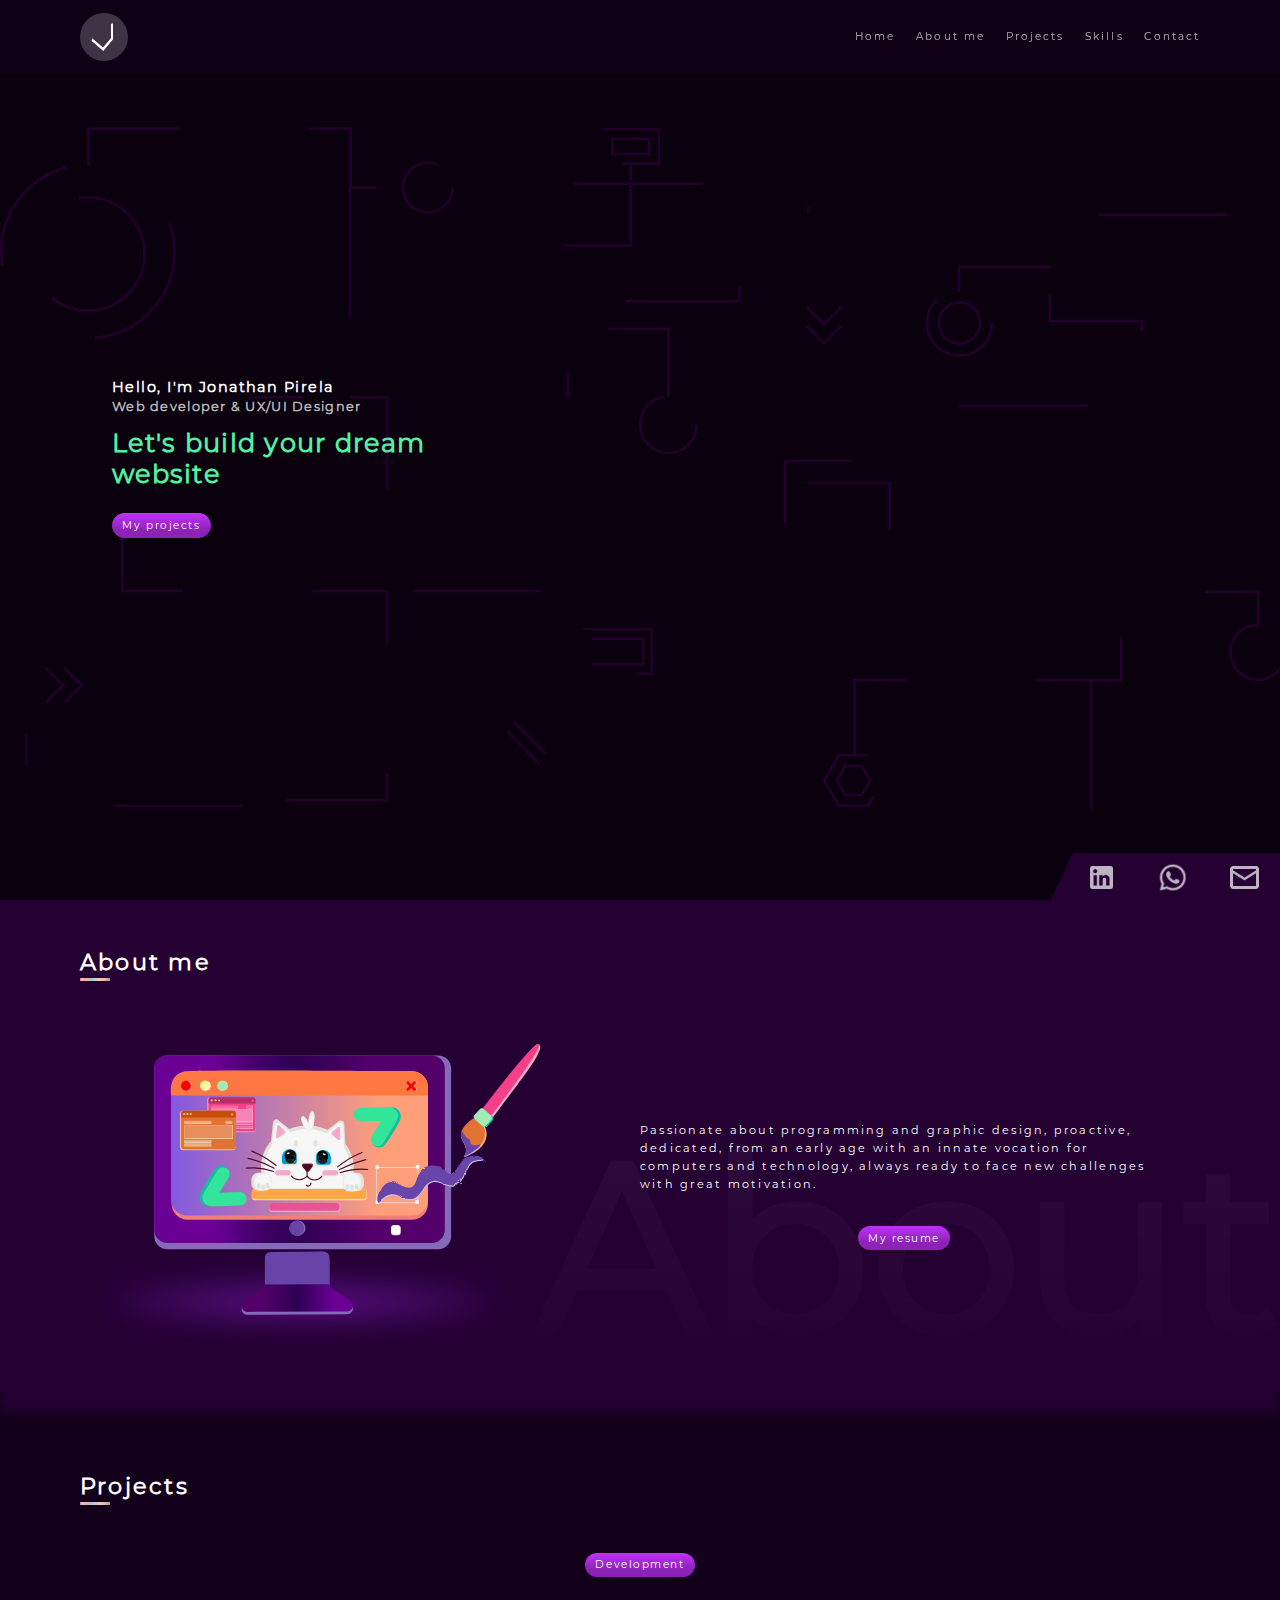
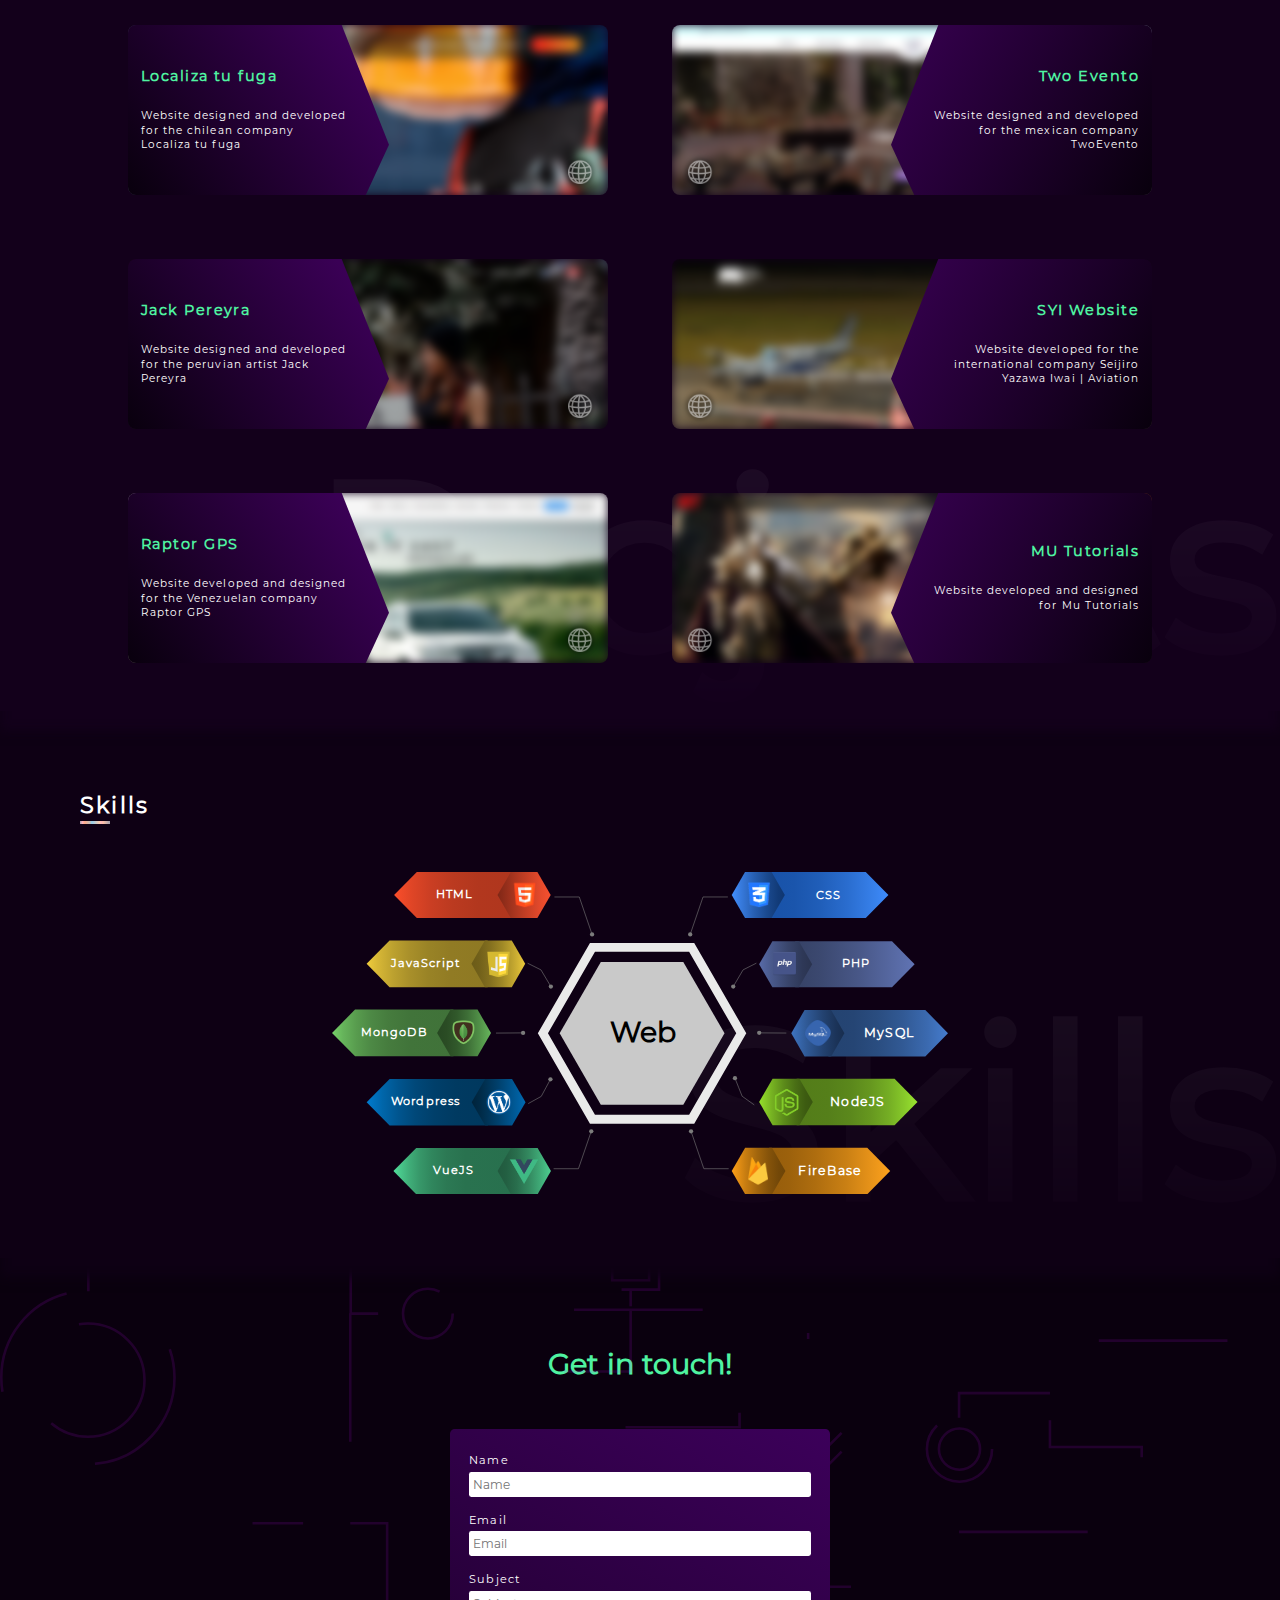
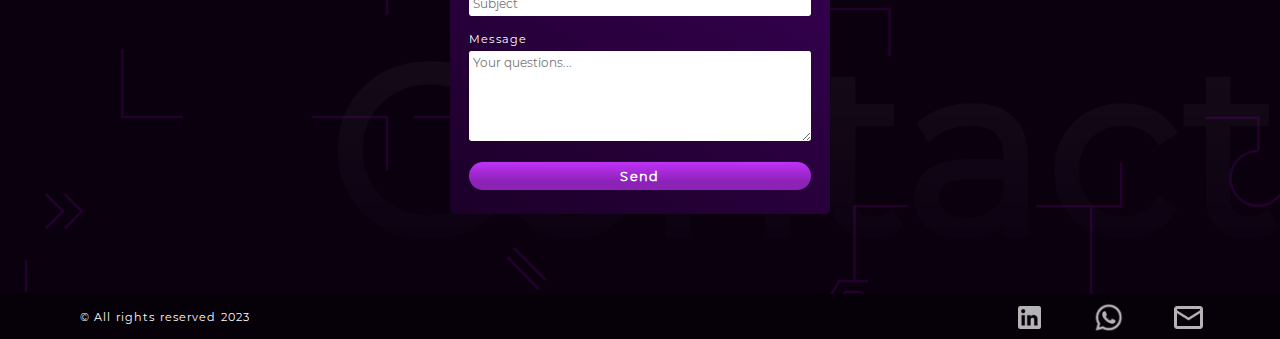
<file: index.html>
<!DOCTYPE html>
<html lang="en">
<head>
    <meta charset="UTF-8">
    <meta http-equiv="X-UA-Compatible" content="IE=edge">
    <meta name="viewport" content="width=device-width, initial-scale=1.0">
    <link rel="stylesheet" href="css/styles.css">
    <link rel="shortcut icon" href="assets/logo.svg" type="image/x-icon">
    <meta name="description" content="Personal freelance portfolio, web design and web development, let's build your dream website"/>
    <meta name="keywords" content="Freelance, web design, web development, designer ux/ui"/>
    <meta name="robots" content="index"/>
    <!-- Etiquetas para Twitter-->
    <meta name="twitter:card" content="">
    <meta name="twitter:description" content="Personal freelance portfolio, web design and web development, let's build your dream website">
    <meta name="twitter:title" content="Jonathan Pirela web developer and designer ux/ui">
    <meta name="twitter:site" content="http://jonathanpirela.site">
    <meta name="twitter:image" content="http://jonathanpirela.site/og/hero.jpg">
    <meta name="twitter:creator" content="">
        <!-- Etiquetas para Facebook-->
    <meta property="og:title" content="Jonathan Pirela web developer and designer ux/ui">
    <meta property="og:description" content="Personal freelance portfolio, web design and web development, let's build your dream website.">
    <meta property="og:url" content="http://jonathanpirela.site">
    <meta property="og:site_name" content="Jonathan Pirela">
    <meta property="og:image" content="http://jonathanpirela.site/og/hero.jpg">
    <meta property="og:image:width" content="300"/>
    <meta property="og:type" content="website">
    <title>Web developer | Jonathan Pirela | Freelancer</title>
</head>
<body>
 <header id="header" class="flex-container header"> <!--Ordena Horizontalmente-->
  
    <div class="test_container flex-container">
        <div class="container svg_container_bg header-bg">
            <div class="header-bg__svg">

                  <svg class="viewbox_svg_header" xmlns="http://www.w3.org/2000/svg" viewBox="0 0 1500.5 905"><defs>
                    <style>.line_header_bg{fill:none;stroke: #c50efd;stroke-miterlimit:10;stroke-width:3px;}</style>
                </defs><g id="Capa_2" data-name="Capa 2">
                    <g id="Capa_3"  data-name="Capa 3">
                        <polyline class="line_header_bg" points="103 120.5 103 77.5 409 77.5 409 146.5 471 146.5"/>
                        <polyline class="line_header_bg" points="408.5 146 408.5 391 294.5 391"/>
                        <polyline class="line_header_bg" points="408.5 391 451.5 391 451.5 617 646.5 617 647 684.5 680 684.5"/>
                        <polyline class="line_header_bg" points="669.5 142 942.5 142 942.5 176"/>
                        <line class="line_header_bg" x1="735.5" y1="138" x2="735.5" y2="118"/>
                        <polyline class="line_header_bg" points="735.5 142 735.5 214 525.5 214"/>
                        <polyline class="line_header_bg" points="862.5 262 862.5 279 662.5 279 662.5 391"/>
                        <polyline class="line_header_bg" points="142.5 538 142.5 617 451.5 617 451.5 861 283.5 861 283.5 905"/>
                        <polyline class="line_header_bg" points="283.5 867.44 30.5 867.44 30.5 784"/>
                        <polyline class="line_header_bg" points="709.5 311 779.5 311 779.5 391"/>
                        <polyline class="line_header_bg" points="1118.5 401 1331.5 401 1331.5 302 1224.5 302 1224.5 178 1497.5 178 1497.5 0"/>
                        <polyline class="line_header_bg" points="1224.5 239.21 1118.5 239.21 1118.5 268"/>
                        <polyline class="line_header_bg" points="996.5 809 996.5 721 1307.5 721 1307.5 618 1467.5 618 1467.5 657"/>
                        <line class="line_header_bg" x1="1272.64" y1="721" x2="1272.64" y2="890"/>
                        <polyline class="line_header_bg" points="915.5 538 915.5 465 1004.5 465 1004.5 410"/>
                        <polyline class="line_header_bg" points="942.5 491 1037.5 491 1037.5 568"/>
                        <circle class="line_header_bg" cx="102.5" cy="221" r="101"/>
                        <circle class="line_header_bg" cx="102.5" cy="224" r="66"/>
                        <circle class="line_header_bg" cx="779.5" cy="423" r="33"/>
                        <circle class="line_header_bg" cx="1119" cy="304.5" r="38"/>
                        <circle class="line_header_bg" cx="1119" cy="304.5" r="24"/>
                        <circle class="line_header_bg" cx="1467" cy="688.5" r="32"/>
                        <rect class="line_header_bg" x="680" y="661.5" width="80" height="52"/>
                        <rect class="line_header_bg" x="690" y="672.5" width="60" height="30"/>
                        <polygon class="line_header_bg" points="1012.53 808.5 978.47 808.5 961.44 838 978.47 867.5 1012.53 867.5 1029.56 838 1012.53 808.5"/>
                        <polygon class="line_header_bg" points="1005.25 821.11 985.75 821.11 976 838 985.75 854.89 1005.25 854.89 1015 838 1005.25 821.11"/>
                        <circle class="line_header_bg" cx="499" cy="146.5" r="29"/>
                        <rect class="line_header_bg" x="702.37" y="78.5" width="66.25" height="40"/>
                        <rect class="line_header_bg" x="714" y="89.5" width="43" height="18"/>
                        <polyline class="line_header_bg" points="75 706.5 95.5 727 75.5 747"/>
                        <polyline class="line_header_bg" points="53 706.5 73.5 727 53.5 747"/>
                        <polyline class="line_header_bg" points="981.5 307.5 961 328 941 308"/>
                        <polyline class="line_header_bg" points="981.5 285.5 961 306 941 286"/>
                        <line class="line_header_bg" x1="599" y1="769.5" x2="636.5" y2="807"/>
                        <line class="line_header_bg" x1="592" y1="780.5" x2="628.5" y2="818"/>
                    </g></g></svg>
            </div>
        </div>
    </div>
    <div class="menu flex-container"> <!--Contenedor 100%-->       
        <div id="menu__container" class="menu__container container"> <!--Contenedor con padding-->

            <nav class="navbar"> <!--Contendor interno seccion-->
                <div class="navbar__header">
                    <div class="navbar__logo">
                        <a href="#header" class="navbar__logo-link"><img class="navbar__logo-img" src="assets/logo.svg" /></a>
                    </div>
                    <div id="hamburguer-btn" class="hamburguer-btn">
                        <span class="hamburguer-btn__line"></span>
                        <span class="hamburguer-btn__line"></span>
                        <span class="hamburguer-btn__line"></span>
                    </div>
                </div>
                <div class="navbar__items__layout">
                </div>
                <ul class="navbar__items">
                    <li class="navbar__items__bg">
                        <div>

                            <svg version="1.1" id="Capa_1" xmlns="http://www.w3.org/2000/svg" xmlns:xlink="http://www.w3.org/1999/xlink" x="0px" y="0px"
                            viewBox="0 0 1345 1816" style="enable-background:new 0 0 1345 1816;" xml:space="preserve">
                           <style type="text/css">
                            .st_hexagons0{opacity:0.65;fill:#00eca5;stroke:#000000;stroke-miterlimit:10;}
                            .st_hexagons1{filter: blur(5px);opacity:0.55;fill:#00eca5;stroke:#000000;stroke-miterlimit:10;}
                            .st_hexagons2{filter: blur(10px);opacity:0.45;fill:#00eca5;stroke:#000000;stroke-miterlimit:10;}
                            .st_hexagons3{filter: blur(15px);opacity:0.35;fill:#00eca5;stroke:#000000;stroke-miterlimit:10;}
                            .st_hexagons4{filter: blur(20px);opacity:0.25;fill:#00eca5;stroke:#000000;stroke-miterlimit:10;}
                            .st_hexagons5{filter: blur(25px);opacity:0.15;fill:#00eca5;stroke:#000000;stroke-miterlimit:10;}
                           </style>
                           <path class="st_hexagons1" d="M403.6,588.7l-219.6-54.6c-6.9-1.7-14.3,0.4-19.2,5.5L7.7,702.6c-5,5.1-6.8,12.5-4.8,19.4l62.6,217.5
                           c2,6.9,7.5,12.2,14.4,13.9l219.6,54.6c6.9,1.7,14.3-0.4,19.2-5.5l157.1-162.9c5-5.1,6.8-12.5,4.8-19.4L418,602.6
                           C416,595.7,410.5,590.4,403.6,588.7z"/>
                           <path class="st_hexagons0" d="M1180.8,915.1L695.7,794.5c-10.4-2.6-21.4,0.6-28.8,8.3L320,1162.7c-7.4,7.7-10.2,18.8-7.2,29.1l138.2,480.4
                           c3,10.3,11.2,18.2,21.6,20.8l485.1,120.5c10.4,2.6,21.4-0.6,28.8-8.3l346.9-359.8c7.4-7.7,10.2-18.8,7.2-29.1l-138.2-480.4
                           C1199.5,925.6,1191.2,917.6,1180.8,915.1z"/>
                           <path class="st_hexagons2" d="M460.2,226.5l-145.3-36.1c-5.2-1.3-10.7,0.3-14.4,4.1L196.6,302.3c-3.7,3.9-5.1,9.4-3.6,14.6l41.4,143.9
                           c1.5,5.2,5.6,9.1,10.8,10.4l145.3,36.1c5.2,1.3,10.7-0.3,14.4-4.1l103.9-107.8c3.7-3.9,5.1-9.4,3.6-14.6L471,236.9
                           C469.5,231.8,465.4,227.8,460.2,226.5z"/>
                           <path class="st_hexagons3" d="M228.7,116.5l-67-16.7c-3.5-0.9-7.1,0.2-9.6,2.8l-48,49.7c-2.5,2.6-3.4,6.3-2.4,9.7l19.1,66.4
                           c1,3.4,3.7,6.1,7.2,6.9l67,16.7c3.5,0.9,7.1-0.2,9.6-2.8l48-49.7c2.5-2.6,3.4-6.3,2.4-9.7l-19.1-66.4
                           C234.9,120,232.2,117.4,228.7,116.5z"/>
                           <path class="st_hexagons4" d="M248.6,12.6l-39-9.7c-3.5-0.9-7.1,0.2-9.6,2.8l-27.9,29c-2.5,2.6-3.4,6.3-2.4,9.7L180.7,83
                           c1,3.4,3.7,6.1,7.2,6.9l39,9.7c3.5,0.9,7.1-0.2,9.6-2.8l27.9-29c2.5-2.6,3.4-6.3,2.4-9.7l-11.1-38.7
                           C254.8,16.1,252.1,13.4,248.6,12.6z"/>
                           <path class="st_hexagons5" d="M300.3,14.3l-15.1-3.8c-2.1-0.5-4.3,0.1-5.8,1.7l-10.8,11.2c-1.5,1.5-2,3.8-1.4,5.8l4.3,15
                           c0.6,2.1,2.2,3.6,4.3,4.2l15.1,3.8c2.1,0.5,4.3-0.1,5.8-1.7l10.8-11.2c1.5-1.5,2-3.8,1.4-5.8l-4.3-15
                           C304.1,16.4,302.4,14.8,300.3,14.3z"/>
                           </svg>




                        </div>

                    </li>
                    <li class="navbar__item" fade="on"><a href="#"><span>Home</span><span>Home</span></a></li>
                    <li class="navbar__item" fade="on"><a href="#about_me"><span>About me</span><span>About me</span></a></li>
                    <li class="navbar__item" fade="on"><a href="#projects"><span>Projects</span><span>Projects</span></a></li>
                    <li class="navbar__item" fade="on"><a href="#skills"><span>Skills</span><span>Skills</span></a></li>
                    <li class="navbar__item" fade="on"><a href="#contact"><span>Contact</span><span>Contact</span></a></li>
                </ul>
            </nav>

        </div>
    </div>
    <div class="main-header container">
            <div class="main-header__text flex-container">
                <div class="container main-header__text-container">  <!--Contenedor de la web secciones-->
                    <div class="flex-container main-header__text-content">
                        <h2 class="main-header__h2">Hello, I'm Jonathan Pirela</h2>
                        <h3 class="main-header__h3">Web developer & UX/UI Designer</h3>
                        <h1 class="main-header__h1">Let's build your dream <br/> website</h1>
                        <div class="button">
                            <a href="#projects" class="button__content action_btn button__content--action"><span class="fade-btn"></span>My projects</a>
                        </div>
                    </div>
                </div>    
            </div>
            <div class="main-logo flex-container">
                <div class="main-logo__container">
                    <div class="main-logo__content">
                        <div class="logo"></div>
                    </div>
                </div>
            </div>
            <div class="flex-container social">
                <div class="social__container container">
                    <nav class="social-menu">
                        <li class="social-menu__li"><a class="social-menu__link social-menu__link--square" href="https://www.linkedin.com/in/jonathan-pirela-casanova-26073a157/" target="_blank"><img class="social-menu-img" src="assets/ln.png" /></a></li>
                        <li class="social-menu__li"><a class="social-menu__link" href="https://wa.me/584241839160" target="_blank"><img class="social-menu-img social-menu-img--whatsapp" src="assets/whatsapp.png" /></a></li>
                        <li class="social-menu__li"><a class="social-menu__link social-menu__link--square" href="mailto:pirela.jonathan@gmail.com" target="_blank"><img class="social-menu-img social-menu-img--email" src="assets/email.png" /></a></li>
                    </nav>
                </div>
            </div>
    </div>

</header>

<section id="about_me" class="flex-container">
    <div class="container about-me">
        <div class="text-bg">
            <h2 class="text-bg__content">About</h2>
        </div>

        <div class="about-me__container">
            <div class="title-section">
                <h2 class="title-section__h2">About me</h2>
                <div class="title-section__line"></div>
            </div>
            <div class="about-me__content">
                <div class="about-me__image">
                    <div class="about-me__shadow"></div>
                    <svg version="1.1" id="Capa_1" xmlns="http://www.w3.org/2000/svg" xmlns:xlink="http://www.w3.org/1999/xlink" x="0px" y="0px"
                         viewBox="0 0 1841 1265.1" style="enable-background:new 0 0 1741 1265.1;" xml:space="preserve">
                    <style type="text/css">
                        .st0{fill:#8669B9;}
                        .st1{fill:url(#SVGID_1_);}
                        .st2{fill:#F08075;}
                        .st3{fill:url(#SVGID_2_);}
                        .st4{fill:#FF7842;}
                        .st5{fill:#DBCDD8;}
                        .st6{fill:#6844A8;}
                        .st7{fill:#FFFFFF;}
                        .st8{fill:url(#SVGID_3_);}
                        .st9{fill:#FAA3C7;}
                        .st10{fill:#F0BC9D;}
                        .st11{fill:#EBBADC;}
                        .st12{fill:#FFFDEC;}
                        .st13{fill:#E2FBD4;}
                        .st14{fill:#fd0000;}
                        .st15{fill:#FFF79E;}
                        .st16{fill:#A1ECB5;}
                        .st17{fill:#F53F89;}
                        .st18{fill:#FDD9E7;}
                        .st19{fill:#F984B4;}
                        .st20{fill:#F5A9CA;stroke:#F5A9CA;stroke-width:5.16;stroke-miterlimit:10;}
                        .st21{fill:#EB5294;}
                        .st22{fill:#FFDBB5;}
                        .st23{fill:#FFA645;}
                        .st24{fill:#E07333;}
                        .st25{fill:#C64E08;}
                        .st26{fill:#ECAB85;}
                        .st27{fill:#B82F67;}
                        .st28{fill:#FBB2D0;}
                        .st29{fill:#FCF6CC;}
                        .st30{fill:#F765A1;}
                        .st31{fill:#E68F5C;}
                        .st32{fill:#F98CB8;}
                        .st33{fill:none;stroke:#33E49B;stroke-width:60;stroke-linecap:round;stroke-miterlimit:10;}
                        .st34{fill:#11BF9E;}
                        .st35{fill:#E4E1DB;}
                        .st36{fill:#F6F6F6;}
                        .st37{fill:#F6F6F6;stroke:#EDEDED;stroke-width:5.84;stroke-miterlimit:10;}
                        .st38{fill:#F6F6F6;stroke:#EDEDED;stroke-width:6.1;stroke-miterlimit:10;}
                        .st39{fill:#F5A9CA;stroke:#F5A9CA;stroke-width:5.17;stroke-miterlimit:10;}
                        .st40{fill:#743B51;}
                        .st41{fill:#510A25;stroke:#510A25;stroke-width:5.17;stroke-linecap:round;stroke-miterlimit:10;}
                        .st42{fill:none;stroke:#510A25;stroke-width:5.17;stroke-linecap:round;stroke-miterlimit:10;}
                        .st43{fill:#F6F6F6;stroke:#EDEDED;stroke-width:5.17;stroke-miterlimit:10;}
                        .st44{fill:#F6F6F6;stroke:#EDEDED;stroke-width:4.62;stroke-miterlimit:10;}
                        .st45{fill:#FBDDEA;}
                        .st46{fill:#009CD0;}
                        .st47{opacity:0.13;fill:#B9F7E0;enable-background:new    ;}
                        .st48{opacity:0.13;fill:#A67899;enable-background:new    ;}
                        .st49{fill:#8ADC58;}
                        .st50{fill:#F662CB;}
                        .st51{fill:#2EE3FF;}
                        .st52{fill:none;stroke:#FFD3CF;stroke-width:5.17;stroke-miterlimit:10;}
                        .st53{fill:#CDBDF3;}
                        .st54{fill:#FBAB7C;}
                        .st55{fill:#E07333;stroke:#E07333;stroke-width:3;stroke-miterlimit:10;}
                        .st56{fill:#F5A9CA;}
                        .st57{fill:#F53F89;stroke:#F53F89;stroke-width:3;stroke-miterlimit:10;}
                        .st58{fill:#A1ECB5;stroke:#A1ECB5;stroke-width:3;stroke-miterlimit:10;}
                    </style>
                    <g id="Capa_2_1_">
                        <g id="monitor">
                            <path class="st0" d="M57.5,109.7h1208.2c31.8,0,57.5,25.7,57.5,57.5V915c0,31.8-25.7,57.5-57.5,57.5H57.5
                                C25.7,972.5,0,946.8,0,915V167.2C0,135.4,25.7,109.7,57.5,109.7z"/>
                            
                                <linearGradient id="SVGID_1_" gradientUnits="userSpaceOnUse" x1="0" y1="584.7237" x2="1295" y2="584.7237" gradientTransform="matrix(1 0 0 -1 0 1111.8873)">
                                <stop  offset="0.21" style="stop-color:#6A0094"/>
                                <stop  offset="0.22" style="stop-color:#680092"/>
                                <stop  offset="0.33" style="stop-color:#490071"/>
                                <stop  offset="0.43" style="stop-color:#35005C"/>
                                <stop  offset="0.5" style="stop-color:#2E0055"/>
                                <stop  offset="0.76" style="stop-color:#54006A"/>
                            </linearGradient>
                            <path class="st1" d="M57.5,109.7h1180c31.8,0,57.5,25.7,57.5,57.5v720c0,31.8-25.7,57.5-57.5,57.5H57.5
                                C25.7,944.7,0,918.9,0,887.2v-720C0,135.4,25.7,109.7,57.5,109.7z"/>
                        </g>
                        <g id="parte_interna">
                            <path class="st2" d="M148.7,198.7h1000.1c39.4,0,71.3,31.9,71.3,71.3v500c0,39.4-31.9,71.3-71.3,71.3H148.7
                                c-39.4,0-71.3-31.9-71.3-71.3v-500C77.4,230.6,109.3,198.7,148.7,198.7z"/>
                            
                                <linearGradient id="SVGID_2_" gradientUnits="userSpaceOnUse" x1="75" y1="610.9737" x2="1220" y2="610.9737" gradientTransform="matrix(1 0 0 -1 0 1111.8873)">
                                <stop  offset="0" style="stop-color:#8159E0"/>
                                <stop  offset="0.82" style="stop-color:#FF9F79"/>
                            </linearGradient>
                            <path class="st3" d="M146.3,179.7h1002.5c39.4,0,71.3,31.9,71.3,71.3v500c0,39.4-31.9,71.3-71.3,71.3H146.3
                                c-39.4,0-71.3-31.9-71.3-71.3v-500C75,211.6,106.9,179.7,146.3,179.7z"/>
                            <path class="st4" d="M75,287.7c0,0-17.8-100.3,71.3-108.1s1002.5,0,1002.5,0c14.1-0.1,27.9,4,39.7,11.8c8.8,6,16.2,14,21.6,23.2
                                c5.2,8.9,8.5,18.9,9.6,29.2c0.4,3.7,0.4,7.6,0.5,15.1s0,13.6-0.2,17.8v11H75z"/>
                        </g>
                        <g id="boton">
                            <ellipse class="st0" cx="638.8" cy="879" rx="35.2" ry="33.8"/>
                            <path class="st5" d="M1067.5,865.8h19.1c6.6,0,12,5.4,12,12v20.6c0,6.6-5.4,12-12,12h-19.1c-6.6,0-12-5.4-12-12v-20.6
                                C1055.5,871.2,1060.9,865.8,1067.5,865.8z"/>
                            <circle class="st6" cx="634.2" cy="879.3" r="33.8"/>
                            <path class="st7" d="M1067.5,865.8h16.9c6.6,0,12,5.4,12,12v16.9c0,6.6-5.4,12-12,12h-16.9c-6.6,0-12-5.4-12-12v-16.9
                                C1055.5,871.2,1060.9,865.8,1067.5,865.8z"/>
                        </g>
                        <g id="base">
                            <path class="st0" d="M780.7,1022.5v116c0,8.9,4.4,17.1,11.8,22l81.5,54c21.7,14.4,11.7,48.2-14.4,48.4l-443.7,2.2
                                c-14.3,0.1-23.9-10-26.1-21.6c-2.1-10.4,2.4-21.1,11.4-26.8l80.2-53.1c7.4-4.9,11.8-13.1,11.8-22V1025c0-14.5,11.6-26.2,26.1-26.4
                                l234.7-2.5c14.6-0.2,26.5,11.5,26.7,26.1C780.7,1022.3,780.7,1022.4,780.7,1022.5z"/>
                            
                                <linearGradient id="SVGID_3_" gradientUnits="userSpaceOnUse" x1="885.8654" y1="-5.7157" x2="389.2837" y2="-5.7157" gradientTransform="matrix(1 0 0 -1 0 1111.8873)">
                                <stop  offset="0.17" style="stop-color:#6A0094"/>
                                <stop  offset="0.5" style="stop-color:#2E0055"/>
                                <stop  offset="0.82" style="stop-color:#54006A"/>
                            </linearGradient>
                            <path class="st8" d="M780.7,1009.5v116c0,8.9,4.4,17.1,11.8,22l81.5,54c21.7,14.4,11.7,48.2-14.4,48.4l-443.7,2.2
                                c-14.3,0.1-23.9-10-26.1-21.6c-2.1-10.4,2.4-21.1,11.4-26.8l80.2-53.1c7.4-4.9,11.8-13.1,11.8-22V1012c0-14.5,11.6-26.2,26.1-26.4
                                l234.7-2.5c14.6-0.2,26.5,11.5,26.7,26.1C780.7,1009.3,780.7,1009.4,780.7,1009.5z"/>
                            <path class="st6" d="M493.1,1130.6l0.1-118.6c0,0-0.8-26.1,26.1-26.4l234.7-2.5c0,0,26.7,2.3,26.7,26.4l0.3,119.7L493.1,1130.6z"
                                />
                        </g>
                        <g id="pantalla_interna">
                            <path class="st9" d="M248.4,295.5h191c6.6,0,12,5.4,12,12v132.1c0,6.6-5.4,12-12,12h-191c-6.6,0-12-5.4-12-12V307.5
                                C236.4,300.9,241.8,295.5,248.4,295.5z"/>
                            <path class="st10" d="M126.4,355h224.5c6.6,0,12,5.4,12,12v152.1c0,6.6-5.4,12-12,12H126.4c-6.6,0-12-5.4-12-12V367
                                C114.4,360.4,119.8,355,126.4,355z"/>
                            <circle class="st11" cx="144.7" cy="243.9" r="21.9"/>
                            <ellipse class="st12" cx="229" cy="243.9" rx="22.6" ry="21.9"/>
                            <ellipse class="st13" cx="304.9" cy="243.9" rx="22.6" ry="21.9"/>
                            <circle class="st14" cx="141.4" cy="243.9" r="21.9"/>
                            <circle class="st15" cx="226" cy="243.9" r="21.9"/>
                            <circle class="st16" cx="302.8" cy="243.9" r="21.9"/>
                            <path class="st17" d="M253.6,295.6h185.7c6.6,0,12,5.4,12,12v127.8c0,6.6-5.4,12-12,12H253.6c-6.6,0-12-5.4-12-12V307.6
                                C241.6,300.9,247,295.6,253.6,295.6z"/>
                            <g id="Capa_13">
                                <rect x="252.6" y="349.8" class="st18" width="187.4" height="55.4"/>
                                <rect x="252.6" y="349.8" class="st19" width="185.9" height="53.2"/>
                            </g>
                            <g id="Capa_11">
                                <path class="st11" d="M1129.5,225.7L1129.5,225.7c2.5-2.5,6.7-2.5,9.2,0l29.5,29.5c2.5,2.5,2.5,6.7,0,9.2l0,0
                                    c-2.5,2.5-6.7,2.5-9.2,0l-29.5-29.5C1126.9,232.3,1126.9,228.2,1129.5,225.7z"/>
                                <path class="st11" d="M1167.7,226L1167.7,226c2.5,2.5,2.5,6.7,0,9.2l-29.5,29.5c-2.5,2.5-6.7,2.5-9.2,0l0,0
                                    c-2.5-2.5-2.5-6.7,0-9.2l29.5-29.5C1161,223.4,1165.2,223.4,1167.7,226z"/>
                                <path class="st14" d="M1126.4,226.1L1126.4,226.1c2.5-2.5,6.7-2.5,9.2,0l29.5,29.5c2.5,2.5,2.5,6.7,0,9.2l0,0
                                    c-2.5,2.5-6.7,2.5-9.2,0l-29.5-29.5C1123.9,232.8,1123.9,228.6,1126.4,226.1z"/>
                                <path class="st14" d="M1164.7,226.4L1164.7,226.4c2.5,2.5,2.5,6.7,0,9.2l-29.5,29.5c-2.5,2.5-6.7,2.5-9.2,0l0,0
                                    c-2.5-2.5-2.5-6.7,0-9.2l29.5-29.5C1158,223.9,1162.1,223.9,1164.7,226.4z"/>
                            </g>
                            <path class="st20" d="M527,769.8h288c6.6,0,12,5.4,12,12v10.4c0,6.6-5.4,12-12,12H527c-6.6,0-12-5.4-12-12v-10.4
                                C515,775.2,520.4,769.8,527,769.8z"/>
                            <path class="st21" d="M524.4,766.7h289c6.6,0,12,5.4,12,12v10.4c0,6.6-5.4,12-12,12h-289c-6.6,0-12-5.4-12-12v-10.4
                                C512.4,772.1,517.8,766.7,524.4,766.7z"/>
                            <path class="st22" d="M446.7,704.7h488.5c6.6,0,12,5.4,12,12v25.4c0,6.6-5.4,12-12,12H446.7c-6.6,0-12-5.4-12-12v-25.4
                                C434.7,710.1,440.1,704.7,446.7,704.7z"/>
                            <path class="st23" d="M446.6,704.7h486.3c6.6,0,12,5.4,12,12v19.9c0,6.6-5.4,12-12,12H446.6c-6.6,0-12-5.4-12-12v-19.9
                                C434.6,710.1,440,704.7,446.6,704.7z"/>
                            <path class="st24" d="M131.5,355h220.2c6.6,0,12,5.4,12,12v148.1c0,6.6-5.4,12-12,12H131.5c-6.6,0-12-5.4-12-12V367
                                C119.5,360.4,124.9,355,131.5,355z"/>
                            <path class="st25" d="M119.5,385.2h244.2v-19.1c0,0-0.2-8.9-10.8-11.1h-105l-117.8,0.1c0,0-9,1.2-10.5,10.6L119.5,385.2z"/>
                            <g id="Capa_12">
                                <path class="st26" d="M342,367.6L342,367.6c0.6-0.6,1.6-0.6,2.2,0l7.2,7.2c0.6,0.6,0.6,1.6,0,2.2l0,0c-0.6,0.6-1.6,0.6-2.2,0
                                    l-7.2-7.2C341.4,369.3,341.4,368.3,342,367.6z"/>
                                <path class="st26" d="M351.4,367.7L351.4,367.7c0.6,0.6,0.6,1.6,0,2.2l-7.2,7.2c-0.6,0.6-1.6,0.6-2.2,0l0,0
                                    c-0.6-0.6-0.6-1.6,0-2.2l7.2-7.2C349.7,367.1,350.7,367.1,351.4,367.7z"/>
                            </g>
                            <path class="st27" d="M241.6,322.9h209.7v-17.5c0,0-0.2-8.1-9.3-10.1h-90.2l-101.2,0.1c-4.8,0.9-8.5,4.9-9,9.8L241.6,322.9z"/>
                            <circle class="st28" cx="133.5" cy="369.6" r="4.4"/>
                            <circle class="st15" cx="147.8" cy="370.1" r="4.4"/>
                            <circle class="st15" cx="273.4" cy="309.2" r="4.4"/>
                            <circle class="st16" cx="162.4" cy="370.1" r="4.4"/>
                            <circle class="st16" cx="289.2" cy="309.2" r="4.4"/>
                            <circle class="st18" cx="256" cy="309.2" r="4.4"/>
                            <rect x="133.5" y="401" class="st29" width="120.4" height="12.2"/>
                            <rect x="133.5" y="401" class="st26" width="119" height="10.3"/>
                            <rect x="253" y="333.9" class="st18" width="119.8" height="11.5"/>
                            <rect x="253" y="333.9" class="st30" width="119" height="10.3"/>
                            <rect x="133.5" y="485.8" class="st29" width="120.4" height="12.4"/>
                            <rect x="133.5" y="485.8" class="st26" width="119" height="10.3"/>
                            <rect x="363.5" y="407.1" class="st18" width="76.5" height="12.1"/>
                            <rect x="363.5" y="424.6" class="st18" width="76.5" height="12.1"/>
                            <rect x="363.7" y="407" class="st30" width="75.4" height="10.3"/>
                            <rect x="363.7" y="424.6" class="st30" width="75.4" height="10.3"/>
                            <rect x="133.5" y="502.2" class="st29" width="120.4" height="11.9"/>
                            <rect x="133.5" y="502.2" class="st26" width="119" height="10.3"/>
                            <rect x="133.5" y="420.8" class="st29" width="216.9" height="59.5"/>
                            <rect x="133.5" y="420.8" class="st31" width="214.9" height="57.1"/>
                            <rect x="318.8" y="401" class="st29" width="28.5" height="11.8"/>
                            <rect x="318.8" y="401" class="st26" width="27.6" height="10.3"/>
                            <rect x="410.8" y="333.3" class="st18" width="29.2" height="11.4"/>
                            <rect x="410.8" y="333.3" class="st30" width="27.6" height="10.3"/>
                            <path class="st32" d="M434.6,306.3L434.6,306.3c0.5-0.5,1.4-0.5,2,0l6.4,6.4c0.6,0.6,0.6,1.4,0,2l0,0c-0.5,0.5-1.4,0.5-2,0
                                l-6.4-6.4C434.1,307.7,434.1,306.8,434.6,306.3z"/>
                            <path class="st32" d="M442.9,306.3L442.9,306.3c0.5,0.5,0.5,1.4,0,2l-6.4,6.4c-0.6,0.6-1.4,0.6-2,0l0,0c-0.5-0.5-0.5-1.4,0-2
                                l6.4-6.4C441.4,305.8,442.3,305.8,442.9,306.3z"/>
                            <path class="st33" d="M919.6,373.2l127.9-4c5.5-0.2,10,4.1,10.2,9.6c0.1,1.9-0.5,3.9-1.5,5.5L994.6,484"/>
                            <path class="st34" d="M1055.5,339.9c6.8,2.7,26,11.4,30.5,28.9c2.2,8.6-0.5,16.4-3.1,24.5c-2.2,6.8-4.2,9.9-16.6,30.5
                                c-10.3,17.1-6.2,10.5-15.7,26c-8,13.2-12,19.8-16.6,27.2c-4.3,6.9-10,15.9-16.8,26.4c-3,3.7-6.8,6.6-11.2,8.4
                                c-16,6.4-31.7-6-32.7-6.8c3.4,4.6,7.9,8.4,13.1,10.9c13.1,6.1,27,2.4,31.6-0.3c23.5-13.7,78.5-119.3,78.5-119.3
                                c5.4-15.2,2.3-31.9-8.1-43.3C1075.7,339.4,1058.1,339.8,1055.5,339.9z"/>
                            <path class="st33" d="M381.5,748l-127.9,4c-5.5,0.2-10-4.1-10.2-9.6c-0.1-1.9,0.4-3.9,1.5-5.5l61.5-99.7"/>
                            <path class="st34" d="M245.5,781.4c-6.8-2.7-26.1-11.4-30.5-28.9c-2.2-8.6,0.5-16.4,3.1-24.5c2.2-6.8,4.2-9.9,16.6-30.5
                                c10.3-17.1,6.2-10.5,15.6-26c8-13.2,12-19.8,16.6-27.2c4.3-6.9,10-15.9,16.8-26.4c3-3.7,6.8-6.6,11.2-8.4c16-6.4,31.7,6,32.7,6.8
                                c-3.4-4.7-7.9-8.4-13.1-10.9c-13-6.1-27-2.4-31.6,0.3c-23.5,13.7-78.5,119.3-78.5,119.3c-5.4,15.2-2.4,31.9,8.1,43.3
                                C225.3,781.9,242.9,781.5,245.5,781.4z"/>
                        </g>
                        <g id="gato">
                            <path class="st35" d="M867.3,704.6c9.5-19.2,32-71.3,17.7-132.5c-20.2-86.6-102.2-140.9-178.4-149.9c-91-10.7-194.3,41-223,133.6
                                c-21.2,68.2,7.4,130.3,16.8,148.8H867.3z"/>
                            <path class="st36" d="M854.5,701c8.8-17.8,29.7-66.3,16.4-123.3c-18.8-80.5-95-131.1-165.9-139.4
                                c-84.6-9.9-180.6,38.1-207.4,124.2c-19.7,63.4,6.9,121.2,15.6,138.5H854.5z"/>
                            <path class="st35" d="M463.4,631.9h12.5c17,0,30.8,13.8,30.8,30.8v18.7c0,17-13.8,30.8-30.8,30.8h-12.5c-17,0-30.8-13.8-30.8-30.8
                                v-18.7C432.6,645.7,446.4,631.9,463.4,631.9z"/>
                            <path class="st35" d="M891.3,631.9h12.5c17,0,30.8,13.8,30.8,30.8v20.2c0,17-13.8,30.8-30.8,30.8h-12.5c-17,0-30.8-13.8-30.8-30.8
                                v-20.2C860.5,645.7,874.3,631.9,891.3,631.9z"/>
                            <path class="st37" d="M477.9,635.2h12.5c17,0,30.8,13.8,30.8,30.8v12.5c0,17-13.8,30.8-30.8,30.8h-12.5c-17,0-30.8-13.8-30.8-30.8
                                V666C447.1,649,460.9,635.2,477.9,635.2z"/>
                            <path class="st38" d="M872.1,635.2h17.5c16.6,0,30,13.4,30,30v17.5c0,16.6-13.4,30-30,30h-17.5c-16.6,0-30-13.4-30-30v-17.5
                                C842.1,648.6,855.6,635.2,872.1,635.2z"/>
                            <path class="st35" d="M764.1,447.7l57-45.2c9.7-7.7,24.5-2,25.7,9.8l5.7,106.7c-8.3-11-17.5-21.2-27.6-30.5
                                C806.9,471.8,786.4,458.1,764.1,447.7z"/>
                            <path class="st36" d="M764.3,458.2l53.2-45.2c6.2-5.2,15.4-4.4,20.6,1.8c1.9,2.3,3.1,5.1,3.4,8c1.8,35.5,3.6,71.1,5.4,106.7
                                C825.7,499.2,797.3,474.7,764.3,458.2L764.3,458.2z"/>
                            <path class="st35" d="M605.7,440.3l-52.1-42.8c-9.6-8.1-24-1.7-24.9,11l-10,103.9c9.7-14.2,21.1-27.2,34.1-38.5
                                C568.5,459.9,586.3,448.6,605.7,440.3z"/>
                            <path class="st36" d="M608.8,454.9L561,412.7c-6-5.4-15.3-5-20.7,1c-2,2.2-3.3,5-3.7,8l-14.5,96
                                C544.5,489,574.5,467.2,608.8,454.9z"/>
                            <path class="st39" d="M793,453.4l26.9-22.5c1.5-1.3,3.8-1.1,5.1,0.4c0.6,0.7,0.9,1.5,0.9,2.3l0.8,45.9c0,2-1.6,3.7-3.6,3.7
                                c-0.9,0-1.8-0.3-2.4-0.9L793,459c-1.5-1.3-1.7-3.6-0.4-5.1C792.7,453.7,792.8,453.6,793,453.4z"/>
                            <path class="st39" d="M581,448.5l-24.5-25.1c-1.4-1.4-3.7-1.5-5.1,0c-0.6,0.6-1,1.3-1.1,2.2l-5.4,45.6c-0.2,2,1.2,3.8,3.2,4
                                c0.9,0.1,1.8-0.1,2.5-0.6l29.9-20.5c1.7-1.1,2.1-3.4,1-5.1C581.3,448.8,581.1,448.7,581,448.5z"/>
                            <path class="st40" d="M665.2,590.9h36.1c5.9,0,9.2,7,5.7,12l-15.2,21.3c-2.7,4-8.2,5-12.2,2.2c-0.8-0.6-1.5-1.3-2.1-2.1
                                l-17.2-22.9C657.2,597.2,660,590.9,665.2,590.9z"/>
                            <path class="st41" d="M666.8,596.1h28.1c3,0,5.5,2.5,5.5,5.5c0,1.2-0.4,2.4-1.1,3.3l-11.8,15.7c-2.3,3.1-6.7,3.7-9.8,1.4
                                c-0.5-0.4-0.9-0.8-1.3-1.3L663,603.8c-1.6-2.1-1.3-5.1,0.8-6.7C664.6,596.4,665.7,596.1,666.8,596.1z"/>
                            <path class="st42" d="M681.2,623.4v23.9c-1.9,2.1-14.3,15.5-34.6,15.7c-20.7,0.1-33.3-13.5-35.2-15.7"/>
                            <path class="st42" d="M681.2,647.3c1.1,1.5,12.7,16.9,33.1,16.8s31.7-15.2,32.9-16.8"/>
                            
                            <g id="head__hair" class="head__hair">
                                <ellipse transform="matrix(0.1186 -0.9929 0.9929 0.1186 218.9814 1048.6976)" class="st43" cx="700.2" cy="401" rx="40.5" ry="10.7"/>
                            
                                <ellipse transform="matrix(0.9149 -0.4037 0.4037 0.9149 -108.7179 306.9016)" class="st44" cx="673.5" cy="411.3" rx="10.7" ry="32.3"/>
                            </g>
                            <path class="st45" d="M758.1,621.5h47c6.6,0,11.9,5.3,11.9,11.9v1.9c0,6.6-5.3,11.9-11.9,11.9h-47c-6.6,0-11.9-5.3-11.9-11.9v-1.9
                                C746.1,626.9,751.5,621.5,758.1,621.5z"/>
                            <path class="st39" d="M760.4,623.4h48.2c4.7,0,8.5,3.8,8.5,8.5l0,0c0,4.7-3.8,8.5-8.5,8.5h-48.2c-4.7,0-8.5-3.8-8.5-8.5l0,0
                                C751.9,627.2,755.7,623.4,760.4,623.4z"/>
                            <path class="st45" d="M551.2,621.1h49.4c6.6,0,11.9,5.3,11.9,11.9v2.4c0,6.6-5.3,11.9-11.9,11.9h-49.4c-6.6,0-11.9-5.3-11.9-11.9
                                V633C539.3,626.5,544.6,621.1,551.2,621.1z"/>
                            <path class="st39" d="M548.8,623.4H597c4.7,0,8.5,3.8,8.5,8.5l0,0c0,4.7-3.8,8.5-8.5,8.5h-48.2c-4.7,0-8.5-3.8-8.5-8.5l0,0
                                C540.3,627.2,544.1,623.4,548.8,623.4z"/>
                            <path class="st42" d="M677.1,686.7c4.7,4.9,12.5,5.1,17.5,0.4c2.5-2.4,3.9-5.7,3.8-9.1"/>
                            <path class="st42" d="M817.1,605.5c32.6-26.9,69.2-48.5,108.5-64.2"/>
                            <path class="st42" d="M826,617.2c37.1-19.2,76.3-33.9,116.8-43.8"/>
                            <path class="st42" d="M828.6,631.9c39.1-13.7,80.8-18.8,122.1-14.7"/>
                            <path class="st42" d="M543.2,599.6c-32.6-26.9-69.3-48.5-108.5-64.2"/>
                            <path class="st42" d="M534.3,611.4c-37.1-19.2-76.3-33.9-116.8-43.8"/>
                            <path class="st42" d="M531.8,626.1c-39.1-13.7-80.8-18.8-122.1-14.7"/>
                            <path class="st35" d="M604.1,528.1h6.3c17.1,0,30.9,13.8,30.9,30.9v28.6c0,6.6-5.4,12-12,12h-48.4c-6.6,0-12-5.4-12-12v-24.3
                            C568.8,543.9,584.6,528.1,604.1,528.1C604.1,528.1,604.1,528.1,604.1,528.1z"/>
                            <path class="st35" d="M750.3,530.3h6.2c17.1,0,30.9,13.8,30.9,30.9v29.4c0,6.6-5.4,12-12,12H727c-6.6,0-12-5.4-12-12v-25.1
                                C715,546.1,730.8,530.3,750.3,530.3C750.3,530.3,750.3,530.3,750.3,530.3z"/>

                            <g class="left__eye">
                                <path class="st46" d="M604.1,527.2L604.1,527.2c17.1,0,30.9,13.8,30.9,30.9l0,0v23.2c0,6.6-5.4,12-12,12h-42.2
                                c-6.6,0-12-5.4-12-12v-18.9C568.8,542.9,584.6,527.2,604.1,527.2C604.1,527.2,604.1,527.2,604.1,527.2z"/>
                            <path d="M606.4,529.8L606.4,529.8c13.5,0,24.4,10.9,24.4,24.4v12.1c0,13.5-10.9,24.4-24.4,24.4l0,0c-13.5,0-24.4-10.9-24.4-24.4
                                v-12.1C582,540.7,593,529.8,606.4,529.8z"/>
                                <path class="st36" d="M590.7,543.3l8.6-3.1c0.6-0.2,1.3,0.1,1.5,0.7l1.6,4.4c0.2,0.6-0.1,1.3-0.7,1.5l-8.6,3.1
                                c-0.6,0.2-1.3-0.1-1.5-0.7l-1.6-4.4C589.7,544.2,590.1,543.5,590.7,543.3z"/>
                            <ellipse class="st47" cx="604.8" cy="542.5" rx="7.7" ry="4.9"/>
                            <ellipse class="st47" cx="605.6" cy="579.4" rx="18.3" ry="11.6"/>
                            <ellipse class="st48" cx="617.5" cy="546.8" rx="5.8" ry="3.7"/>
                            
                                <ellipse transform="matrix(0.8955 -0.4451 0.4451 0.8955 -193.2264 319.0469)" class="st36" cx="582.7" cy="571" rx="2.6" ry="1.7"/>
                            
                                <ellipse transform="matrix(0.8955 -0.4451 0.4451 0.8955 -194.8738 319.6676)" class="st36" cx="583.2" cy="574.8" rx="1.8" ry="1.2"/>
                            
                                <ellipse transform="matrix(0.8955 -0.4451 0.4451 0.8955 -193.3453 339.2178)" class="st36" cx="625.6" cy="581.3" rx="1.8" ry="1.2"/>
                            <circle class="st49" cx="613.8" cy="555.6" r="2.1"/>
                            <circle class="st50" cx="618.9" cy="571.5" r="2.1"/>
                            <ellipse class="st51" cx="623" cy="558.6" rx="0.9" ry="8.1"/>
                            </g>



                            <path class="st46" d="M775.3,596.5h-42.2c-6.6,0-12-5.4-12-12v-23.2c0-17.1,13.8-30.9,30.9-30.9l0,0c19.5,0,35.2,15.8,35.2,35.2
                                v18.9C787.3,591.2,782,596.5,775.3,596.5L775.3,596.5z"/>
                            <path d="M749.8,593.9L749.8,593.9c-13.5,0-24.4-10.9-24.4-24.4v-12.1c0-13.5,10.9-24.4,24.4-24.4l0,0c13.5,0,24.4,10.9,24.4,24.4
                                v12.1C774.2,583,763.2,593.9,749.8,593.9z"/>
                            <path class="st36" d="M760.9,554.8l-8.6-3.1c-0.6-0.2-0.9-0.9-0.7-1.5l1.6-4.4c0.2-0.6,0.9-0.9,1.5-0.7l8.6,3.1
                                c0.6,0.2,0.9,0.9,0.7,1.5l-1.6,4.4C762.2,554.7,761.5,555,760.9,554.8z"/>
                            <ellipse class="st47" cx="751.4" cy="545.7" rx="7.7" ry="4.9"/>
                            <ellipse class="st47" cx="750.6" cy="582.6" rx="18.3" ry="11.6"/>
                            <ellipse class="st48" cx="738.7" cy="550.1" rx="5.8" ry="3.7"/>
                            
                                <ellipse transform="matrix(0.4451 -0.8955 0.8955 0.4451 -84.9235 1011.1974)" class="st36" cx="773.5" cy="574.1" rx="1.7" ry="2.6"/>
                            
                                <ellipse transform="matrix(0.4451 -0.8955 0.8955 0.4451 -88.6209 1012.8666)" class="st36" cx="773" cy="577.9" rx="1.2" ry="1.8"/>
                            
                                <ellipse transform="matrix(0.4451 -0.8955 0.8955 0.4451 -117.9824 978.5264)" class="st36" cx="730.6" cy="584.5" rx="1.2" ry="1.8"/>
                            <circle class="st49" cx="742.3" cy="558.8" r="2.1"/>
                            <circle class="st50" cx="737.3" cy="574.7" r="2.1"/>
                            <ellipse class="st51" cx="733.2" cy="561.8" rx="0.9" ry="8.1"/>
                            <path class="st35 claw" d="M630.4,485.8L630.4,485.8c4.6,0,8.3,3.7,8.3,8.3v13.5c0,4.6-3.7,8.3-8.3,8.3l0,0c-4.6,0-8.3-3.7-8.3-8.3
                                v-13.5C622.2,489.5,625.8,485.8,630.4,485.8z"/>
                            <path class="st35 claw" d="M466.2,678.9L466.2,678.9c4.6,0,8.3,3.7,8.3,8.3v7.3c0,4.6-3.7,8.3-8.3,8.3l0,0c-4.6,0-8.3-3.7-8.3-8.3v-7.3
                                C458,682.6,461.7,678.9,466.2,678.9z"/>
                            <path class="st35 claw" d="M485.4,683.8L485.4,683.8c4.6,0,8.3,3.7,8.3,8.3v7.3c0,4.6-3.7,8.3-8.3,8.3l0,0c-4.6,0-8.3-3.7-8.3-8.3V692
                                C477.1,687.5,480.8,683.8,485.4,683.8z"/>
                            <path class="st35 claw" d="M504.2,677L504.2,677c4.6,0,8.3,3.7,8.3,8.3v7.3c0,4.6-3.7,8.3-8.3,8.3l0,0c-4.6,0-8.3-3.7-8.3-8.3v-7.3
                                C496,680.7,499.7,677,504.2,677z"/>
                            <path class="st35" d="M861.2,682.8L861.2,682.8c4.6,0,8.3,3.7,8.3,8.3v7.3c0,4.6-3.7,8.3-8.3,8.3l0,0c-4.6,0-8.3-3.7-8.3-8.3V691
                                C852.9,686.4,856.6,682.8,861.2,682.8z"/>
                            <path class="st35" d="M881.4,685.9L881.4,685.9c4.6,0,8.3,3.7,8.3,8.3v7.3c0,4.6-3.7,8.3-8.3,8.3l0,0c-4.6,0-8.3-3.7-8.3-8.3v-7.3
                                C873.1,689.6,876.8,685.9,881.4,685.9z"/>
                            <path class="st35" d="M901.3,681.8L901.3,681.8c4.6,0,8.3,3.7,8.3,8.3v7.3c0,4.6-3.7,8.3-8.3,8.3l0,0c-4.6,0-8.3-3.7-8.3-8.3V690
                                C893.1,685.5,896.8,681.8,901.3,681.8z"/>
                            <path class="st35" d="M718.6,485.4L718.6,485.4c4.6,0,8.3,3.7,8.3,8.3v13.5c0,4.6-3.7,8.3-8.3,8.3l0,0c-4.6,0-8.3-3.7-8.3-8.3
                                v-13.5C710.4,489.1,714.1,485.4,718.6,485.4z"/>
                        </g>
                        <g id="cuadrado">
                            <rect x="967.9" y="589.5" class="st52" width="230.1" height="196"/>
                            <rect x="961" y="577.7" class="st7" width="19" height="19"/>
                            <rect x="1186.9" y="576.3" class="st7" width="19" height="19"/>
                            <rect x="962.9" y="773.1" class="st7" width="19" height="19"/>
                            <rect x="1184.2" y="773.1" class="st7" width="19" height="19"/>
                        </g>
                        <g id="pincel">
                            <g id="pintura">
                                <path filter="url(#displacementFilter)"  class="st53" d="M1463.9,566.6c-0.1,7.1-51.4-2.4-72.8,27.8c-13.9,19.7-3.2,39.4-22.6,64.7c-2.6,3.4-12.2,15.9-27.2,22.3
                                    c-39,16.7-66.1-28-107.9-21.2c-48.5,7.9-49,74.2-98.6,80.7c-33.4,4.4-46.3-26.7-83.4-19.8c-35.9,6.7-50.3,40.2-58.3,35.4
                                    c-10.5-6.4,0.7-73.5,38.1-88.5c38.5-15.3,74.6,36.3,107.3,19.1c25.5-13.5,13.5-50.1,48.5-75.2c23.2-16.6,49.7-15.8,53.2-15.6
                                    c43.5,2,56.3,39,81.3,33c26-6.2,19.4-48,53.7-68.5C1411.6,538.9,1464,559.5,1463.9,566.6z"/>
                                <path filter="url(#displacementFilter)" class="st6" d="M1460.8,561.2c-0.1,7.1-51.4-2.4-72.8,27.8c-13.9,19.7-3.2,39.4-22.6,64.7c-2.6,3.4-12.2,15.9-27.2,22.3
                                    c-39,16.7-66.1-28-107.9-21.2c-48.5,7.9-49,74.2-98.6,80.7c-33.4,4.4-46.3-26.7-83.4-19.8c-35.9,6.7-50.3,40.2-58.3,35.4
                                    c-10.5-6.4,0.7-73.5,38.1-88.5c38.5-15.3,74.6,36.3,107.3,19.1c25.5-13.5,13.5-50.1,48.5-75.2c23.2-16.6,49.7-15.8,53.2-15.6
                                    c43.5,2,56.3,39,81.3,33c26-6.2,19.4-48,53.7-68.5C1408.5,533.5,1460.9,554,1460.8,561.2z"/>

                                    <filter id="displacementFilter">
                                            <feTurbulence id="waves" type="turbulence" numOctaves="1" baseFrequency="0.005" result="turbulence" />
                                            <feDisplacementMap  in2="turbulence" in="SourceGraphic" scale="30" xChannelSelector="R" yChannelSelector="G"/>
                                    </filter>

                                      <animate id="texture" xlink:href="#waves" attributeName="baseFrequency" values="0.005;0.01;0.005" dur="50s" repeatCount="indefinite" />
                            </g>
                            <g id="mango" class="pincel__mango">
                                <path class="st54" d="M1458.5,559.4c3.6-9.2,5.2-19.1,4.6-29c-1.1-18.5-10-31.1-12.6-35.7c-8.8-15.5-7.7-46.5,36.4-114.7
                                    l42.9,35.1c11.3,18.2,13.3,33.7,13.5,42.8C1544,499,1510.3,539.5,1458.5,559.4z"/>
                                <path class="st55" d="M1456.7,558.2c0,0,24.6-17.2-14.7-66.4c-39.2-49.2,34.4-105.1,34.4-105.1l46.2,30.7
                                    C1522.6,417.4,1574.7,487.2,1456.7,558.2z"/>
                                <path class="st56" d="M1722,22.7c18.4,22-46.4,137.4-73.8,186.5c-20,35.9-50.6,91.1-88.1,160.7l-40.1-26
                                    c81.4-137.5,130.4-224,152.6-269.2c6.9-14,28.4-59,43.9-55.7C1718.7,19.5,1720.6,20.9,1722,22.7z"/>
                                <path class="st57" d="M1716.8,21.8c11.8,28.4-167.4,342.6-167.4,342.6l-40.1-26C1509.3,338.4,1703.7-9.7,1716.8,21.8z"/>
                                <path class="st34" d="M1486,374.8l18.8-27.8c3.7-5.5,11.2-6.9,16.7-3.2l35.6,24.1c5.5,3.7,6.9,11.2,3.2,16.7l-18.8,27.8
                                    c-3.7,5.5-11.2,6.9-16.7,3.2l-35.6-24.1C1483.8,387.8,1482.3,380.3,1486,374.8z"/>
                                <path class="st58" d="M1478.3,371.3l18.8-27.8c3.7-5.5,11.2-6.9,16.7-3.2l35.6,24.1c5.5,3.7,6.9,11.2,3.2,16.7l-18.8,27.8
                                    c-3.7,5.5-11.2,6.9-16.7,3.2l-35.6-24.1C1476.1,384.3,1474.6,376.8,1478.3,371.3z"/>
                                <path class="st53" d="M1456.5,564.5c8.5-18.3,7.5-30.7,4.9-38.9c-4.5-14.2-19-30.4-19-30.4c-7.9-9.4-12.1-21.5-11.7-33.8
                                    c0.1-2.4,0.7-5.4,1.9-5.7c2.4-0.5,3.5,9.9,12.4,17.8c1.5,1.3,11.1,9.9,18.3,8.5c0.7-0.1,2.4-0.6,3.7,0.3c1.8,1.2,1.1,3.9,1.5,6.6
                                    c0.9,6.6,7.9,10.9,12.3,13.6c2,1.2,5.4,3.7,10.3,4.3c21.6,2.6,32.5-10.7,32.6-4.6c0.1,6.1-13.7,20.6-13.7,20.6
                                    C1494.9,540,1476.8,554.1,1456.5,564.5L1456.5,564.5z"/>
                                <path class="st6" d="M1454.2,561.7c8.5-18.3,7.5-30.7,4.9-38.9c-4.5-14.2-19-30.4-19-30.4l0,0c-7.9-9.4-12.1-21.5-11.7-33.8
                                    c0.7-20.7,21.7,20.6,36.3,20.9c14.6,0.4,2.3,21.9,24,24.5s32.5-10.7,32.6-4.6c0,6.1-13.7,20.6-13.7,20.6
                                    C1492.6,537.2,1474.4,551.3,1454.2,561.7L1454.2,561.7z"/>
                            </g>
                        </g>
                    </g>
                    </svg>
                    
        
                </div>          
                <div class="about-me__text">
                    <p>
                        Passionate about programming and graphic design, proactive, dedicated, 
                        from an early age with an innate vocation for computers and technology, 
                        always ready to face new challenges with great motivation.
                    </p>
                    <div class="button button--about-me">
                            <a class="button__content button__content--action" href="#"><span class="fade-btn"></span>My resume</a>
                    </div>
                </div>
            </div>

        </div> 
    </div>
</section>

<section id="projects" class="flex_container">    
    <div class="container projects">
        <div class="text-bg">
            <h2 class="text-bg__content">Projects</h2>
        </div>
        <div class="projects__container">

            <div class="title-section">
                <h2 class="title-section__h2">Projects</h2>
                <div class="title-section__line"></div>
            </div>   
            <div class="projects__buttons">
                <div>
                    <span class="button__content"><span class="fade-btn"></span>Development</span>
                </div>
                <div style="display: none;">
                    <span class="button__content"><span class="fade-btn"></span>Web Design</span>
                </div>
            </div>
            <div id="grid__cards" class="projects-grid">
                <template id="card">
                    <div class="card">
                        <div class="card__image">
                            <div class="card__image-content">
                                <img class="card__image-bg" src="">
                                <div class="card__icons">
                                    <div class="card__icon web"><a class="card__icons--link" href="#" target="__blank"><img src="assets/web.png" alt=""></a></div>
                                    <div class="card__icon github__ico" ><a class="card__icons--link" href="#" target="__blank"><img src="assets/github.png" alt=""></a></div>  
                                </div>
                               
                            </div>

                        </div>
                        <div class="card__text-container">
                            <div class="card__text">   
                                <h2 class="card__text-title"></h2>
                                <p class="card__text-content"></p>
                            </div>

                        </div>
                    </div>
                </template>
            </div>
        </div> 
    </div>
</section>

<section id="skills" class="flex_container">
    
    <div class="container skills">
        <div class="text-bg">
            <h2 class="text-bg__content">Skills</h2>
        </div>
        <div class="skills__container">

            <div class="title-section">
                <h2 class="title-section__h2">Skills</h2>
                <div class="title-section__line"></div>
            </div>   
            <div class="skill__svg-container">

               <svg id="svg_skills" xmlns="http://www.w3.org/2000/svg" xmlns:xlink="http://www.w3.org/1999/xlink" viewBox="0 0 1042.32 545.32"><defs><style>.cls-1{fill:#c9c9c9;}.cls-2{fill:#eaeaea;}.cls-4{letter-spacing:0.1em;}.cls-5{fill:#7c7c7c;}.cls-6{fill:none;stroke:#7c7c7c;}.cls-7{fill:url(#Degradado_sin_nombre_393);}.cls-12,.cls-18,.cls-24,.cls-8{font-size:19px;}.cls-12,.cls-18,.cls-24,.cls-31,.cls-8{fill:#fff;font-weight:800;}.cls-13,.cls-8{letter-spacing:0.05em;}.cls-9{fill:url(#Degradado_sin_nombre_305);}.cls-10{fill:url(#Degradado_sin_nombre_402);}.cls-11{fill:url(#Degradado_sin_nombre_398);}.cls-12{letter-spacing:0.03em;}.cls-14{fill:url(#Degradado_sin_nombre_288);}.cls-15{fill:url(#Degradado_sin_nombre_290);}.cls-16{fill:url(#Degradado_sin_nombre_356);}.cls-17{fill:url(#Degradado_sin_nombre_345);}.cls-18{letter-spacing:0.02em;}.cls-19{letter-spacing:0.05em;}.cls-20{letter-spacing:0.07em;}.cls-21{letter-spacing:0.07em;}.cls-22{fill:url(#Degradado_sin_nombre_391);}.cls-23{fill:url(#Degradado_sin_nombre_392);}.cls-24{letter-spacing:0.02em;}.cls-25{fill:url(#Degradado_sin_nombre_318);}.cls-26{fill:url(#Degradado_sin_nombre_311);}.cls-27{fill:url(#Degradado_sin_nombre_320);}.cls-28{fill:url(#Degradado_sin_nombre_268);}.cls-29{fill:url(#Degradado_sin_nombre_339);}.cls-30{fill:url(#Degradado_sin_nombre_329);}.cls-31{font-size:21.04px;letter-spacing:0.05em;}.cls-32{fill:url(#Degradado_sin_nombre_374);}.cls-33{fill:url(#Degradado_sin_nombre_363);}.cls-34{fill:url(#Degradado_sin_nombre_411);}.cls-35{fill:url(#Degradado_sin_nombre_406);}.cls-36{letter-spacing:0.07em;}.cls-37{letter-spacing:0.05em;}</style><linearGradient id="Degradado_sin_nombre_393" x1="105.07" y1="38.97" x2="307.65" y2="38.97" gradientUnits="userSpaceOnUse"><stop offset="0" stop-color="#fc4e2b"/><stop offset="0" stop-color="#fb4e2b"/><stop offset="0.15" stop-color="#df4526"/><stop offset="0.31" stop-color="#ca3e23"/><stop offset="0.49" stop-color="#bb3a20"/><stop offset="0.7" stop-color="#b2371e"/><stop offset="1" stop-color="#af361e"/></linearGradient><linearGradient id="Degradado_sin_nombre_305" x1="280.05" y1="38.97" x2="370.04" y2="38.97" gradientUnits="userSpaceOnUse"><stop offset="0" stop-color="#7f2716"/><stop offset="0.35" stop-color="#ad3720"/><stop offset="0.79" stop-color="#e2492b"/><stop offset="1" stop-color="#f7502f"/></linearGradient><linearGradient id="Degradado_sin_nombre_402" x1="235.93" y1="155.42" x2="326.95" y2="155.42" gradientUnits="userSpaceOnUse"><stop offset="0" stop-color="#6b5b18"/><stop offset="0.14" stop-color="#71601a"/><stop offset="0.34" stop-color="#836f1f"/><stop offset="0.57" stop-color="#9f8826"/><stop offset="0.81" stop-color="#c7aa31"/><stop offset="1" stop-color="#eac83b"/></linearGradient><linearGradient id="Degradado_sin_nombre_398" x1="58.53" y1="155.42" x2="263.43" y2="155.42" gradientUnits="userSpaceOnUse"><stop offset="0" stop-color="#efcc3c"/><stop offset="0.09" stop-color="#d7b736"/><stop offset="0.22" stop-color="#bca12f"/><stop offset="0.36" stop-color="#a88f2a"/><stop offset="0.51" stop-color="#998326"/><stop offset="0.7" stop-color="#917b24"/><stop offset="1" stop-color="#8e7923"/></linearGradient><linearGradient id="Degradado_sin_nombre_288" x1="177.81" y1="272.25" x2="269.04" y2="272.25" gradientUnits="userSpaceOnUse"><stop offset="0" stop-color="#274722"/><stop offset="0.17" stop-color="#2a4c24"/><stop offset="0.37" stop-color="#31592b"/><stop offset="0.57" stop-color="#3e6f37"/><stop offset="0.78" stop-color="#508f47"/><stop offset="1" stop-color="#67b65c"/><stop offset="1" stop-color="#67b75c"/></linearGradient><linearGradient id="Degradado_sin_nombre_290" y1="272.25" x2="205.37" y2="272.25" gradientUnits="userSpaceOnUse"><stop offset="0" stop-color="#76d169"/><stop offset="0.09" stop-color="#66b45b"/><stop offset="0.2" stop-color="#589c4e"/><stop offset="0.32" stop-color="#4d8945"/><stop offset="0.46" stop-color="#467c3e"/><stop offset="0.64" stop-color="#41743a"/><stop offset="1" stop-color="#407239"/></linearGradient><linearGradient id="Degradado_sin_nombre_356" x1="236.31" y1="389.58" x2="327.49" y2="389.58" gradientUnits="userSpaceOnUse"><stop offset="0" stop-color="#00233a"/><stop offset="0.17" stop-color="#002b48"/><stop offset="0.49" stop-color="#00406c"/><stop offset="0.91" stop-color="#0062a5"/><stop offset="1" stop-color="#006ab2"/></linearGradient><linearGradient id="Degradado_sin_nombre_345" x1="58.58" y1="389.58" x2="263.85" y2="389.58" gradientUnits="userSpaceOnUse"><stop offset="0" stop-color="#007bce"/><stop offset="0.01" stop-color="#007acc"/><stop offset="0.13" stop-color="#06a"/><stop offset="0.26" stop-color="#00558f"/><stop offset="0.4" stop-color="#004879"/><stop offset="0.56" stop-color="#003f6a"/><stop offset="0.74" stop-color="#003a61"/><stop offset="1" stop-color="#00385e"/></linearGradient><linearGradient id="Degradado_sin_nombre_391" x1="280.09" y1="506.09" x2="370.48" y2="506.09" gradientUnits="userSpaceOnUse"><stop offset="0" stop-color="#21593e"/><stop offset="0.16" stop-color="#235f42"/><stop offset="0.36" stop-color="#296e4d"/><stop offset="0.58" stop-color="#33885f"/><stop offset="0.81" stop-color="#40ac78"/><stop offset="1" stop-color="#4dce90"/></linearGradient><linearGradient id="Degradado_sin_nombre_392" x1="103.9" y1="506.09" x2="307.39" y2="506.09" gradientUnits="userSpaceOnUse"><stop offset="0" stop-color="#53e09c"/><stop offset="0.05" stop-color="#4aca8d"/><stop offset="0.13" stop-color="#40ae79"/><stop offset="0.22" stop-color="#379769"/><stop offset="0.32" stop-color="#30865d"/><stop offset="0.44" stop-color="#2c7954"/><stop offset="0.6" stop-color="#29724f"/><stop offset="1" stop-color="#28704e"/></linearGradient><linearGradient id="Degradado_sin_nombre_318" x1="676.36" y1="38.94" x2="766.27" y2="38.94" gradientUnits="userSpaceOnUse"><stop offset="0" stop-color="#4390ff"/><stop offset="0.14" stop-color="#397ee3"/><stop offset="0.42" stop-color="#275fb2"/><stop offset="0.67" stop-color="#1a498e"/><stop offset="0.87" stop-color="#123b78"/><stop offset="1" stop-color="#0f3670"/></linearGradient><linearGradient id="Degradado_sin_nombre_311" x1="739.11" y1="38.94" x2="941.54" y2="38.94" gradientUnits="userSpaceOnUse"><stop offset="0" stop-color="#1852a8"/><stop offset="0.21" stop-color="#1a55ac"/><stop offset="0.43" stop-color="#205eb9"/><stop offset="0.66" stop-color="#2a6dcf"/><stop offset="0.9" stop-color="#3882ed"/><stop offset="1" stop-color="#3f8cfc"/></linearGradient><linearGradient id="Degradado_sin_nombre_320" x1="722.73" y1="155.99" x2="812.52" y2="155.99" gradientUnits="userSpaceOnUse"><stop offset="0" stop-color="#586ba8"/><stop offset="0.22" stop-color="#4a5a8d"/><stop offset="0.55" stop-color="#39456b"/><stop offset="0.82" stop-color="#2e3857"/><stop offset="1" stop-color="#2a334f"/></linearGradient><linearGradient id="Degradado_sin_nombre_268" x1="783.77" y1="155.98" x2="985.9" y2="155.98" gradientUnits="userSpaceOnUse"><stop offset="0" stop-color="#364266"/><stop offset="0.2" stop-color="#3b486f"/><stop offset="0.53" stop-color="#485787"/><stop offset="0.94" stop-color="#5d70ae"/><stop offset="1" stop-color="#6174b5"/></linearGradient><linearGradient id="Degradado_sin_nombre_339" x1="777.13" y1="272.85" x2="867.05" y2="272.85" gradientUnits="userSpaceOnUse"><stop offset="0" stop-color="#3e74c1"/><stop offset="0.28" stop-color="#305a97"/><stop offset="0.6" stop-color="#234270"/><stop offset="0.85" stop-color="#1b3358"/><stop offset="1" stop-color="#182e4f"/></linearGradient><linearGradient id="Degradado_sin_nombre_329" x1="839.89" y1="272.85" x2="1042.32" y2="272.85" gradientUnits="userSpaceOnUse"><stop offset="0" stop-color="#244370"/><stop offset="0.21" stop-color="#254574"/><stop offset="0.41" stop-color="#2a4d80"/><stop offset="0.62" stop-color="#315994"/><stop offset="0.83" stop-color="#3b6ab0"/><stop offset="1" stop-color="#457cce"/></linearGradient><linearGradient id="Degradado_sin_nombre_374" x1="722.76" y1="389.12" x2="813.61" y2="389.12" gradientUnits="userSpaceOnUse"><stop offset="0" stop-color="#95e02b"/><stop offset="0.23" stop-color="#77b322"/><stop offset="0.46" stop-color="#5c8b1a"/><stop offset="0.68" stop-color="#496e15"/><stop offset="0.86" stop-color="#3d5c11"/><stop offset="1" stop-color="#395610"/></linearGradient><linearGradient id="Degradado_sin_nombre_363" x1="786.17" y1="389.12" x2="990.69" y2="389.12" gradientUnits="userSpaceOnUse"><stop offset="0" stop-color="#537c19"/><stop offset="0.26" stop-color="#557f1a"/><stop offset="0.45" stop-color="#5b881c"/><stop offset="0.61" stop-color="#66971f"/><stop offset="0.76" stop-color="#74ad24"/><stop offset="0.89" stop-color="#87c92a"/><stop offset="1" stop-color="#9ae530"/></linearGradient><linearGradient id="Degradado_sin_nombre_411" x1="676.36" y1="505.95" x2="767.28" y2="505.95" gradientUnits="userSpaceOnUse"><stop offset="0" stop-color="#ffa017"/><stop offset="0.01" stop-color="#fc9e17"/><stop offset="0.25" stop-color="#c97e11"/><stop offset="0.48" stop-color="#a1650d"/><stop offset="0.69" stop-color="#85530a"/><stop offset="0.87" stop-color="#734808"/><stop offset="1" stop-color="#6d4407"/></linearGradient><linearGradient id="Degradado_sin_nombre_406" x1="739.81" y1="505.95" x2="944.49" y2="505.95" gradientUnits="userSpaceOnUse"><stop offset="0" stop-color="#965d0b"/><stop offset="0.16" stop-color="#9c610c"/><stop offset="0.38" stop-color="#ae6d0f"/><stop offset="0.64" stop-color="#ca8014"/><stop offset="0.92" stop-color="#f29a1b"/><stop offset="1" stop-color="#ffa31d"/></linearGradient></defs>
                    <g id="Capa_2" data-name="Capa 2">
                        <g id="Centro" class="centerHexagon">
                                <polygon  transform-origin="50%" class="cls-1" points="594.4,152.2 454.9,152.2 385.2,273 454.9,393.8 594.4,393.8 664.2,273"/>
                                <path  transform-origin="50%" class="cls-2" d="M612.9,120.2H436.5L348.3,273l88.2,152.8h176.4L701,273L612.9,120.2z M604.3,410.9H445L365.4,273L445,135
                                    h159.3L684,273L604.3,410.9z"/>
                                <text  class="cls-3 svg-text-skills">Web</text>

                        </g>
                    <g id="Hexagons">
                        <g id="Izq">
                            <g id="Hex1" class="hex">
                                <g id="linepoint" class="linepoint">
                                    <circle  class="cls-5" cx="440.07" cy="105.6" r="3.63"/>
                                    <polyline stroke-width="1"  class="cls-6" points="440.07 105.61 418.4 42.26 376.36 42.26"/>
                                </g>
                                <g id="bghexagon" class="bghexagon"  >
                                    <path class="cls-7" d="M143.49,0H307.65V77.93H143.49q-19.22-19.49-38.42-39Z"/>
                                    <text class="cls-8" transform="translate(175.52 44.43)">HTML</text>
                                </g>
                                <g id="hexagon" class="hexagon"  >
                                    <polygon class="cls-9" points="302.55 0 347.55 0 370.04 38.97 347.55 77.93 302.55 77.93 280.06 38.97 302.55 0"/>
                                    <image width="512" height="512" transform="translate(300.52 13.17) scale(0.1)" xlink:href="assets/html.png"/>
                                </g>
                            </g>
                            <g id="Hex2" class="hex">
                                <g id="linepoint-2" data-name="linepoint" class="linepoint">
                                    <circle  class="cls-5" cx="370.35" cy="193.87" r="3.63"/>
                                    <path stroke-width="1"  class="cls-6" d="M370.35,193.87,353.56,165.6,331,154.35"/>
                                </g>
                                <g id="bghexagon-2" data-name="bghexagon" class="bghexagon"  >
                                    <path class="cls-11" d="M97.39,116h166v78.82h-166Q78,175.14,58.53,155.42Z"/>
                                    <text class="cls-12" transform="translate(99.26 160.88)">JavaScript</text>
                                </g>
                                <g id="hexagon-2" data-name="hexagon" class="hexagon"  >
                                    <polygon class="cls-10" points="258.69 116.01 304.19 116.01 326.95 155.42 304.19 194.83 258.69 194.83 235.93 155.42 258.69 116.01"/>
                                    <image width="350" height="350" transform="translate(258.99 133.48) scale(0.13)" xlink:href="assets/js.png"/>
                                </g>
                            </g>
                            <g id="Hex3" class="hex">
                                <g id="linepoint-3" data-name="linepoint" class="linepoint">
                                    <circle  class="cls-5" cx="323.34" cy="272.25" r="3.63"/>
                                    <path stroke-width="1"  class="cls-6" d="M323.34,272.25l-45.88.32"/>
                                </g>
                                <g id="bghexagon-3" data-name="bghexagon" class="bghexagon"  ><path class="cls-15" d="M39,232.74H205.37v79H39L0,272.25Z"/>
                                    <text class="cls-8" transform="translate(48.69 277.71)">MongoDB</text>
                                </g>
                                <g id="hexagon-3" data-name="hexagon" class="hexagon"  >
                                    <polygon class="cls-14" points="200.62 232.75 246.24 232.75 269.04 272.25 246.24 311.75 200.62 311.75 177.81 272.25 200.62 232.75"/>
                                    <image width="600" height="600" transform="translate(201.41 250.41) scale(0.07)" xlink:href="assets/mongodb.png"/>
                                </g>
                            </g>
                            <g id="Hex4" class="hex">
                                <g id="linepoint-4" data-name="linepoint" class="linepoint">
                                    <circle  class="cls-5" cx="369.64" cy="350.76" r="3.63"/>
                                    <path stroke-width="1"  class="cls-6" d="M369.64,350.76q-7.78,14.48-15.58,28.95L332,391.91"/>
                                </g>
                                <g id="bghexagon-4" data-name="bghexagon" class="bghexagon"  >
                                    <path class="cls-17" d="M97.51,350.09H263.85v79H97.51L58.58,389.58Z"/>
                                    <text class="cls-18" transform="translate(99.86 394.99)">Wordpress</text>
                                </g>
                                <g id="hexagon-4" data-name="hexagon" class="hexagon"  >
                                    <polygon class="cls-16" points="259.1 350.09 304.69 350.09 327.49 389.58 304.69 429.06 259.1 429.06 236.31 389.58 259.1 350.09"/>
                                    <image width="150" height="150" transform="translate(258.57 365.38) scale(0.32)" xlink:href="assets/wordpress.png"/>
                                </g>
                            </g>
                            <g id="Hex5" class="hex">
                                <g id="linepoint-5" data-name="linepoint" class="linepoint">
                                    <circle  class="cls-5" cx="438.68" cy="438.77" r="3.63"/>
                                    <polyline stroke-width="1"  class="cls-6" points="438.68 438.77 417.01 502.11 374.97 502.11"/>
                                </g>
                                <g id="bghexagon-5" data-name="bghexagon" class="bghexagon"  >
                                    <path class="cls-23" d="M142.49,467h164.9v78.28H142.49L103.9,506.09Z"/>
                                    <text class="cls-24" transform="translate(170.75 511.55)">VueJS</text>
                                </g>
                                <g id="hexagon-5" data-name="hexagon" class="hexagon"  >
                                    <polygon class="cls-22" points="302.69 466.95 347.88 466.95 370.48 506.09 347.88 545.23 302.69 545.23 280.09 506.09 302.69 466.95"/>
                                    <image width="400" height="400" transform="translate(300.97 483.18) scale(0.12)" xlink:href="assets/vuejs.png"/>
                                </g>
                            </g>
                        </g>
                        <g id="Der">
                            <g id="Hex6" class="hex">
                                <g id="linepoint-6" data-name="linepoint" class="linepoint">
                                    <circle  class="cls-5" cx="606.13" cy="105.57" r="3.63"/>
                                    <polyline stroke-width="1"  class="cls-6" points="606.13 105.57 627.8 42.23 669.84 42.23"/>
                                </g>
                                <g id="bghexagon-6" data-name="bghexagon" class="bghexagon"  >
                                    <path class="cls-26" d="M903.15,0h-164V77.87h164q19.19-19.47,38.39-38.93Z"/>
                                    <text class="cls-8" transform="translate(818.88 45.05)">CSS</text>
                                </g>
                                <g id="hexagon-6" data-name="hexagon" class="hexagon"  >
                                    <polygon class="cls-25" points="743.79 0 698.84 0 676.36 38.94 698.84 77.87 743.79 77.87 766.27 38.94 743.79 0"/>
                                    <image width="300" height="300" transform="translate(697.05 8.42) scale(0.17)" xlink:href="assets/css.png"/>
                                </g>
                            </g>
                            <g id="Hex7" class="hex">
                                <g id="linepoint-7" data-name="linepoint" class="linepoint">
                                    <circle  class="cls-5" cx="678.93" cy="193.91" r="3.63"/>
                                    <path stroke-width="1"  class="cls-6" d="M678.93,193.91l16.67-28.34,22.5-11.34"/>
                                </g>
                                <g id="bghexagon-7" data-name="bghexagon" class="bghexagon"  >
                                    <path class="cls-28" d="M947.56,117.1H783.77v77.76H947.56L985.9,156Z"/>
                                    <text class="cls-8" transform="translate(862.76 161.45)">PHP</text>
                                </g>
                                <g id="hexagon-7" data-name="hexagon" class="hexagon"  >
                                    <polygon class="cls-27" points="790.07 117.11 745.18 117.11 722.73 155.99 745.18 194.87 790.07 194.87 812.52 155.99 790.07 117.11"/>
                                    <image width="256" height="256" transform="translate(744 132.63) scale(0.17)" xlink:href="assets/php.png"/>
                                </g>
                            </g>
                            <g id="Hex8" class="hex">
                                <g id="linepoint-8" data-name="linepoint" class="linepoint">
                                    <circle  class="cls-5" cx="722.86" cy="272.22" r="3.63"/>
                                    <path stroke-width="1"  class="cls-6" d="M722.86,272.22l45.88.32"/>
                                </g>
                                <g id="bghexagon-8" data-name="bghexagon" class="bghexagon"  >
                                    <path class="cls-30" d="M1003.93,233.62h-164v78.46h164l38.39-39.23Q1023.12,253.24,1003.93,233.62Z"/>
                                    <text class="cls-31" transform="translate(899.93 279.84)">MySQL</text>
                                </g>
                                <g id="hexagon-8" data-name="hexagon" class="hexagon"  >
                                    <polygon class="cls-29" points="844.57 233.63 799.61 233.63 777.13 272.86 799.61 312.08 844.57 312.08 867.05 272.86 844.57 233.63"/>
                                    <image width="512" height="512" transform="translate(799.31 249.21) scale(0.09 0.09)" xlink:href="assets/mysql.png"/>
                                </g>
                            </g>
                            <g id="Hex9" class="hex">
                                <g id="linepoint-9" data-name="linepoint" class="linepoint">
                                    <circle  class="cls-5" cx="681.84" cy="348.93" r="3.63"/>
                                    <path stroke-width="1"  class="cls-6" d="M681.84,348.93q6.09,15.27,12.16,30.54l20.52,14.65"/>
                                </g>
                                <g id="bghexagon-9" data-name="bghexagon" class="bghexagon"  >
                                    <path class="cls-33" d="M951.9,349.78H786.17v78.68H951.9l38.79-39.34Z"/>
                                    <text class="cls-31" transform="translate(843.08 396.05)">NodeJS</text>
                                </g>
                                <g id="hexagon-9" data-name="hexagon" class="hexagon"  >
                                    <polygon class="cls-32" points="790.9 349.78 745.48 349.78 722.76 389.12 745.48 428.46 790.9 428.46 813.61 389.12 790.9 349.78"/>
                                    <image width="400" height="400" transform="translate(745.32 365.79) scale(0.12)" xlink:href="assets/node-js.png"/>
                                </g>
                            </g>
                            <g id="Hex10" class="hex">
                                <g id="linepoint-10" data-name="linepoint" class="linepoint">
                                    <circle  class="cls-5" cx="607.52" cy="438.73" r="3.63"/>
                                    <polyline stroke-width="1"  class="cls-6" points="607.52 438.74 629.19 502.08 671.23 502.08"/>
                                </g>
                                <g id="bghexagon-10" data-name="bghexagon" class="bghexagon"  >
                                    <path class="cls-35" d="M905.67,466.58H739.81v78.74H905.67L944.49,506Z"/>
                                    <text class="cls-31" transform="translate(789.24 512.88)">FireBase</text>
                                </g>
                                <g id="hexagon-10" data-name="hexagon" class="hexagon"  >
                                    <polygon class="cls-34" points="744.55 466.58 699.09 466.58 676.36 505.95 699.09 545.32 744.55 545.32 767.28 505.95 744.55 466.58"/>
                                    <image width="373" height="512" transform="translate(704.15 482.86) scale(0.09)" xlink:href="assets/firebase.png"/>
                                </g>
                            </g>
                        </g>
                    </g>
              
                </svg>

            </div>   
        </div>
    </div>
</section>

<section id="contact" class="flex-container">
        
    <div class="container contact">
        <div class="text-bg contact__text-bg">
            <h2 class="text-bg__content">Contact</h2>
        </div>
    <div class="test_container flex_container">
            <div class="container svg_container_bg header-bg">
                <div class="header-bg__svg">
    
                    <svg class="viewbox_svg_header contact_bg" xmlns="http://www.w3.org/2000/svg" viewBox="0 0 1500.5 905"><defs>
                        <style>.line_header_bg{fill:none;stroke-miterlimit:10;stroke-width:3px;}</style>
                    </defs><g id="Capa_2" data-name="Capa 2">
                        <g id="Capa_3"  data-name="Capa 3">
                            <polyline class="line_header_bg" points="103 120.5 103 77.5 409 77.5 409 146.5 471 146.5"/>
                            <polyline class="line_header_bg" points="408.5 146 408.5 391 294.5 391"/>
                            <polyline class="line_header_bg" points="408.5 391 451.5 391 451.5 617 646.5 617 647 684.5 680 684.5"/>
                            <polyline class="line_header_bg" points="669.5 142 942.5 142 942.5 176"/>
                            <line class="line_header_bg" x1="735.5" y1="138" x2="735.5" y2="118"/>
                            <polyline class="line_header_bg" points="735.5 142 735.5 214 525.5 214"/>
                            <polyline class="line_header_bg" points="862.5 262 862.5 279 662.5 279 662.5 391"/>
                            <polyline class="line_header_bg" points="142.5 538 142.5 617 451.5 617 451.5 861 283.5 861 283.5 905"/>
                            <polyline class="line_header_bg" points="283.5 867.44 30.5 867.44 30.5 784"/>
                            <polyline class="line_header_bg" points="709.5 311 779.5 311 779.5 391"/>
                            <polyline class="line_header_bg" points="1118.5 401 1331.5 401 1331.5 302 1224.5 302 1224.5 178 1497.5 178 1497.5 0"/>
                            <polyline class="line_header_bg" points="1224.5 239.21 1118.5 239.21 1118.5 268"/>
                            <polyline class="line_header_bg" points="996.5 809 996.5 721 1307.5 721 1307.5 618 1467.5 618 1467.5 657"/>
                            <line class="line_header_bg" x1="1272.64" y1="721" x2="1272.64" y2="890"/>
                            <polyline class="line_header_bg" points="915.5 538 915.5 465 1004.5 465 1004.5 410"/>
                            <polyline class="line_header_bg" points="942.5 491 1037.5 491 1037.5 568"/>
                            <circle class="line_header_bg" cx="102.5" cy="221" r="101"/>
                            <circle class="line_header_bg" cx="102.5" cy="224" r="66"/>
                            <circle class="line_header_bg" cx="779.5" cy="423" r="33"/>
                            <circle class="line_header_bg" cx="1119" cy="304.5" r="38"/>
                            <circle class="line_header_bg" cx="1119" cy="304.5" r="24"/>
                            <circle class="line_header_bg" cx="1467" cy="688.5" r="32"/>
                            <rect class="line_header_bg" x="680" y="661.5" width="80" height="52"/>
                            <rect class="line_header_bg" x="690" y="672.5" width="60" height="30"/>
                            <polygon class="line_header_bg" points="1012.53 808.5 978.47 808.5 961.44 838 978.47 867.5 1012.53 867.5 1029.56 838 1012.53 808.5"/>
                            <polygon class="line_header_bg" points="1005.25 821.11 985.75 821.11 976 838 985.75 854.89 1005.25 854.89 1015 838 1005.25 821.11"/>
                            <circle class="line_header_bg" cx="499" cy="146.5" r="29"/>
                            <rect class="line_header_bg" x="702.37" y="78.5" width="66.25" height="40"/>
                            <rect class="line_header_bg" x="714" y="89.5" width="43" height="18"/>
                            <polyline class="line_header_bg" points="75 706.5 95.5 727 75.5 747"/>
                            <polyline class="line_header_bg" points="53 706.5 73.5 727 53.5 747"/>
                            <polyline class="line_header_bg" points="981.5 307.5 961 328 941 308"/>
                            <polyline class="line_header_bg" points="981.5 285.5 961 306 941 286"/>
                            <line class="line_header_bg" x1="599" y1="769.5" x2="636.5" y2="807"/>
                            <line class="line_header_bg" x1="592" y1="780.5" x2="628.5" y2="818"/>
                        </g></g></svg>
                </div>
            </div>
        </div>
    <div class="notifications">
        <div id="message-sent" class="notifications__text-container"><p>The message has been sent</p><span class="palomita">&#10003;</span> </div>
        <div id="message-error" class="notifications__text-container"><p>Error, the message couldn't been sent</p><span class="palomita">X</span> </div>
        <div id="message-empty" class="notifications__text-container"><p>Empty fields are not allowed</p><span class="palomita">X</span> </div>
    </div>




        <div class="contact__container">

            <div class="contact__title">
                <h2>Get in touch!</h2>
            </div>
            <div class="contact__form-container">
                <form id="form-contact" class="form-contact" action="enviar.php" method="post">
                    <div>
                        <label for="name">Name</label>
                        <input type="text" class="contact_field" name="name" id="name" placeholder="Name">
                    </div>
                    <div>
                        <label for="email">Email</label>
                        <input type="email" class="contact_field" name="email" id="email" placeholder="Email">
                    </div>
                    <div>
                        <label for="subject">Subject</label>
                        <input type="subject" class="contact_field" name="subject" id="subject" placeholder="Subject">
                    </div>
                    <div>
                        <label for="message">Message</label>
                        <textarea name="message" class="contact_field" id="message" cols="30" rows="10" placeholder="Your questions..."></textarea>
                    </div>
                    <div>
                        <button class="button__content" type="submit"><span class="fade-btn"></span>Send</button>
                    </div>
                </form>
            </div>


        </div>
    </div>
</section>

<section class="flex-container">
    <div class="container footer">
        <div class="footer__container">
            <div class="footer__text">
                <p>© All rights reserved 2023</p>
            </div>
            <div class="social__container container social__container--footer">
                <nav class="social-menu social-menu--footer">
                    <li class="social-menu__li social-menu__li--footer"><a class="social-menu__link social-menu__link--square" href="https://www.linkedin.com/in/jonathan-pirela-casanova-26073a157/" target="_blank"><img class="social-menu-img" src="assets/ln.png" /></a></li>
                    <li class="social-menu__li social-menu__li--footer"><a class="social-menu__link" href="https://wa.me/584241839160" target="_blank"><img class="social-menu-img social-menu-img--whatsapp" src="assets/whatsapp.png" /></a></li>
                    <li class="social-menu__li social-menu__li--footer"><a class="social-menu__link social-menu__link--square" href="mailto:pirela.jonathan@gmail.com"><img class="social-menu-img social-menu-img--email" src="assets/email.png" /></a></li>
                </nav>
            </div>

        </div>
    </div>
</section>
    <script src="js/scripts.js"></script>
</body>
</html>
</file>
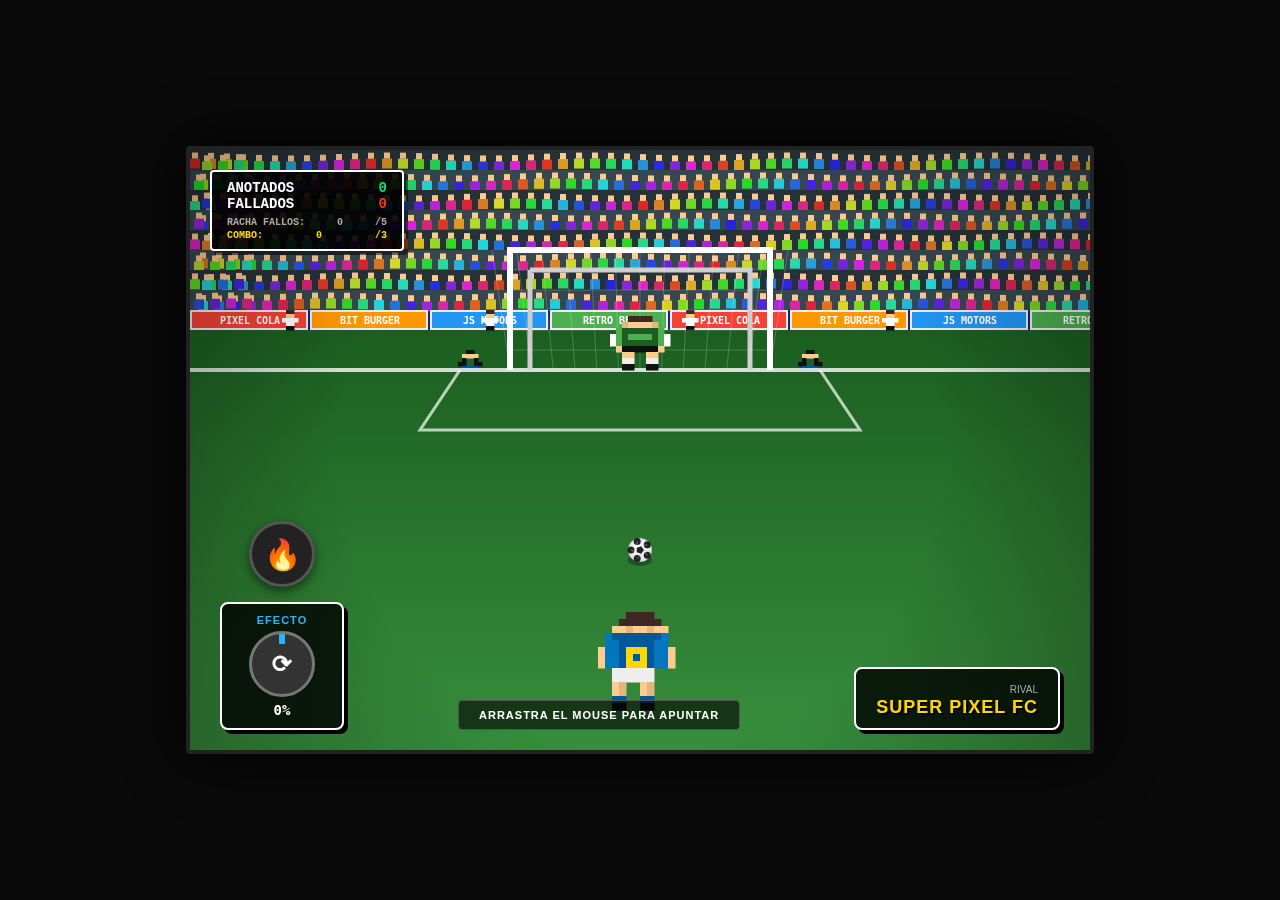
<file: fut/index.html>
<!DOCTYPE html>
<html lang="es">
<head>
    <meta charset="UTF-8">
    <meta name="viewport" content="width=device-width, initial-scale=1.0">
    <title>Penales Pro - Ultimate Stadium</title>
    <style>
        body {
            margin: 0; padding: 0; overflow: hidden;
            background-color: #0a0a0a;
            font-family: 'Segoe UI', Tahoma, Geneva, Verdana, sans-serif;
            display: flex; justify-content: center; align-items: center;
            height: 100vh; user-select: none;
        }

        #game-container {
            position: relative;
            box-shadow: 0 0 60px rgba(0,0,0,1);
            border: 4px solid #222;
            border-radius: 4px;
            overflow: hidden;
            background: #111;
        }

        canvas { display: block; cursor: crosshair; image-rendering: pixelated; }

        /* UI Elements */
        .scoreboard {
            position: absolute; top: 20px; left: 20px;
            background: rgba(0,0,0,0.9); border: 2px solid #fff;
            padding: 8px 15px; color: white; border-radius: 4px;
            font-family: 'Courier New', monospace;
            box-shadow: 4px 4px 0px rgba(0,0,0,0.5);
            z-index: 10;
        }
        .score-row { font-size: 14px; font-weight: bold; display: flex; justify-content: space-between; width: 160px; text-transform: uppercase; }
        .score-val { color: #00E676; } .score-val.miss { color: #FF3D00; }

        .ui-layer {
            position: absolute; bottom: 20px; width: 100%;
            display: flex; justify-content: space-between; align-items: flex-end;
            padding: 0 30px; box-sizing: border-box; pointer-events: none;
            z-index: 10;
        }

        .left-controls {
            pointer-events: auto; display: flex; flex-direction: column; gap: 15px; align-items: center;
        }

        /* Botón Tigre */
        .tiger-btn {
            width: 60px; height: 60px; border-radius: 50%; border: 3px solid #555;
            background: #222; color: #555; font-size: 30px; cursor: not-allowed;
            display: flex; justify-content: center; align-items: center;
            transition: all 0.3s; box-shadow: 0 4px 10px rgba(0,0,0,0.5); position: relative;
        }
        .tiger-btn.unlocked {
            border-color: #FF5722; background: linear-gradient(135deg, #FF5722, #FFC107);
            color: white; cursor: pointer; animation: pulseTiger 1.5s infinite; box-shadow: 0 0 15px #FF5722;
        }
        .tiger-btn.active { transform: scale(0.95); box-shadow: inset 0 0 10px black; border-color: #FFF; }
        @keyframes pulseTiger {
            0% { box-shadow: 0 0 0 0 rgba(255, 87, 34, 0.7); }
            70% { box-shadow: 0 0 0 15px rgba(255, 87, 34, 0); }
            100% { box-shadow: 0 0 0 0 rgba(255, 87, 34, 0); }
        }

        .effect-panel {
            display: flex; flex-direction: column; align-items: center; gap: 5px;
            background: rgba(0,0,0,0.8); padding: 10px; border: 2px solid #fff;
            border-radius: 8px; width: 100px; box-shadow: 4px 4px 0 #000;
        }
        .effect-title { color: #29B6F6; font-weight: 900; font-size: 11px; letter-spacing: 1px; }
        
        .dial-container {
            position: relative; width: 60px; height: 60px; border-radius: 50%;
            background: #333; border: 3px solid #777; cursor: ew-resize;
        }
        .dial-knob {
            position: absolute; top: 50%; left: 50%; width: 100%; height: 100%;
            transform: translate(-50%, -50%) rotate(0deg); pointer-events: none;
            display: flex; justify-content: center; align-items: center;
            color: #fff; font-size: 24px; font-weight: bold;
        }
        .dial-marker { position: absolute; top: 0; width: 6px; height: 10px; background: #29B6F6; }
        .effect-value { color: white; font-weight: bold; font-size: 14px; font-family: monospace; }

        .controls-info {
            background: rgba(0, 0, 0, 0.6); color: #fff; padding: 8px 20px;
            border: 1px solid #555; font-size: 11px; font-weight: bold;
            text-transform: uppercase; text-align: center; border-radius: 4px;
            letter-spacing: 1px;
        }

        .rival-panel {
            background: rgba(0,0,0,0.8); padding: 10px 20px; border: 2px solid #fff;
            border-radius: 8px; text-align: right; box-shadow: 4px 4px 0 #000;
        }
        .rival-name { color: #FFD600; font-size: 18px; font-weight: 900; display: block; text-shadow: 2px 2px 0 #000; letter-spacing: 1px; }

        #status-container { position: absolute; top: 30%; left: 0; width: 100%; display: flex; justify-content: center; pointer-events: none; z-index: 20;}
        .status-msg {
            font-size: 80px; font-weight: 900; text-transform: uppercase;
            font-family: 'Verdana', sans-serif; opacity: 0; transform: scale(0);
            transition: all 0.3s cubic-bezier(0.68, -0.55, 0.265, 1.55);
            -webkit-text-stroke: 4px black; color: white;
        }
        .status-msg.show { opacity: 1; transform: scale(1); }
        .gol { color: #00E676; text-shadow: 0 0 20px #00E676; }
        .atajada { color: #FF1744; text-shadow: 0 0 20px #FF1744; }
        .fuera { color: #FF9100; text-shadow: 0 0 20px #FF9100; }
        .zone { color: #FFD600; text-shadow: 0 0 30px #FFD600; font-style: italic; font-size: 90px; }
        .tiger-text { 
            color: #FF3D00; background: linear-gradient(to bottom, #FF9100, #FF3D00);
            -webkit-background-clip: text; -webkit-text-fill-color: transparent;
            text-shadow: 0 0 30px rgba(255, 61, 0, 1); font-style: italic;
        }
    </style>
</head>
<body>

<div id="game-container">
    <canvas id="gameCanvas" width="900" height="600"></canvas>
    <div id="status-container"><div id="status-text" class="status-msg">GOL!</div></div>
    
    <div class="scoreboard">
        <div class="score-row">Anotados <span class="score-val" id="score-goals">0</span></div>
        <div class="score-row">Fallados <span class="score-val miss" id="score-misses">0</span></div>
        <div class="score-row" style="margin-top:5px; font-size:10px; color:#aaa;">Racha Fallos: <span id="miss-streak">0</span>/5</div>
        <div class="score-row" style="margin-top:2px; font-size:10px; color:#FFD600;">Combo: <span id="combo-streak">0</span>/3</div>
    </div>
    
    <div class="ui-layer">
        <div class="left-controls">
            <div id="btn-tiger" class="tiger-btn" title="Disparo de Tigre (5 fallos)">🔥</div>
            <div class="effect-panel">
                <div class="effect-title">EFECTO</div>
                <div class="dial-container" id="dial">
                    <div class="dial-knob" id="dial-knob"><div class="dial-marker"></div><span>⟳</span></div>
                </div>
                <div class="effect-value" id="effect-display">0%</div>
            </div>
        </div>
        <div class="controls-info">Arrastra el mouse para apuntar</div>
        <div class="rival-panel">
            <span style="color:#aaa; font-size:10px;">RIVAL</span>
            <span class="rival-name">SUPER PIXEL FC</span>
        </div>
    </div>
</div>

<script>
    // --- PALETA COLORES ---
    const C = { _: null, S: '#ffcc8d', S2: '#e5b67a', H: '#3e2723', U1: '#01579B', U2: '#0277BD', U3: '#4FC3F7', G1: '#1B5E20', G2: '#4CAF50', K: '#111', W: '#eee', O: '#FFF', N: '#FFD600' };

    // --- SPRITES ---
    // Jugador
    const spritePlayer = [[C._,C._,C._,C._,C.H,C.H,C.H,C.H,C._,C._,C._,C._],[C._,C._,C._,C.H,C.H,C.H,C.H,C.H,C.H,C._,C._,C._],[C._,C._,C.S,C.S,C.S2,C.S,C.S,C.S2,C.S,C.S,C._,C._],[C._,C.U2,C.U1,C.U1,C.U1,C.U1,C.U1,C.U1,C.U1,C.U2,C._],[C._,C.U2,C.U2,C.U1,C.U1,C.U1,C.U1,C.U1,C.U2,C.U2,C._],[C.S,C.U2,C.U2,C.U1,C.N,C.N,C.N,C.U1,C.U2,C.U2,C.S],[C.S,C.U2,C.U2,C.U1,C.N,C.U1,C.N,C.U1,C.U2,C.U2,C.S],[C.S,C.U2,C.U2,C.U1,C.N,C.N,C.N,C.U1,C.U2,C.U2,C.S],[C._,C._,C.W,C.W,C.W,C.W,C.W,C.W,C._,C._],[C._,C._,C.W,C.W,C.W,C.W,C.W,C.W,C._,C._],[C._,C._,C.S,C.S2,C._,C._,C.S,C.S2,C._,C._],[C._,C._,C.S,C.S2,C._,C._,C.S,C.S2,C._,C._],[C._,C._,C.U1,C.U1,C._,C._,C.U1,C.U1,C._,C._],[C._,C._,C.K,C.K,C._,C._,C.K,C.K,C._,C._]];
    const spritePlayerRun1 = [[C._,C._,C._,C._,C.H,C.H,C.H,C.H,C._,C._,C._,C._],[C._,C._,C._,C.H,C.H,C.H,C.H,C.H,C.H,C._,C._,C._],[C._,C._,C.S,C.S,C.S2,C.S,C.S,C.S2,C.S,C.S,C._,C._],[C._,C.U2,C.U1,C.U1,C.U1,C.U1,C.U1,C.U1,C.U1,C.U2,C._],[C.S,C.U2,C.U2,C.U1,C.U1,C.U1,C.U1,C.U1,C.U2,C.U2,C.S],[C.S,C.U2,C.U2,C.U1,C.N,C.N,C.N,C.U1,C.U2,C.U2,C.S],[C.S,C.U2,C.U2,C.U1,C.N,C.U1,C.N,C.U1,C.U2,C.U2,C.S],[C._,C.U2,C.U2,C.U1,C.N,C.N,C.N,C.U1,C.U2,C.U2,C._],[C._,C._,C.W,C.W,C.W,C.W,C.W,C.W,C._,C._],[C._,C._,C.W,C.W,C.W,C.W,C.W,C.W,C._,C._],[C._,C._,C._,C.S,C.S2,C.S,C.S2,C._,C._,C._],[C._,C._,C.S,C.S,C._,C._,C.S,C.S,C._,C._],[C._,C._,C.U1,C.U1,C._,C._,C.U1,C.U1,C._,C._],[C._,C._,C.K,C.K,C._,C._,C._,C.K,C.K,C._]];
    const spritePlayerRun2 = [[C._,C._,C._,C._,C.H,C.H,C.H,C.H,C._,C._,C._,C._],[C._,C._,C._,C.H,C.H,C.H,C.H,C.H,C.H,C._,C._,C._],[C._,C._,C.S,C.S,C.S2,C.S,C.S,C.S2,C.S,C.S,C._,C._],[C._,C.U2,C.U1,C.U1,C.U1,C.U1,C.U1,C.U1,C.U1,C.U2,C._],[C.S,C.U2,C.U2,C.U1,C.U1,C.U1,C.U1,C.U1,C.U2,C.U2,C.S],[C.S,C.U2,C.U2,C.U1,C.N,C.N,C.N,C.U1,C.U2,C.U2,C.S],[C.S,C.U2,C.U2,C.U1,C.N,C.U1,C.N,C.U1,C.U2,C.U2,C.S],[C._,C.U2,C.U2,C.U1,C.N,C.N,C.N,C.U1,C.U2,C.U2,C._],[C._,C._,C.W,C.W,C.W,C.W,C.W,C.W,C._,C._],[C._,C._,C.W,C.W,C.W,C.W,C.W,C.W,C._,C._],[C._,C._,C.S,C.S,C._,C._,C.S,C.S,C._,C._],[C._,C._,C.S,C.S,C._,C._,C.S,C.S,C._,C._],[C._,C._,C.U1,C.U1,C._,C._,C.U1,C.U1,C._,C._],[C._,C.K,C.K,C._,C._,C._,C._,C.K,C.K,C._]];
    const spritePlayerKick = [[C._,C._,C._,C._,C.H,C.H,C.H,C.H,C._,C._,C._,C._],[C._,C._,C._,C.H,C.H,C.H,C.H,C.H,C.H,C._,C._,C._],[C._,C._,C.S,C.U2,C.U1,C.U1,C.U1,C.U2,C.S,C._,C._],[C._,C._,C.S,C.U2,C.U1,C.U1,C.U1,C.U2,C.S,C._,C._],[C._,C._,C.U2,C.U2,C.U1,C.N,C.N,C.U2,C.U2,C._,C._],[C._,C._,C.W,C.W,C.W,C.W,C.W,C.W,C._,C._],[C._,C._,C.W,C.W,C.W,C.W,C.W,C.W,C.W,C.W,C._,C._],[C._,C._,C.S,C.S2,C._,C._,C.S,C.S,C.K,C.K],[C._,C._,C.U1,C.U1,C._,C._,C.U1,C.U1,C._,C._],[C._,C._,C.K,C.K,C._,C._,C._,C._,C._,C._]];
    // Portero
    const spriteGoalie = [[C._,C._,C._,C.H,C.H,C.H,C.H,C._,C._,C._],[C._,C._,C.S2,C.S,C.S,C.S,C.S,C.S2,C._,C._],[C._,C.G2,C.G1,C.G1,C.G1,C.G1,C.G1,C.G1,C.G2,C._],[C.O,C.G2,C.G1,C.G2,C.G2,C.G2,C.G2,C.G1,C.G2,C.O],[C.O,C.G2,C.G1,C.G1,C.G1,C.G1,C.G1,C.G1,C.G2,C.O],[C._,C.S,C.K,C.K,C.K,C.K,C.K,C.K,C.S,C._],[C._,C._,C.S,C.S,C._,C._,C.S,C.S,C._,C._],[C._,C._,C.W,C.W,C._,C._,C.W,C.W,C._,C._],[C._,C._,C.K,C.K,C._,C._,C.K,C.K,C._,C._],];
    const spriteGoalieDive = [[C._,C._,C._,C._,C._,C._,C.H,C.H,C.H,C._,C._,C._],[C._,C.O,C.O,C._,C._,C.O,C.S,C.S,C.S,C._,C._,C._],[C.O,C.G2,C.G1,C.G1,C.G1,C.G1,C.G1,C.G1,C.G1,C._,C._],[C.O,C.G2,C.G1,C.G1,C.G1,C.G1,C.G1,C.G1,C.G1,C._,C._],[C._,C._,C._,C.K,C.K,C.K,C.K,C.K,C.K,C._,C._,C._],[C._,C._,C._,C._,C.S,C.S,C._,C._,C.S,C.S,C.K,C.K]];
    // Fotografo (NPC)
    const spritePhoto = [
        [C._,C.W2,C.K,C.K,C.W2,C._],[C._,C.S,C.S,C.S,C.S,C._],[C._,C.K,C.W2,C.W2,C.K,C._],[C.K,C.K,C.W2,C.W2,C.K,C.K],[C._,C.U1,C.U1,C.U1,C.U1,C._]
    ];
    // Seguridad (NPC)
    const spriteGuard = [
        [C._,C.H,C.H,C._],[C._,C.S,C.S,C._],[C.O,C.O,C.O,C.O],[C._,C.O,C.O,C._],[C._,C.K,C.K,C._]
    ];

    function drawSprite(ctx, sprite, x, y, scale, rotation = 0) {
        ctx.save(); ctx.translate(x, y); ctx.rotate(rotation);
        const height = sprite.length; const width = sprite[0].length;
        const offsetX = -(width * scale) / 2; const offsetY = -(height * scale) / 2;
        for (let row = 0; row < height; row++) {
            for (let col = 0; col < width; col++) {
                if (sprite[row][col]) {
                    ctx.fillStyle = sprite[row][col];
                    ctx.fillRect(offsetX + col * scale, offsetY + row * scale, scale + 0.5, scale + 0.5);
                }
            }
        }
        ctx.restore();
    }

    const canvas = document.getElementById('gameCanvas');
    const ctx = canvas.getContext('2d');
    const statusText = document.getElementById('status-text');
    ctx.imageSmoothingEnabled = false; 

    // Estado
    let playerStats = { goals: 0, misses: 0, streak: 0 };
    let gameState = 'AIMING'; 
    const keys = { a: false, d: false };
    let time = 0;
    
    // Elementos Ambientales
    let flashes = []; // Cámaras
    let adBoards = [
        {text: "PIXEL COLA", color: "#F44336"}, 
        {text: "BIT BURGER", color: "#FF9800"}, 
        {text: "JS MOTORS", color: "#2196F3"},
        {text: "RETRO BET", color: "#4CAF50"}
    ];
    let confetti = [];

    // TIGER SHOT
    let tigerUnlocked = false;
    let isTigerShot = false;
    let netOnFire = false;
    let fireParticles = [];

    // Disparo
    let isCharging = false;
    let chargePower = 0; 
    let shootTarget = { x: 0, y: 0 };
    let spinValue = 0; 
    let isDraggingDial = false;
    let isCrowdCelebrating = false;
    let isGoalieActive = true; 
    
    let lastShotData = null; 
    let comboCounter = 0; 
    let inTheZoneShotsLeft = 0; 
    let lastZoneIndex = -1;
    let zoneRepetitionCount = 0; 

    const field = {
        horizonY: 180,
        goalLineY: 220,
        goalWidth: 260,
        goalHeight: 120,
        penaltySpotY: 400 
    };

    const ball = {
        x: canvas.width / 2, y: field.penaltySpotY, 
        groundX: canvas.width / 2, groundY: field.penaltySpotY, z: 0,
        radius: 12, scale: 1, vx: 0, vy: 0, vz: 0, shadowVy: 0, ax: 0,
        rotation: 0, trail: [] 
    };

    const player = { x: canvas.width / 2, y: canvas.height - 50, speed: 4, scale: 7, limitPadding: 100, runSpeed: 6 };
    const goalie = { x: canvas.width / 2, y: field.goalLineY, baseY: field.goalLineY, scale: 6, targetX: 0, targetY: 0, speedX: 0, speedY: 0, state: 'IDLE', rotation: 0 };

    // UI & Events
    const dial = document.getElementById('dial');
    const dialKnob = document.getElementById('dial-knob');
    const effectDisplay = document.getElementById('effect-display');
    const scoreGoalsEl = document.getElementById('score-goals');
    const scoreMissesEl = document.getElementById('score-misses');
    const missStreakEl = document.getElementById('miss-streak');
    const comboStreakEl = document.getElementById('combo-streak');
    const tigerBtn = document.getElementById('btn-tiger');

    tigerBtn.addEventListener('mousedown', (e) => { e.stopPropagation(); });
    tigerBtn.addEventListener('click', () => {
        if (tigerUnlocked) {
            isTigerShot = true;
            tigerUnlocked = false; playerStats.streak = 0; updateUI();
        }
    });

    function updateUI() {
        missStreakEl.innerText = playerStats.streak;
        comboStreakEl.innerText = comboCounter;
        if (tigerUnlocked) { tigerBtn.classList.add('unlocked'); if(isTigerShot) tigerBtn.classList.add('active'); } 
        else { tigerBtn.classList.remove('unlocked'); tigerBtn.classList.remove('active'); }
    }

    dial.addEventListener('mousedown', (e) => { isDraggingDial = true; updateDial(e); });
    window.addEventListener('mousemove', (e) => { if(isDraggingDial) updateDial(e); });
    window.addEventListener('mouseup', () => { isDraggingDial = false; });

    function updateDial(e) {
        const rect = dial.getBoundingClientRect();
        const deltaX = e.clientX - (rect.left + rect.width / 2);
        let val = Math.max(-100, Math.min(100, (deltaX / 35) * 100));
        spinValue = Math.round(val);
        dialKnob.style.transform = `translate(-50%, -50%) rotate(${spinValue * 1.5}deg)`;
        effectDisplay.innerText = spinValue + "%";
        effectDisplay.style.color = spinValue < 0 ? "#FFC107" : spinValue > 0 ? "#29B6F6" : "white";
    }

    window.addEventListener('keydown', (e) => { if(e.key.toLowerCase() === 'a') keys.a = true; if(e.key.toLowerCase() === 'd') keys.d = true; });
    window.addEventListener('keyup', (e) => { if(e.key.toLowerCase() === 'a') keys.a = false; if(e.key.toLowerCase() === 'd') keys.d = false; });

    canvas.addEventListener('mousedown', (e) => {
        if (gameState !== 'AIMING' || isDraggingDial) return;
        const rect = canvas.getBoundingClientRect();
        let cy = e.clientY - rect.top;
        if (cy > canvas.height - 80) return;
        isCharging = true; chargePower = 0;
        shootTarget.x = e.clientX - rect.left; shootTarget.y = cy;
    });
    canvas.addEventListener('mousemove', (e) => { if (isCharging) { const rect = canvas.getBoundingClientRect(); shootTarget.x = e.clientX - rect.left; shootTarget.y = e.clientY - rect.top; } });
    window.addEventListener('mouseup', () => { if (isCharging && gameState === 'AIMING') startRun(shootTarget.x, shootTarget.y); isCharging = false; });

    function startRun(targetX, targetY) { shootTarget.x = targetX; shootTarget.y = targetY; gameState = 'RUNNING'; }
    function getZoneId(x, y) { let cx = canvas.width / 2; let cy = field.goalLineY - (field.goalHeight / 2); return (y < cy ? 0 : 1) * 2 + (x < cx ? 0 : 1); }

    function shootBall() {
        let targetX = shootTarget.x; let targetY = shootTarget.y;
        if (targetY > field.goalLineY) targetY = field.goalLineY - 5;
        gameState = 'SHOOTING';
        
        let spreadRadius = 0; let currentPower = isTigerShot ? 100 : chargePower;
        if (currentPower >= 50 && !isTigerShot) spreadRadius = (currentPower - 50) * 0.5;
        const maxErrorRadius = field.goalWidth * 0.12; 
        if (currentPower === 100 && !isTigerShot) spreadRadius = maxErrorRadius;
        else if (currentPower > 50 && !isTigerShot) spreadRadius = maxErrorRadius * ((currentPower - 50) / 50);

        const angle = Math.random() * Math.PI * 2;
        const distance = Math.random() * spreadRadius;
        const finalTargetX = targetX + Math.cos(angle) * distance;
        const finalTargetY = targetY + Math.sin(angle) * distance;

        let totalSpeed = 16 + (12 * (currentPower / 100)); 
        if (isTigerShot) totalSpeed = 45; 

        const distZ = ball.groundY - field.goalLineY;
        const framesToGoal = distZ / (totalSpeed * 0.65);
        const dx = finalTargetX - ball.x;
        ball.vx = dx / framesToGoal; ball.shadowVy = -distZ / framesToGoal;
        const targetHeight = Math.max(0, field.goalLineY - finalTargetY);
        const gravity = 0.45;
        ball.vz = (targetHeight + 0.5 * gravity * Math.pow(framesToGoal, 2)) / framesToGoal;
        let spinRatio = spinValue / 100; if (isTigerShot) spinRatio = 0; 
        let powerFactor = currentPower / 100; let curveFactor = Math.pow(powerFactor, 2); 
        ball.ax = spinRatio * 0.75 * curveFactor;

        const predictedX = ball.x + (ball.vx * framesToGoal) + (0.5 * ball.ax * Math.pow(framesToGoal, 2));
        calculateGoalieReaction(finalTargetX, predictedX, finalTargetY, totalSpeed, currentPower);
        lastPlayerXAtShot = player.x;
    }

    function calculateGoalieReaction(initialTx, realTx, ty, shotSpeed, power) {
        if (!isGoalieActive) return;
        if (inTheZoneShotsLeft > 0) { goalie.targetX = goalie.x; goalie.speedX = 0; goalie.state = 'IDLE'; return; }

        const goalLeft = (canvas.width/2) - (field.goalWidth/2);
        const goalRight = (canvas.width/2) + (field.goalWidth/2);
        const inGoalRange = realTx > goalLeft && realTx < goalRight;
        
        let reactionSpeed = 14 + (Math.random() * 3);
        if (shotSpeed > 20) reactionSpeed *= 0.7;

        if (isTigerShot) { goalie.targetX = initialTx * 0.5; goalie.targetY = field.goalLineY; goalie.speedX = 5; goalie.speedY = 5; goalie.state = 'DIVING'; return; }

        let currentZone = -1;
        if (inGoalRange) currentZone = getZoneId(realTx, ty);
        let forcedSave = false;
        if (currentZone !== -1) {
            if (currentZone === lastZoneIndex) zoneRepetitionCount++; else { lastZoneIndex = currentZone; zoneRepetitionCount = 0; }
            if (zoneRepetitionCount >= 2) forcedSave = true;
        }

        let absSpin = Math.abs(spinValue);
        let cornerBonus = 1.0; let isCorner = false;
        const goalTop = field.goalLineY - field.goalHeight;
        if (ty < goalTop + 35 && (realTx < goalLeft + 35 || realTx > goalRight - 35)) isCorner = true;
        if (ty > field.goalLineY - 35 && (realTx < goalLeft + 35 || realTx > goalRight - 35)) isCorner = true;

        if (inGoalRange) {
            if (isCorner) {
                if (absSpin > 25 && power > 60) cornerBonus = 0.30; 
                else if (absSpin < 10) cornerBonus = 0.75; 
                else cornerBonus = 0.5; 
            } else {
                if (absSpin < 15) cornerBonus = 1.2; 
                else cornerBonus = 0.9; 
            }
        }
        reactionSpeed *= cornerBonus;
        let luck = Math.random() < 0.15; if (luck) reactionSpeed *= 0.5;

        let diveTarget = initialTx;
        if (Math.random() < 0.30 || absSpin < 10) { diveTarget = realTx; reactionSpeed *= 1.1; }

        if (forcedSave && !luck) {
            goalie.targetX = realTx; reactionSpeed = 50; 
            let jumpHeight = field.goalLineY - ty; if(jumpHeight < 0) jumpHeight=0; if(jumpHeight>150) jumpHeight=150;
            goalie.targetY = field.goalLineY - jumpHeight;
        } else if (inGoalRange || Math.abs(realTx - canvas.width/2) < field.goalWidth) {
            let error = (Math.random() - 0.5) * 120; if(luck) error *= 1.5;
            goalie.targetX = diveTarget + error;
            let jumpHeight = field.goalLineY - ty; if (jumpHeight < 0) jumpHeight = 0; if (jumpHeight > 150) jumpHeight = 150;
            goalie.targetY = field.goalLineY - jumpHeight;
        } else {
            goalie.targetX = diveTarget * 0.7; goalie.targetY = field.goalLineY - 20;
        }
        const lim = (canvas.width/2) + (field.goalWidth/2) + 20;
        goalie.targetX = Math.max(canvas.width - lim, Math.min(lim, goalie.targetX));
        goalie.speedX = reactionSpeed; goalie.speedY = reactionSpeed * 0.6; goalie.state = 'DIVING';
    }

    function update() {
        time += 0.2; 
        if (isCharging) { if (chargePower < 100) chargePower += 1.5; else chargePower = 100; }

        if (gameState === 'AIMING') {
            let moved = false;
            if (keys.a && player.x > player.limitPadding) { player.x -= player.speed; goalie.x += player.speed * 0.1; moved = true; }
            if (keys.d && player.x < canvas.width - player.limitPadding) { player.x += player.speed; goalie.x -= player.speed * 0.1; moved = true; }
            if(moved) lastZoneIndex = -1;
        }

        if (gameState === 'RUNNING') {
            let dx = ball.x - player.x; let dy = ball.y - player.y; let dist = Math.sqrt(dx*dx + dy*dy);
            if(dist < 10) shootBall();
            else { player.x += (dx / dist) * player.runSpeed; player.y += (dy / dist) * player.runSpeed; }
        }

        if (gameState === 'SHOOTING') {
            ball.vx += ball.ax; ball.x += ball.vx; ball.groundX = ball.x; ball.groundY += ball.shadowVy; ball.z += ball.vz; ball.vz -= 0.45;
            if (ball.z < 0) ball.z = 0; ball.y = ball.groundY - ball.z;

            ball.trail.push({x: ball.x, y: ball.y, scale: ball.scale, life: 1.0});
            for(let i=ball.trail.length-1; i>=0; i--){ ball.trail[i].life -= 0.05; if(ball.trail[i].life <= 0) ball.trail.splice(i, 1); }

            if (!isTigerShot) ball.rotation += (0.2 + (Math.abs(spinValue)/100)); else ball.rotation += 0.8; 
            if (ball.scale > 0.4) ball.scale -= 0.012;

            if (goalie.state === 'DIVING' && isGoalieActive) {
                if (Math.abs(goalie.x - goalie.targetX) > goalie.speedX) goalie.x += (goalie.targetX > goalie.x) ? goalie.speedX : -goalie.speedX; else goalie.x = goalie.targetX;
                if (Math.abs(goalie.y - goalie.targetY) > goalie.speedY) goalie.y += (goalie.targetY > goalie.y) ? goalie.speedY : -goalie.speedY; else goalie.y = goalie.targetY;
                if (goalie.targetX < canvas.width/2) goalie.rotation = -0.15; else goalie.rotation = 0.15;
            }
            if (ball.groundY <= field.goalLineY) checkResult();
        }

        if (netOnFire) {
            if (Math.random() < 0.5) {
                let px = (canvas.width/2 - field.goalWidth/2) + Math.random() * field.goalWidth;
                fireParticles.push({x: px, y: field.goalLineY, vx: (Math.random()-0.5), vy: -Math.random()*3 - 1, life: 1.0, size: Math.random()*8+4});
            }
            for (let i = fireParticles.length - 1; i >= 0; i--) {
                let p = fireParticles[i]; p.x += p.vx; p.y += p.vy; p.life -= 0.02; if (p.life <= 0) fireParticles.splice(i, 1);
            }
        }

        // Ambient Flashes
        if(Math.random() < 0.03) flashes.push({x: Math.random()*canvas.width, y: Math.random()*field.horizonY, life: 1.0});
        for(let i=flashes.length-1; i>=0; i--) { flashes[i].life -= 0.1; if(flashes[i].life <= 0) flashes.splice(i, 1); }

        // Confetti
        if(isCrowdCelebrating && Math.random() < 0.3) {
            confetti.push({x: Math.random()*canvas.width, y: 0, vx: (Math.random()-0.5)*2, vy: Math.random()*3+2, color: `hsl(${Math.random()*360},100%,50%)`});
        }
        for(let i=confetti.length-1; i>=0; i--) {
            let c = confetti[i]; c.x += c.vx; c.y += c.vy; if(c.y > canvas.height) confetti.splice(i,1);
        }
    }

    function checkResult() {
        gameState = 'RESULT';
        const gl = (canvas.width/2) - (field.goalWidth/2);
        const gr = (canvas.width/2) + (field.goalWidth/2);
        const gt = field.goalLineY - field.goalHeight;
        const inGoal = ball.x > gl+5 && ball.x < gr-5 && ball.y > gt && ball.y < field.goalLineY;
        
        let gW = 12 * goalie.scale * 0.9; let gH = 6 * goalie.scale * 0.8; 
        let gVisualY = goalie.y - (gH/2); 
        let gHit = false;
        if (isGoalieActive) {
            if (Math.abs(ball.x - goalie.x) < gW/2 + ball.radius && Math.abs(ball.y - gVisualY) < gH/2 + ball.radius) gHit = true;
        }

        let msg="", cls="";
        if (gHit) { 
            msg="ATAJADA!"; cls="atajada"; playerStats.misses++; comboCounter = 0; 
            playerStats.streak++; if (playerStats.streak >= 5 && !isTigerShot) tigerUnlocked = true;
            if (inTheZoneShotsLeft > 0) inTheZoneShotsLeft = 0;
        } else if (inGoal) { 
            msg="GOLAZO!"; cls="gol"; playerStats.goals++; isCrowdCelebrating = true; playerStats.streak = 0;
            if (isTigerShot) { msg = "TIGER SHOT!!"; cls = "tiger-text"; netOnFire = true; } 
            if (inTheZoneShotsLeft > 0) { inTheZoneShotsLeft = 0; comboCounter = 0; } 
            else {
                comboCounter++;
                if (comboCounter >= 3) { inTheZoneShotsLeft = 1; msg = "EN LA ZONA!"; cls="zone"; }
            }
        } else { 
            msg="FUERA!"; cls="fuera"; playerStats.misses++; comboCounter = 0; 
            playerStats.streak++; if (playerStats.streak >= 5 && !isTigerShot) tigerUnlocked = true;
            if (inTheZoneShotsLeft > 0) inTheZoneShotsLeft = 0;
        }

        scoreGoalsEl.innerText = playerStats.goals;
        scoreMissesEl.innerText = playerStats.misses;
        updateUI();
        statusText.innerText = msg; statusText.className = "status-msg " + cls + " show";
        setTimeout(resetRound, 2500);
    }

    function resetRound() {
        gameState = 'AIMING'; isCharging = false; chargePower = 0; statusText.className = "status-msg";
        isCrowdCelebrating = false; isTigerShot = false; netOnFire = false; fireParticles = [];
        playerMovedInThisTurn = false; updateUI();
        player.x = canvas.width/2; player.y = canvas.height - 50; 
        ball.x = canvas.width/2; ball.y = field.penaltySpotY; ball.groundX = canvas.width/2; ball.groundY = field.penaltySpotY; ball.z = 0;
        ball.scale = 1; ball.vx=0; ball.vy=0; ball.vz=0; ball.shadowVy=0; ball.ax=0; ball.trail=[];
        goalie.x = canvas.width/2; goalie.y = goalie.baseY; goalie.state='IDLE'; goalie.rotation=0;
    }

    function drawAdBoards() {
        // Dibujar vallas debajo del público
        let y = field.horizonY - 20;
        let adW = 120; 
        let count = Math.ceil(canvas.width / adW);
        for(let i=0; i<count; i++) {
            let ad = adBoards[i % adBoards.length];
            ctx.fillStyle = "#eee"; ctx.fillRect(i*adW, y, adW-2, 20);
            ctx.fillStyle = ad.color; ctx.fillRect(i*adW+2, y+2, adW-6, 16);
            // Texto estático simple
            ctx.fillStyle = "white"; ctx.font = "bold 10px monospace"; ctx.textAlign = "center";
            ctx.fillText(ad.text, i*adW + adW/2, y+14);
        }
    }

    function drawNPCs() {
        // Seguridad
        for(let i=0; i<4; i++) {
            let x = 100 + i * 200;
            drawSprite(ctx, spriteGuard, x, field.horizonY - 10, 4);
        }
        // Fotógrafos
        drawSprite(ctx, spritePhoto, (canvas.width/2) - (field.goalWidth/2) - 40, field.goalLineY - 10, 4);
        drawSprite(ctx, spritePhoto, (canvas.width/2) + (field.goalWidth/2) + 40, field.goalLineY - 10, 4);
    }

    function drawAdvancedCrowd() {
        for(let row = 0; row < 8; row++) {
            ctx.fillStyle = (row % 2 === 0) ? "#263238" : "#37474f";
            ctx.fillRect(0, row * 20, canvas.width, 20);
            for(let col = 0; col < 60; col++) {
                let x = col * 16 + (row % 2) * 8; let baseX = x % canvas.width;
                let hue = (col * 33 + row * 77) % 360; let color = `hsl(${hue}, 70%, 50%)`;
                let yOffset = 0;
                if (isCrowdCelebrating) { let wave = Math.sin(time * 0.5 + col * 0.3); if(wave > 0) yOffset = wave * 6; } 
                else { let uniquePhase = col * 0.5 + row * 1.2; yOffset = Math.sin(time * 0.2 + uniquePhase) * 1.5; }
                let y = row * 20 + 10 - yOffset;
                ctx.fillStyle = color; ctx.fillRect(baseX, y, 10, 10);
                ctx.fillStyle = "#ffcc8d"; ctx.fillRect(baseX + 2, y - 6, 6, 6);
                if (isCrowdCelebrating && yOffset > 2) { ctx.fillStyle = "#ffcc8d"; ctx.fillRect(baseX - 2, y - 5, 2, 8); ctx.fillRect(baseX + 10, y - 5, 2, 8); }
            }
        }
    }

    function drawNetFire() {
        for (let p of fireParticles) {
            let alpha = p.life; ctx.fillStyle = `rgba(255, ${Math.floor(p.life*200)}, 0, ${alpha})`;
            ctx.fillRect(p.x, p.y, p.size, p.size);
        }
    }

    function drawBallFancy() {
        ctx.save(); ctx.translate(ball.x, ball.y); ctx.scale(ball.scale, ball.scale); ctx.rotate(ball.rotation);
        let baseColor1 = "#fff"; let baseColor2 = "#ddd";
        if (isTigerShot) { baseColor1 = "#FF5252"; baseColor2 = "#D50000"; }
        else if (inTheZoneShotsLeft > 0) { baseColor1 = "#FFD700"; baseColor2 = "#FFA000"; }
        const rad = 12; let grad = ctx.createRadialGradient(-3, -3, 2, 0, 0, rad);
        grad.addColorStop(0, baseColor1); grad.addColorStop(1, baseColor2); 
        ctx.fillStyle = grad; ctx.beginPath(); ctx.arc(0, 0, rad, 0, Math.PI * 2); ctx.fill();
        ctx.fillStyle = isTigerShot ? "#330000" : "#222"; ctx.beginPath();
        for (let i = 0; i < 5; i++) { let angle = (i * 72) * (Math.PI / 180); let r = 4; ctx.lineTo(Math.cos(angle) * r, Math.sin(angle) * r); } ctx.fill();
        for (let i = 0; i < 5; i++) {
            let angle = (i * 72 + 36) * (Math.PI / 180); let dist = 9;
            ctx.beginPath(); ctx.arc(Math.cos(angle) * dist, Math.sin(angle) * dist, 3.5, 0, Math.PI * 2); ctx.fill();
            ctx.strokeStyle = (inTheZoneShotsLeft > 0 || isTigerShot) ? "#FFC107" : "#ccc"; 
            ctx.lineWidth = 0.5; ctx.beginPath(); ctx.moveTo(Math.cos((i*72)*Math.PI/180)*4, Math.sin((i*72)*Math.PI/180)*4);
            ctx.lineTo(Math.cos(angle)*dist, Math.sin(angle)*dist); ctx.stroke();
        }
        if (isTigerShot) { ctx.shadowColor = "#FF3D00"; ctx.shadowBlur = 20; ctx.strokeStyle = "#FF3D00"; } 
        else if (inTheZoneShotsLeft > 0) { ctx.shadowColor = "#FFD700"; ctx.shadowBlur = 10; ctx.strokeStyle = "#FFFF00"; } 
        else { ctx.strokeStyle = "rgba(0,0,0,0.15)"; }
        ctx.lineWidth = 1; ctx.beginPath(); ctx.arc(0, 0, rad, 0, Math.PI * 2); ctx.stroke();
        ctx.restore();
    }

    function draw() {
        ctx.clearRect(0,0, canvas.width, canvas.height);
        let grad = ctx.createLinearGradient(0,0,0,field.horizonY);
        grad.addColorStop(0, "#0a0e17"); grad.addColorStop(1, "#1a237e");
        ctx.fillStyle = grad; ctx.fillRect(0,0, canvas.width, field.horizonY);

        drawAdvancedCrowd();
        
        // Flashes
        for(let f of flashes) {
            ctx.fillStyle = `rgba(255,255,255,${f.life})`;
            ctx.beginPath(); ctx.arc(f.x, f.y, 3, 0, Math.PI*2); ctx.fill();
        }

        drawAdBoards();

        let grass = ctx.createLinearGradient(0, field.horizonY, 0, canvas.height);
        grass.addColorStop(0, "#1b5e20"); grass.addColorStop(1, "#388e3c");
        ctx.fillStyle = grass; ctx.fillRect(0, field.horizonY, canvas.width, canvas.height);

        drawNPCs();

        if(netOnFire) drawNetFire();

        // Linea Meta
        ctx.strokeStyle = "rgba(255,255,255,0.8)"; ctx.lineWidth=4; ctx.beginPath();
        ctx.moveTo(0, field.goalLineY); ctx.lineTo(canvas.width, field.goalLineY); ctx.stroke();

        // Area
        ctx.strokeStyle = "rgba(255,255,255,0.7)"; ctx.lineWidth = 3; ctx.beginPath();
        let areaDepth = 60; let areaBackHalf = (field.goalWidth / 2) + 50; let areaFrontHalf = areaBackHalf + 40; 
        ctx.moveTo(canvas.width/2 - areaBackHalf, field.goalLineY); ctx.lineTo(canvas.width/2 - areaFrontHalf, field.goalLineY + areaDepth); 
        ctx.lineTo(canvas.width/2 + areaFrontHalf, field.goalLineY + areaDepth); ctx.lineTo(canvas.width/2 + areaBackHalf, field.goalLineY); ctx.stroke();

        // Punto Penal
        ctx.fillStyle = "rgba(255,255,255,0.85)"; ctx.beginPath();
        ctx.ellipse(canvas.width / 2, field.penaltySpotY, 4, 2, 0, 0, Math.PI * 2); ctx.fill();

        // Arco
        let cx = canvas.width/2, gw = field.goalWidth/2, gh = field.goalHeight;
        ctx.strokeStyle = "#ccc"; ctx.lineWidth=5; ctx.beginPath();
        ctx.moveTo(cx-gw+20, field.goalLineY-gh+20); ctx.lineTo(cx+gw-20, field.goalLineY-gh+20);
        ctx.lineTo(cx+gw-20, field.goalLineY); ctx.moveTo(cx-gw+20, field.goalLineY-gh+20); ctx.lineTo(cx-gw+20, field.goalLineY); ctx.stroke();
        
        ctx.strokeStyle = "rgba(255,255,255,0.2)"; ctx.lineWidth=1; ctx.beginPath();
        for(let i=0; i<=12; i++) { let x=(cx-gw)+(field.goalWidth/12)*i; ctx.moveTo(x, field.goalLineY); ctx.lineTo(x+(i-6)*3, field.goalLineY-gh); }
        for(let i=0; i<=6; i++) { let y=field.goalLineY-(gh/6)*i; ctx.moveTo(cx-gw, y); ctx.lineTo(cx+gw, y); }
        ctx.stroke();

        ctx.strokeStyle = "#fff"; ctx.lineWidth=6; ctx.beginPath();
        ctx.moveTo(cx-gw, field.goalLineY); ctx.lineTo(cx-gw, field.goalLineY-gh);
        ctx.lineTo(cx+gw, field.goalLineY-gh); ctx.lineTo(cx+gw, field.goalLineY); ctx.stroke();

        let gSprite = goalie.state === 'DIVING' ? spriteGoalieDive : spriteGoalie;
        let spriteH = gSprite.length * goalie.scale;
        drawSprite(ctx, gSprite, goalie.x, goalie.y - (spriteH/2), goalie.scale, goalie.rotation);

        if(gameState === 'SHOOTING') {
            ctx.fillStyle = "rgba(0,0,0,0.3)"; ctx.beginPath(); ctx.ellipse(ball.groundX, ball.groundY, 10*ball.scale, 5*ball.scale, 0,0,Math.PI*2); ctx.fill();
            for(let t of ball.trail) { 
                let alpha = t.life * 0.4;
                if (isTigerShot) ctx.fillStyle = `rgba(255, 61, 0, ${alpha})`;
                else if (inTheZoneShotsLeft > 0) ctx.fillStyle = `rgba(255,215,0,${alpha})`; 
                else ctx.fillStyle = `rgba(255,255,255,${alpha})`;
                ctx.beginPath(); ctx.arc(t.x, t.y, 8*t.scale, 0, Math.PI*2); ctx.fill(); 
            }
        } else {
            ctx.fillStyle = "rgba(0,0,0,0.3)"; ctx.beginPath(); ctx.ellipse(ball.x, ball.y+10, 12, 6, 0,0,Math.PI*2); ctx.fill();
        }

        drawBallFancy();

        let pSprite = spritePlayer; 
        if (gameState === 'RUNNING') pSprite = (Math.floor(time) % 2 === 0) ? spritePlayerRun1 : spritePlayerRun2;
        else if (gameState === 'SHOOTING' || gameState === 'RESULT') pSprite = spritePlayerKick;

        let pSpriteH = pSprite.length * player.scale;
        drawSprite(ctx, pSprite, player.x, player.y - (pSpriteH/2) + 10, player.scale, 0);

        // Confetti
        for(let c of confetti) {
            ctx.fillStyle = c.color; ctx.fillRect(c.x, c.y, 4, 4);
        }

        // Vignette
        let gradV = ctx.createRadialGradient(canvas.width/2, canvas.height/2, 300, canvas.width/2, canvas.height/2, 800);
        gradV.addColorStop(0, "rgba(0,0,0,0)");
        gradV.addColorStop(1, "rgba(0,0,0,0.6)");
        ctx.fillStyle = gradV; ctx.fillRect(0,0,canvas.width, canvas.height);

        if(gameState === 'AIMING' && isCharging) {
            const bw=100, bh=8, px=player.x-bw/2, py=player.y-140;
            ctx.fillStyle="rgba(0,0,0,0.8)"; ctx.fillRect(px-2, py-2, bw+4, bh+4);
            let col = chargePower>80 ? "#FF1744" : chargePower>50 ? "#FFEA00" : "#00E676";
            ctx.fillStyle=col; ctx.fillRect(px, py, bw*(chargePower/100), bh);
        }
    }

    function loop() { update(); draw(); requestAnimationFrame(loop); }
    loop();

</script>
</body>
</html>
</file>
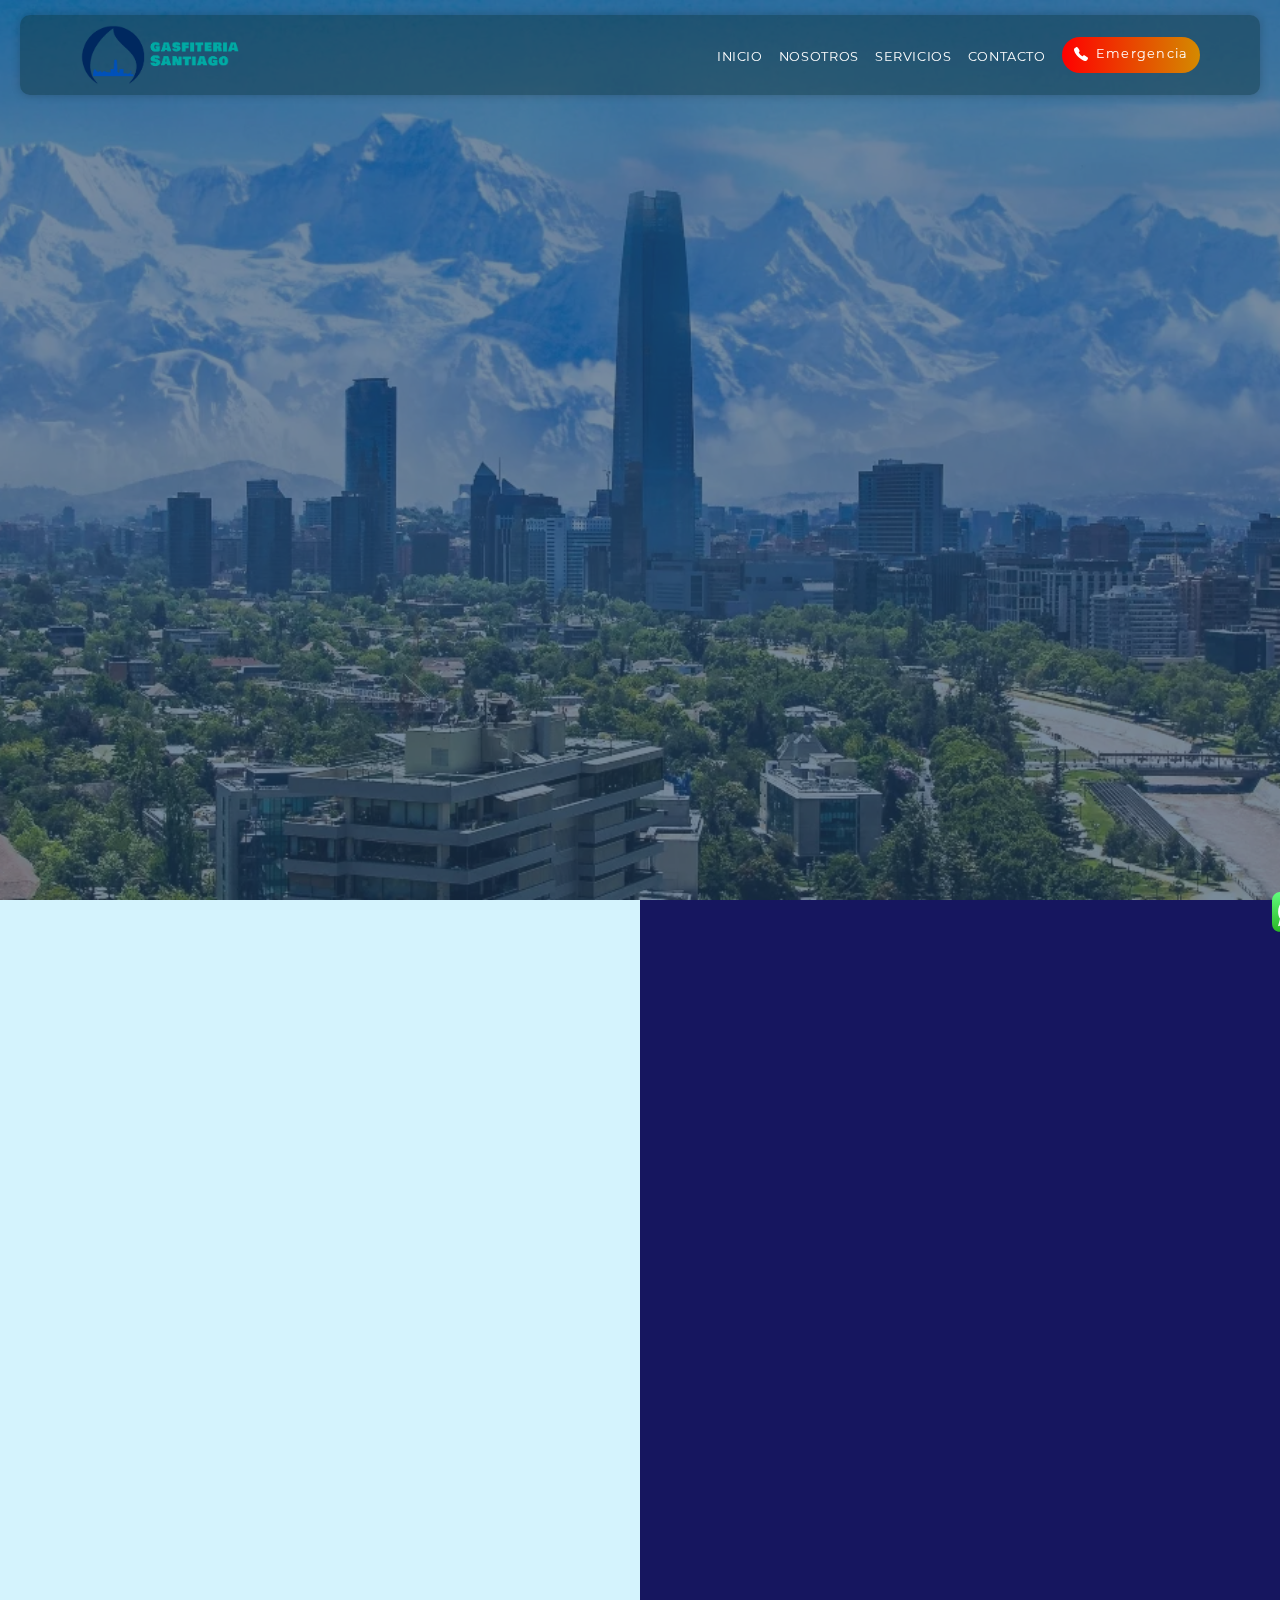
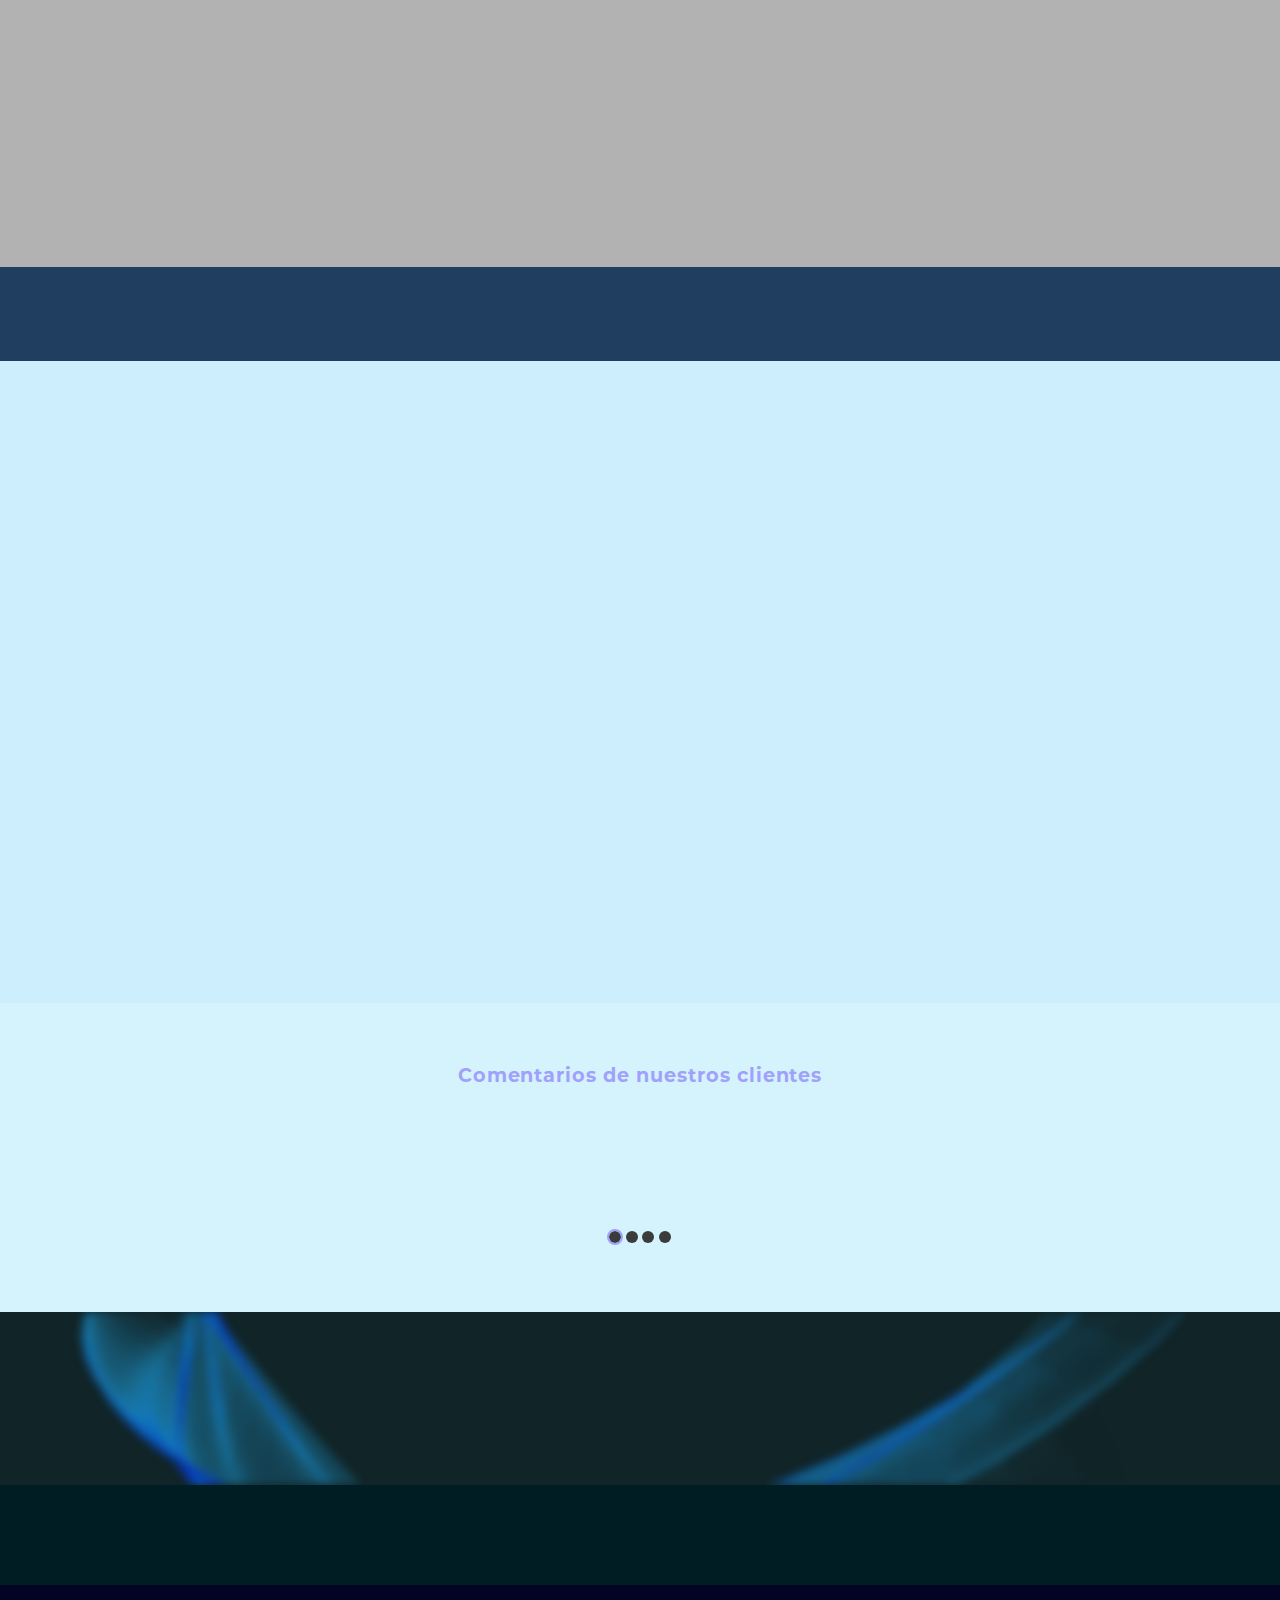
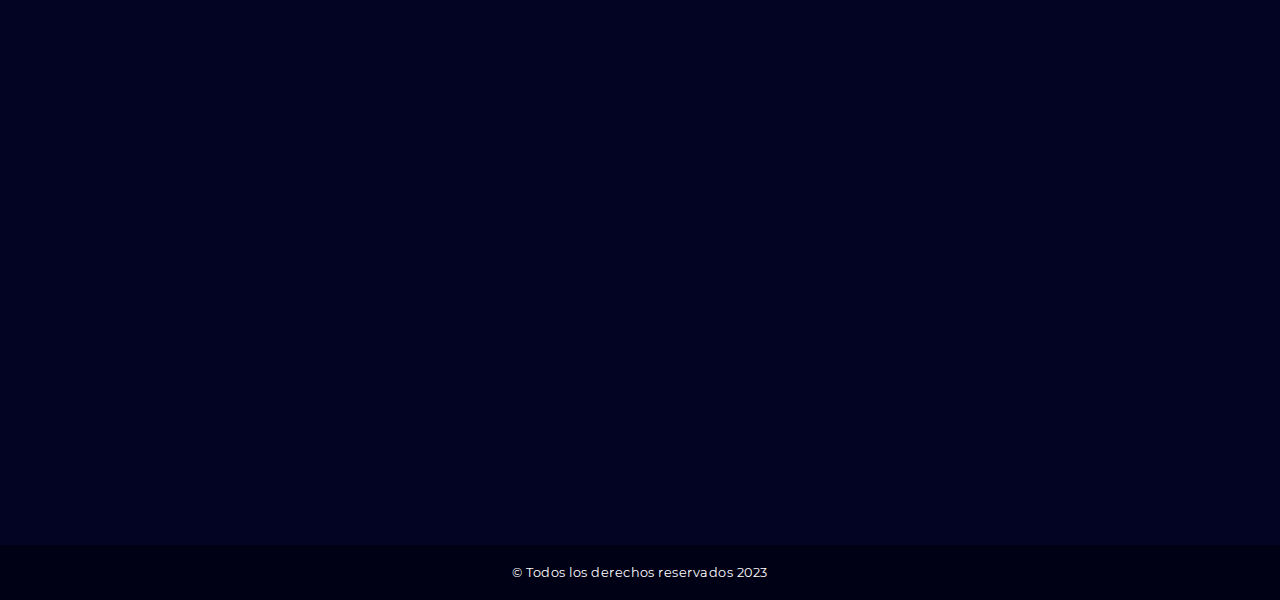
<file: gas/index.html>
<!DOCTYPE html>
<html lang="en">
<head><meta charset="utf-8"><meta http-equiv="X-UA-Compatible" content="IE=edge"><meta name="viewport" content="width=device-width, initial-scale=1.0">
	<link href="src/css/main.css" rel="stylesheet" />
	<link href="src/css/styles.css" rel="stylesheet" />
	<link href="src/assets/logo.png" rel="shortcut icon" type="image/x-icon" />
	<link href="https://gasfiterensantiago.com" rel="canonical" /><meta name="description" content="Gasfiter en santiago, es una empresa que ofrece el servicio de gasfiteria urgente a domicilio en Santiago centro, realizamos destapes de cañerias y alcantarillado, detección de fugas de agua, mantenimiento, reparacíon, atendemos emergencias 24/7 y todo tipo de urgencias en Santiago centro. Somos técnicos profesionales gasfiter certificados, con los mejores precios."/><meta name="keywords" content="Destapes de cañerias, detección de fugas de agua, Destapes de alcantarillado, santiago, reparaciones, emergencias de gasfiteria, urgencias de gasfiteria, gasfiteria, gasfiter, chile, cambio de artefactos de griferia, gasfiter a domicilio, santiago centro, mejores precios"/><meta name="robots" content="index"/><!-- Etiquetas para Twitter--><meta name="twitter:card" content=""><meta name="twitter:description" content="Gasfiter en Santiago, es una empresa que ofrece el servicio de gasfiteria urgente a domicilio en Santiago centro, realizamos destapes de cañerias y alcantarillado, detección de fugas de agua, mantenimiento, reparacíon, atendemos emergencias 24/7 y todo tipo de urgencias en Santiago centro. Somos técnicos profesionales gasfiter certificados, con los mejores precios."><meta name="twitter:title" content="Gasfiter en Santiago | Santiago"><meta name="twitter:site" content="@"><meta name="twitter:image" content=""><meta name="twitter:creator" content=""><!-- Etiquetas para Facebook--><meta property="og:title" content="Gasfiter en Santiago | Santiago"><meta property="og:description" content="Gasfiter en Santiago, es una empresa que ofrece el servicio de gasfiteria urgente a domicilio en Santiago centro, realizamos destapes de cañerias y alcantarillado, detección de fugas de agua, mantenimiento, reparacíon, atendemos emergencias 24/7 y todo tipo de urgencias en Santiago centro. Somos técnicos profesionales gasfiter certificados, con los mejores precios."><meta property="og:url" content="https://gasfiterensantiago.com/"><meta property="og:site_name" content="Gasfiter | Gasfiter en Santiago | Santiago"><meta property="og:image" content="https://gasfiterensantiago.com/src/assets/logo.png">
	<title>G&aacute;sfiter | Gasfiter en Santiago | Santiago</title>
</head>
<body>
<div class="whatsappBtn"><a href="https://wa.me/56994171967" target="_blank"><img alt="whatsapp image ico" class="whatsappImg" src="src/assets/whatsapp.svg" /> </a></div>

<header class="header">
<div class="header-background"><img alt="" class="header-background__img" src="src/assets/santiago.webp" /></div>

<div class="menu">
<div class="container">
<div class="logo"><img alt="" class="logo__img" src="src/assets/logo.png" /></div>

<nav class="menu__nav">
<ul class="menu__items">
	<li class="menu__item"><a class="menu__item-link" href="#">INICIO</a></li>
	<li class="menu__item"><a class="menu__item-link" href="nosotros/">NOSOTROS</a></li>
	<li class="menu__item"><a class="menu__item-link" href="#services">SERVICIOS</a></li>
	<li class="menu__item"><a class="menu__item-link" href="contacto/">CONTACTO</a></li>
	<li class="menu__item"><a class="menu__item-link button-link emergency-button" href="tel:020203"><img src="src/assets/phone.svg" />Emergencia</a></li>
</ul>
</nav>

<div class="menu-hamburguer">
<div class="menu-hamburguer__line"></div>

<div class="menu-hamburguer__line"></div>

<div class="menu-hamburguer__line"></div>
</div>
</div>
</div>

<div class="header-text">
<div class="container">
<div class="header-text__content">
<h1 class="header-title">Servicio gasfiter en <span class="header-text__contrast">Santiago</span></h1>

<h3 class="header-subtitle">&iquest;Necesitas una empresa de servicio gasfiter a domicilio en Santiago Centro? &iquest;Tienes una emergencia? Gasfiter en Santiago y obt&eacute;n servicio de gasfiteria urgente o emergencía, destapes de ca&ntilde;er&iacute;as, detecci&oacute;n de fugas de agua, reparaciones y mas, en empresas y hogares. Nuestros t&eacute;cnicos gasfiter est&aacute;n listos para resolver tus problemas de gasfiter&iacute;a de manera eficiente y confiable las 24 horas del d&iacute;a los 7 d&iacute;as de la semana. &iexcl;Cont&aacute;ctanos hoy mismo!</h3>

<div class="button"><a class="button-link" href="tel:56994171967">Llamar!</a></div>
</div>

<!-- <div class="header-text__img"><img alt="" class="header__img" src="src/assets/hero-img.png" /></div> -->
</div>
</div>
</header>

<main class="main">
<div class="about">
<div class="container">
<div class="about__left-side section-container">
<div class="about__img-container"><img alt="" class="about__img" src="src/assets/hero-tools.png" /></div>

<h2 class="section__title">Sobre nosotros</h2>

<p class="paragraph">Gasfiter en Santiago, es una empresa que ofrece servicio t&eacute;nico gasfiter a domicilio en Santiago de Chile con m&aacute;s de 20 a&ntilde;os de experiencia. Nuestros ténicos gasfiters altamente calificados utilizan tecnolog&iacute;a de punta para resolver emergencias y urgencias de gasfiter&iacute;a en tiempo r&eacute;cord. Realizamos destapes de ca&ntilde;er&iacute;as, alcantarillado, detecci&oacute;n de fugas de agua, cambios de artefactos de grifer&iacute;a y m&aacute;s, garantizando soluciones confiables en gasfiter&iacute;a.</p>

<p class="paragraph">En Gasfiter en Santiago, nuestra prioridad es brindarte tranquilidad ante problemas de plomer&iacute;a en Santiago centro. Contamos con t&eacute;nicos expertos gasfiter que est&aacute;n disponibles las 24 horas para atender tus emergencias o urgencias. Con a&ntilde;os de experiencia en gasfiter&iacute;a, ofrecemos un servicio t&eacute;cnico de gasfiteria a precios justos en Santiago centro, desde destapes de ca&ntilde;er&iacute;as, alcantarillados, detecci&oacute;n de fugas de agua, hasta el cambio de artefactos de griferia, asegurando un funcionamiento &oacute;ptimo de tus instalaciones, tanto en empresas como en hogares.</p>

<div class="button"><a class="button-link" href="nosotros/">Ver mas</a></div>
</div>

<div class="about__right-side section-container">
<ul class="about__list">
	<li class="about__list-item"><img alt="" class="about__list-item-img" src="src/assets/medal.svg" />
	<div class="about__list-item-info">
	<h3 class="about__list-item-title">A&ntilde;os de experiencia</h3>

	<p class="about__list-item-text">Contamos con a&ntilde;os de experiencia ofreciendo el servicio t&eacute;cnico de gasfiter&iacute;a a domicilio en Santiago centro, detectamos tu fuga de agua r&aacute;pidamente, con los mejores precios. Nuestros maestros t&eacute;cnicos gasfiters estan listos para otorgarte soluciones eficientes y r&aacute;pidas.</p>
	</div>
	</li>
	<li class="about__list-item"><img alt="" class="about__list-item-img" src="src/assets/certified.svg" />
	<div class="about__list-item-info">
	<h3 class="about__list-item-title">Servicio garantizado</h3>

	<p class="about__list-item-text">Nuestros servicios de gasfiter&iacute;a estan garantizados de la mano con profesionales gasfiters en Santiago de centro. Conf&iacute;a en nuestros profesionales para soluciones expertas en gasfiter&iacute;a las 24 horas del d&iacute;a.</p>
	</div>
	</li>
	<li class="about__list-item"><img alt="" class="about__list-item-img" src="src/assets/tools.svg" />
	<div class="about__list-item-info">
	<h3 class="about__list-item-title">Equipo actualizado</h3>

	<p class="about__list-item-text">Contamos con tecnolog&iacute;a de punta y t&eacute;nicos gasfiters expertos preparados para ofrecerte soluciones a tus problemas de gasfiter&iacute;a urgente, rapida y esficazmente, en Santiago centro.</p>
	</div>
	</li>
</ul>
</div>
</div>
</div>

<div class="services section-container" id="services">
<div class="container">
<div class="section__main-text">
<h2 class="section__title">Nuestros servicios</h2>

<p class="section__paragraph">Nuestros servicios de gasfiter&iacute;a en Santiago centro atienden con eficacia emergencias y urgencias de gasfiter&iacute;a. En Gasfiter en Santiago, nuestros experimentados t&eacute;nicos de la gasfiter&iacute;a emplean tecnolog&iacute;a de punta para la detecci&oacute;n de fugas de agua, destapes de ca&ntilde;erias, mantenimiento, instalaci&oacute;n de artefactos y mas. Estamos aqu&iacute; para prestar un servicio t&eacute;nico de gasfiteria optimo, con excelentes precios y garantizados las 24 horas del d&iacute;a todos los d&iacute;as de la semana.</p>
</div>

<div class="services__grid">
<ul class="services__items">
	<li class="services__item"><img alt="" class="services__item-ico" src="src/assets/destapes.png" />
	<h3 class="services__item-title">Destape de ca&ntilde;erias y alcantarillado</h3>

	<p class="services__item-text">Si estas en Santiago de Chile, olv&iacute;date de los problemas de ca&ntilde;er&iacute;as y alcantarillado! Nuestros t&eacute;cnicos expertos gasfiters est&aacute;n listos para prestar un servicio de gasfiteria urgente, que solucione tus emergencias, sin importar lo complejo que sean. &iexcl;Contacta con nosotros y recupera tu tranquilidad ahora mismo!</p>
	</li>
	<li class="services__item"><img alt="" class="services__item-ico" src="src/assets/emergencia.png" />
	<h3 class="services__item-title">Emergencias</h3>

	<p class="services__item-text">Nos enfrentamos todo tipo problema, urgencias o emergencias en gasfiter&iacute;a, desde detecci&oacute;n de fugas de agua, hasta atascos en ca&ntilde;er&iacute;as, contamos con maestros t&eacute;nicos gasfiters que est&aacute;n preparados para resolver cualquier problema de gasfiteria urgente. No importa la hora ni la magnitud de la emergencia, trabajamos las 24 horas del d&iacute;a en Santiago centro.</p>
	</li>
	<li class="services__item"><img alt="" class="services__item-ico" src="src/assets/griferia.png" />
	<h3 class="services__item-title">Instalaci&oacute;n de grifer&iacute;a</h3>

	<p class="services__item-text">Somos especialistas en instalaci&oacute;n de grifer&iacute;as y una amplia gama de artefactos de gasfiteria, para cocinas, ba&ntilde;os y m&aacute;s. Nuestros t&eacute;cnicos profesionales gasfiter te garantizan que todo funcione perfectamente en tu empresa u hogar.</p>
	</li>
	<li class="services__item"><img alt="" class="services__item-ico" src="src/assets/fugas.png" />
	<h3 class="services__item-title">Detecci&oacute;n de fugas</h3>

	<p class="services__item-text">Nuestros maestros t&eacute;nicos gasfiter en conjunto con la tecnolog&iacute;a de punta de el gas trazador, se encargan de detectar fugas de agua de manera eficiente y precisa sin da&ntilde;ar tu propiedad, prestando asi un servicio de detecci&oacute;n de fugas de agua, eficiente y profesional, en Santiago centro.</p>
	</li>
	<li class="services__item"><img alt="" class="services__item-ico" src="src/assets/reparaciones.png" />
	<h3 class="services__item-title">Reparaciones</h3>

	<p class="services__item-text">Ofrecemos la soluci&oacute;n ideal para reparaciones de gasfiter&iacute;a sean urgentes o no, como detecci&oacute;n de fugas de agua, reparaci&oacute;n de fugas de agua, desatascos de ca&ntilde;erias, cambio de grifos, ba&ntilde;eras y m&aacute;s. Si tienes alguna reparaci&oacute;n que necesite un t&eacute;nico experto gasfiter en Santiago centro, no dudes en contactarnos.</p>
	</li>
	<li class="services__item"><img alt="" class="services__item-ico" src="src/assets/mantenimiento.png" />
	<h3 class="services__item-title">Mantenimiento</h3>

	<p class="services__item-text">No dejes que un peque&ntilde;o problemas de gasfiter&iacute;a, se vuelva una emergenc&iacute;a, si necesitas diagnostico o mantenimiento preventivo, contamos con t&eacute;cnicos gasfiters totalmente preparados y disponibles en Santiago centro las 24 horas del d&iacute;a para ayudarte.</p>
	</li>
	<li class="services__item"><img alt="" class="services__item-ico" src="src/assets/soporte.png" />
	<h3 class="services__item-title">Asistencia</h3>

	<p class="services__item-text">Nuestro servicio de gasfiteria a domicilio en Santigo centro, esta preparado las 24 horas para atender cualquier tipo de emergencia y urgencia gasfitera, que se pueda presentar. Si estas en problemas no dudes en contactarnos.</p>
	</li>
	<li class="services__item services-emergency__item">
	<div class="button"><a class="button-link" href="tel:56994171967">Contacto</a></div>
	</li>
</ul>
</div>
</div>
</div>

<div class="zone section-container">
<div class="container">
<div class="section__main-text">
<div class="background-square">
<div class="square"></div>
</div>

<p class="section__paragraph zone__paragraph">Zonas de trabajo</p>

<h2 class="section__title zone__title">Servicio de Gasfitería Urgente <span class="zone-text__contrast">24/7</span></h2>
</div>

<div class="zone-text__container">
<div class="zone-texts">
<h3 class="zone__item-title">Areas de servicio</h3>

<p class="zone__item-text">Gasfiter en Santiago, ofrece servicio de gasfiteria urgente o emergencia, en m&uacute;ltiples regiones de Santiago de Chile, entre las mas populares estan: Santiago Centro, Pe&ntilde;alol&eacute;n, Vitacura, &Ntilde;u&ntilde;oa, La Florida, Providencia, La Reina, Puente Alto, Macul, Lo Barnechea, Las Condes, La Dehesa, Chicureo y otras zonas de la Regi&oacute;n Metropolitana.<br />
<br />
Nos especializamos en atender tus necesidades de gasfiter&iacute;a urgente con precios justos, las 24 horas del d&iacute;a, los 7 d&iacute;as de la semana. Ofrecemos una amplia gama de servicios de gasfiteria, desde la detecci&oacute;n de fugas de agua hasta, instalaci&oacute;n de artefactos de grifer&iacute;a, destapes de ca&ntilde;er&iacute;as, alcantarillado y mucho mas.<br />
<br />
Estamos orgullosos de poder ofrecer servicios de gasfiter&iacute;a a domicilio en Santiago centro de calidad de forma inmediata, sin importar la hora ni el d&iacute;a. Sabemos que los problemas de gasfitería urgente o emergencias pueden surgir en el momento menos esperado, y estamos aqu&iacute; para ayudarte, con precios justos.</p>
</div>
</div>
</div>
</div>

<div class="emergency-banner section-container">
<div class="container">
<div class="emergency-banner__content">
<h2 class="emergency-banner__text">&iquest;Estas en problemas?</h2>
<a class="button-link emergency-button" href="tel:56994171967"><img src="src/assets/phone.svg" />Llamanos!</a></div>
</div>
</div>

<div class="info section-container">
<div class="container">
<div class="section__main-text">
<div class="info__main-text">
<p class="section__paragraph info__paragraph">&iquest;Que ofrecemos?</p>

<h2 class="section__title info__title">Asistencia inmediata las <span class="header-text__contrast">24 horas</span> del d&iacute;a</h2>
</div>

<div class="info__main-img"><img alt="" class="info__main-img-content" src="src/assets/water5.png" /></div>
</div>

<div class="info__grid">
<ul class="info__items">
	<li class="info__item"><img alt="" class="info__item-ico" src="src/assets/security.svg" />
	<div class="info__item-texts">
	<h3 class="info__item-title">Seguridad</h3>

	<p class="info__item-text">Cuando se presenta una emergencia de gasfiter&iacute;a, confiar en un experto gasfiter es primordial. Nuestros t&eacute;nicos de la gasfiter&iacute;a, cuentan con una alta experiencia en urgencias o emergencias de gasfiteria, lo que te brinda la seguridad y tranquilidad de tener soluciones confiables y efectivas en Santiago centro.</p>
	</div>
	</li>
	<li class="info__item"><img alt="" class="info__item-ico" src="src/assets/integrity.svg" />
	<div class="info__item-texts">
	<h3 class="info__item-title">Integridad</h3>

	<p class="info__item-text">Nuestra empresa de gasfiter&iacute;a se destaca por su integridad. Nuestros maestros t&eacute;nicos gasf&iacute;ter siempre act&uacute;an con profesionalismo, lo que garantiza un servicio de gasfiteria honesto, con precios asequibles y soluciones fiables en cualquier trabajo de gasfiter&iacute;a o emergenc&iacute;a que tengas.</p>
	</div>
	</li>
	<li class="info__item"><img alt="" class="info__item-ico" src="src/assets/responsability.svg" />
	<div class="info__item-texts">
	<h3 class="info__item-title">Responsabilidad</h3>

	<p class="info__item-text">Para nosotros es importante responder cualquier trabajo de gasfiter&iacute;a urgente o emergencia. Por eso, nos esforzamos en acudir r&aacute;pidamente y brindar un servicio de gasfiteria de alta calidad. Nuestros t&eacute;cnicos gasf&iacute;ters no solo se limitan a resolver el problema inmediato, sino que tambi&eacute;n examina las causas subyacentes para evitar futuros inconvenientes.</p>
	</div>
	</li>
	<li class="info__item"><img alt="" class="info__item-ico" src="src/assets/compromiso.svg" />
	<div class="info__item-texts">
	<h3 class="info__item-title">Compromiso</h3>

	<p class="info__item-text">Cuando se trata de servicios de gasfiter&iacute;a, nuestros t&eacute;cnicos profesionales gasfiter tienen un compromiso total ya sea una emergencia, urgencia o un trabajo simple, siempre estan comprometidos en brindarte soluciones confiables, r&aacute;pidas y garantizadas.</p>
	</div>
	</li>
</ul>
</div>
</div>
</div>

<div class="testimonials section-container">
<div class="container">
<div class="section__main-text">
<h2 class="section__title">Comentarios de nuestros clientes</h2>
</div>

<div class="testimonials__content">
<div class="testimonial">
<div class="testimonial__quote slide slide__active">
<h3 class="testimonial__quote-text">&quot;Gasfiter en Santiago, fue un salvavidas en mi emergencia de fuga de agua. Su respuesta r&aacute;pida y reparaci&oacute;n experta resolvio el problema, sin causar da&ntilde;o a mi casa&quot;</h3>

<p class="testimonial__quote-name">Camila D&iacute;az</p>
</div>

<div class="testimonial__quote slide">
<h3 class="testimonial__quote-text">&quot;Me ayudaron con un atasco en la ca&ntilde;er&iacute;a de la cocina, causado por acumulaci&oacute;n de residuos. Supieron identificar y eliminar la obstrucci&oacute;n rapidamente&quot;</h3>

<p class="testimonial__quote-name">Antonella Mart&iacute;nez</p>
</div>

<div class="testimonial__quote slide">
<h3 class="testimonial__quote-text">&quot;Tenia un problema con la tuberia del ba&ntilde;o, que estaba da&ntilde;ada o corroida ya que era muy vieja, me ayudaron a identificar rapidamente la fuga y le dieron soluci&oacute;n&quot;</h3>

<p class="testimonial__quote-name">Nicol&aacute;s &Aacute;lvarez</p>
</div>

<div class="testimonial__quote slide">
<h3 class="testimonial__quote-text">&quot;Realizar&oacute;n la instalaci&oacute;n de distintos artefactos de grifer&iacute;a en nuestra empresa, todo quedo muy profesional y todas las areas quedaron perfectamente funcionales&quot;</h3>

<p class="testimonial__quote-name">Gonzalo Valenzuela</p>
</div>
</div>

<div class="slide__position">
<div class="slide__position-circle slide__position-active"></div>

<div class="slide__position-circle"></div>

<div class="slide__position-circle"></div>

<div class="slide__position-circle"></div>
</div>
</div>
</div>
</div>

<div class="banner section-container">
<div class="container">
<div class="wave"><img alt="" class="wave__img" src="src/assets/wave.png" /></div>

<h3 class="banner__text">Contactanos para agendar una visita</h3>

<div class="banner__buttons">
<div class="button"><a class="button-link" href="contacto/">Contacto</a></div>

<div class="button"><a class="button-link" href="tel:56994171967">Llamar</a></div>
</div>
</div>
</div>
        <div class="social-network section-container">
            <div class="container">
                <div class="social-network__item social-network__text">Siguenos en nuestras redes</div>
                <div class="social-network__links">
                    <div class="social-network__item">
                        <a href="#" class="social-network__link">
                            <svg xmlns="http://www.w3.org/2000/svg" class="social-network__ico" width="24" height="24" viewBox="0 0 24 24"><path fill="darkblue" d="M22 12c0-5.52-4.48-10-10-10S2 6.48 2 12c0 4.84 3.44 8.87 8 9.8V15H8v-3h2V9.5C10 7.57 11.57 6 13.5 6H16v3h-2c-.55 0-1 .45-1 1v2h3v3h-3v6.95c5.05-.5 9-4.76 9-9.95z"/></svg>
                            <div class="social-network__circle"></div>
                        </a>

                    </div>
                    <div class="social-network__item">
                        <a href="#" class="social-network__link">
                            <svg xmlns="http://www.w3.org/2000/svg" class="social-network__ico" width="24" height="24" viewBox="0 0 24 24"><path fill="darkblue" d="M7.8 2h8.4C19.4 2 22 4.6 22 7.8v8.4a5.8 5.8 0 0 1-5.8 5.8H7.8C4.6 22 2 19.4 2 16.2V7.8A5.8 5.8 0 0 1 7.8 2m-.2 2A3.6 3.6 0 0 0 4 7.6v8.8C4 18.39 5.61 20 7.6 20h8.8a3.6 3.6 0 0 0 3.6-3.6V7.6C20 5.61 18.39 4 16.4 4H7.6m9.65 1.5a1.25 1.25 0 0 1 1.25 1.25A1.25 1.25 0 0 1 17.25 8A1.25 1.25 0 0 1 16 6.75a1.25 1.25 0 0 1 1.25-1.25M12 7a5 5 0 0 1 5 5a5 5 0 0 1-5 5a5 5 0 0 1-5-5a5 5 0 0 1 5-5m0 2a3 3 0 0 0-3 3a3 3 0 0 0 3 3a3 3 0 0 0 3-3a3 3 0 0 0-3-3Z"/></svg>
                            <div class="social-network__circle"></div>
                        </a>
                    </div>
                </div>

            </div>
        </div> 
</main>

<footer class="footer section-container">
<div class="container">
<div class="footer_content">
<div class="footer__left">
<div class="footer__logo"><img alt="" class="footer__logo-img" src="src/assets/logo.png" />
<div class="footer__left-text">
<h2 class="footer-text"><span class="header-text__contrast"></span></h2>
</div>
</div>

<div class="footer__about">
<div class="footer__about-text">&quot;Gasfiter en Santiago&quot; con m&aacute;s de 20 a&ntilde;os de experiencia, es tu experto en gasfiter&iacute;a urgente. Ofrecemos servicios 24 horas, en Santiago de centro, incluyendo detecci&oacute;n de fugas de agua, destapes de ca&ntilde;er&iacute;as y alcantarillado, instalaci&oacute;n de artefactos de grifer&iacute;a y mas. Conf&iacute;a en nuestros t&eacute;cnicos profesionales de la gasfiter&iacute;a para soluciones eficientes, r&aacute;pidas y a los mejores precios.</div>
</div>
</div>

<div class="footer__mid">
<div class="footer__title">
<h3 class="footer__title-text">Servicios</h3>
</div>

<ul class="footer__list">
	<li class="footer__list-item">Destape de ca&ntilde;er&iacute;as</li>
	<li class="footer__list-item">Emergencias</li>
	<li class="footer__list-item">Mantenimiento</li>
	<li class="footer__list-item">Detecci&oacute;n de fugas</li>
	<li class="footer__list-item">Reparaciones</li>
	<li class="footer__list-item">Instalaci&oacute;n de griferias</li>
</ul>
</div>

<div class="footer__right">
<div class="footer__title">
<h3 class="footer__title-text">Enlaces</h3>
</div>

<ul class="footer__list">
	<li class="footer__list-item"><a class="footer__list-item-link" href="#">Inicio</a></li>
	<li class="footer__list-item"><a class="footer__list-item-link" href="nosotros/">Nosotros</a></li>
	<li class="footer__list-item"><a class="footer__list-item-link" href="#">Servicios</a></li>
	<li class="footer__list-item"><a class="footer__list-item-link" href="contacto/">Contacto</a></li>
</ul>
</div>

<div class="footer__info">
<div class="footer__title">
<h3 class="footer__title-text">Llamanos ahora!</h3>
</div>

<div class="footer__info-tel"><a class="footer__info-text" href="tel:56994171967"><img class="footer__info-ico" src="src/assets/phone.svg" />+56 9 9417 1967</a></div>

<div class="footer__info-mail"><a class="footer__info-text" href="mailto:gasfiterensantiago@gmail.com"><img class="footer__info-ico" src="src/assets/mail.png" />gasfiterensantiago@gmail.com</a></div>
</div>
</div>
</div>
</footer>

<div class="footer__privacity">
<p class="footer__privacity-text">&copy; Todos los derechos reservados 2023</p>
</div>
<script src="src/js/main.js"></script><script src="src/js/scripts.js"></script></body>
</html>
</file>
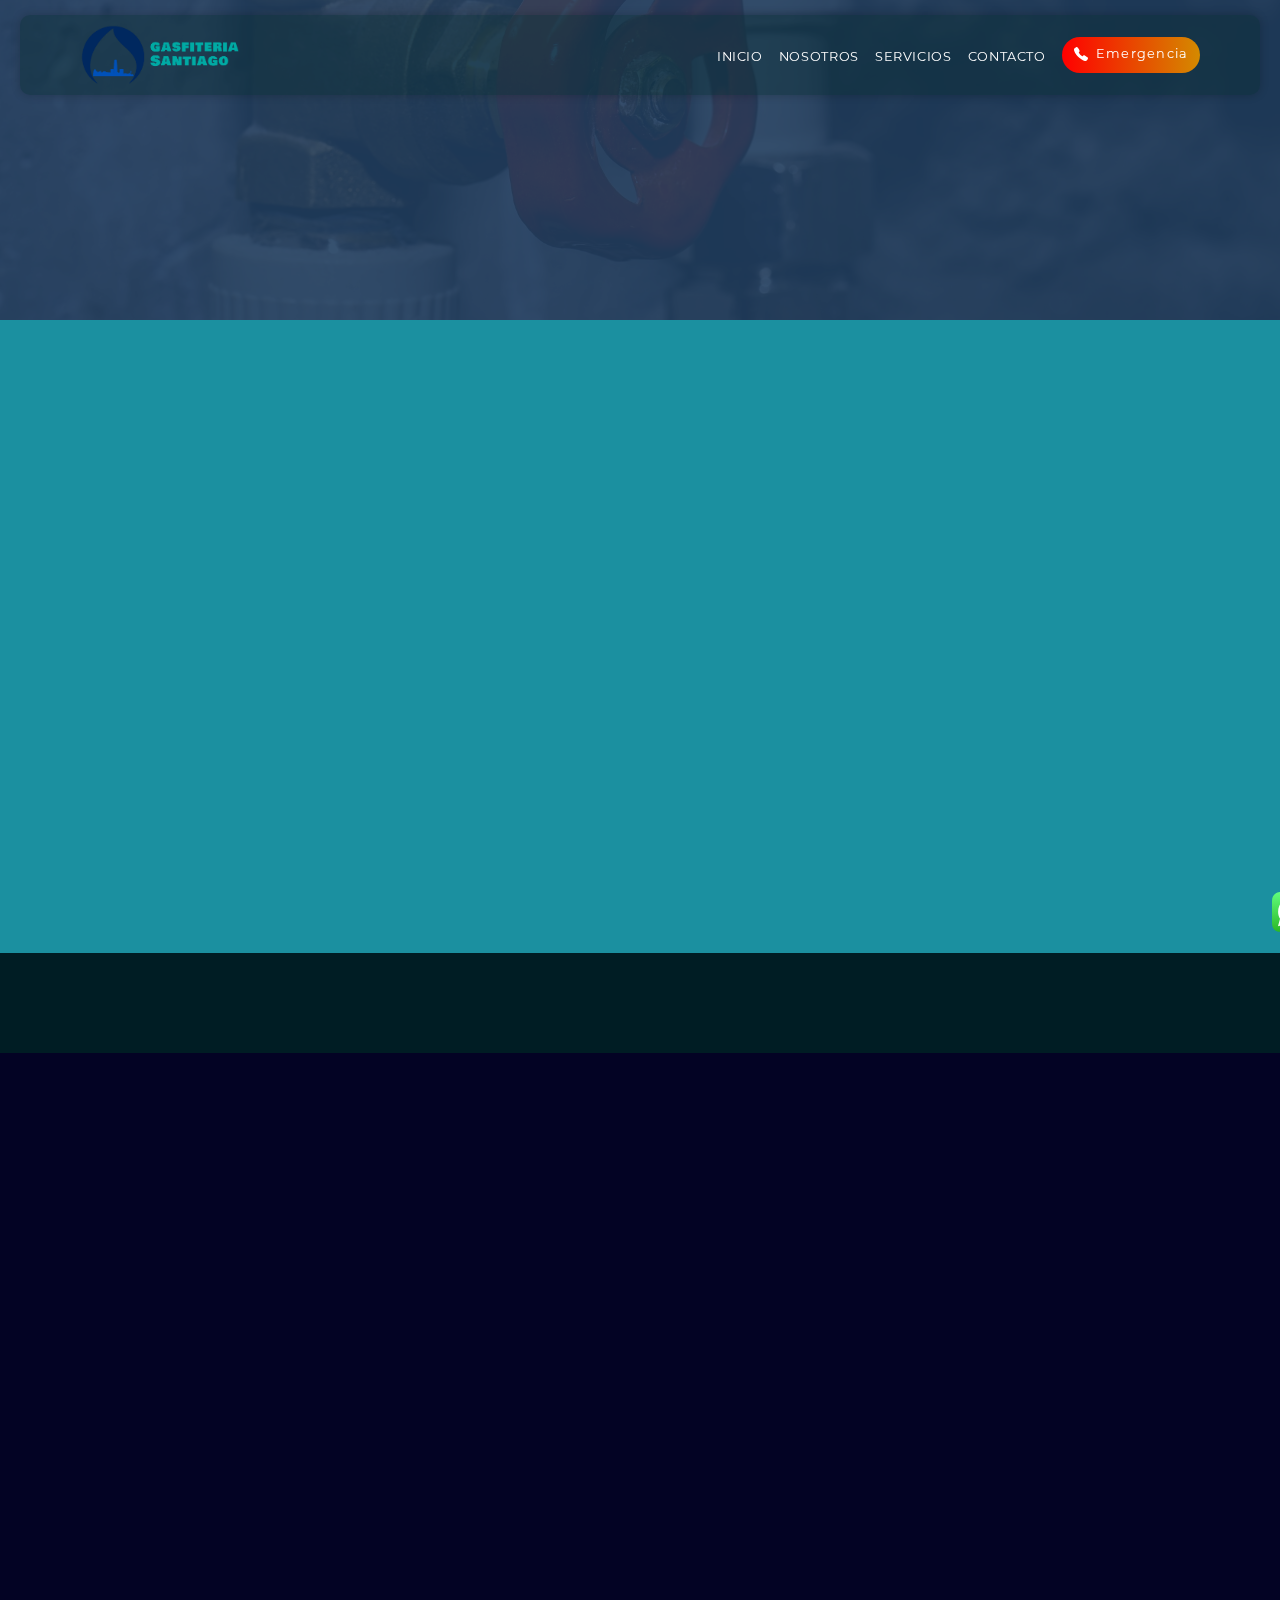
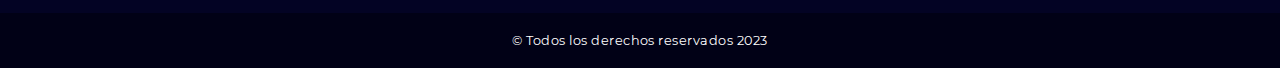
<file: gas/contacto/index.html>
<!DOCTYPE html>
<html lang="en">
<head>
    <meta charset="UTF-8">
    <meta http-equiv="X-UA-Compatible" content="IE=edge">
    <meta name="viewport" content="width=device-width, initial-scale=1.0">
    <link rel="stylesheet" href="../src/css/main.css">
    <link rel="stylesheet" href="src/css/styles.css">
    <link rel="shortcut icon" href="../src/assets/logo.png" type="image/x-icon">
    <link rel="canonical" href="https://gasfiterensantiago.com/contacto" />
    <meta name="description" content="Gasfiter en Santiago, realizamos destapes, servicios de gasfiteria urgente, atendemos emergencias, urgencias en todo Santiago centro."/>
    <meta name="keywords" content="Destapes, fugas de agua, alcantarillado, santiago, detección de fugas, reparaciones, emergencias, urgencias, gasfiteria, gasfiter"/>
    <meta name="robots" content="index"/>
    <!-- Etiquetas para Twitter-->
    <meta name="twitter:card" content="">
    <meta name="twitter:description" content="Gasfiter en Santiago, realizamos destapes, servicios de gasfiteria urgente, atendemos emergencias, urgencias en todo Santiago centro.">
    <meta name="twitter:title" content="Gasfiter en Santiago | Santiago">
    <meta name="twitter:site" content="@">
    <meta name="twitter:image" content="">
    <meta name="twitter:creator" content="">
        <!-- Etiquetas para Facebook-->
    <meta property="og:title" content="Gasfiter en Santiago | Santiago">
    <meta property="og:description" content="Gasfiter en Santiago, realizamos destapes, servicios de gasfiteria urgente, atendemos emergencias, urgencias en todo Santiago centro.">
    <meta property="og:url" content="https://gasfiterensantiago.com/">
    <meta property="og:site_name" content="Gasfiter en Santiago | Santiago">
    <meta property="og:image" content="https://gasfiterensantiago.com/src/assets/logo.png">
    <title>Gásfiter | Gasfiter en Santiago | Contacto</title>
</head>
<body>
    <div class="whatsappBtn">
        <a href="https://wa.me/56994171967" target="_blank">
            <img class="whatsappImg" src="../src/assets/whatsapp.svg" alt="whatsapp image ico"/>
        </a>
    </div>
    <div class="notifications">
        <div id="message-sent" class="notifications__text-container"><p>Tu mensaje ha sido enviado</p><span class="palomita">&#10003;</span> </div>
        <div id="message-error" class="notifications__text-container"><p>Error, tu mensaje no pudo ser enviado</p><span class="palomita">X</span> </div>
        <div id="message-empty" class="notifications__text-container"><p>No se permiten campos vacios</p><span class="palomita">X</span> </div>
    </div>
    <header class="header">
        <div class="header-background">
            <img class="header-background__img" src="src/assets/bg1.jpg" alt="">
        </div>
        <div class="menu">
            <div class="container">
                <div class="logo"><img class="logo__img" src="../src/assets/logo.png" alt=""></div>
                <nav class="menu__nav">
                    <ul class="menu__items">
                        <li class="menu__item"><a class="menu__item-link" href="../">INICIO</a></li>
                        <li class="menu__item"><a class="menu__item-link" href="../nosotros">NOSOTROS</a></li>
                        <li class="menu__item"><a class="menu__item-link" href="../index.html#services">SERVICIOS</a></li>
                        <li class="menu__item"><a class="menu__item-link" href="../contacto">CONTACTO</a></li>
                        <li class="menu__item"><a class="menu__item-link button-link emergency-button" href="tel:56994171967"><span class="button-shine"></span><img src="../src/assets/phone.svg">Emergencia</a></li>
                    </ul>
                </nav>
                <div class="menu-hamburguer">
                    <div class="menu-hamburguer__line"></div>
                    <div class="menu-hamburguer__line"></div>
                    <div class="menu-hamburguer__line"></div>
                </div>
            </div>
        </div>
        <div class="header-text">
            <div class="container">
                <div class="header-text__content">
                    <h1 class="header-title">Conta<span class="header-text__contrast">cto</span></h1>
                </div>
            </div>
        </div>
    </header>


    <main class="main">
        <section class="contact section-container">
            <div class="container">
                <div class="contact-container">
                    <div class="contact-info">
                        <h2 class="contact-title">Información</h2>
                        <div class="contact-row info">
                            <div class="contact-row__item">
                                <a href="mailto:kareno@twoevento.mx" class="contact-info__link">
                                    <img class="contact-info__ico" src="../src/assets/mail.png" alt="">
                                    <p class="contact-info__text">info@gasfiterensantiago.com</p>
                                </a>
                            </div>
                            <div class="contact-row__item">
                                <a href="tel:56994171967" class="contact-info__link">
                                    <img class="contact-info__ico" src="src/assets/whitephone.png" alt="">
                                    <p class="contact-info__text">+56 9 9417 1967</p>
                                </a>
                            </div>
                        </div>
                        <div class="contact-row info-rss">
                            <div class="rss-container">
                                <a class="rss_link" href="https://www.facebook.com/TwoEvento" target="_blank"><img class="contact-rss-ico" src="src/assets/whitefb.png" alt=""></a>
                                <a class="rss_link" href="https://www.instagram.com/twoevento/" target="_blank"><img class="contact-rss-ico" src="src/assets/whiteig.png" alt=""></a>
                            </div>
                        </div>
                    </div>
                    <div class="contact-form">
                        <div class="contact-form__content">
                            <h2 class="contact-title">Contacto</h2>
                            <form action="enviar.php" class="contact-form__container" id="form" method="POST">
                                <div class="contact-input name">
                                    <label class="contact-label" for="name">Nombre</label>
                                    <input type="text" name="name" pattern="[A-Za-zÑñÁáÉéÍíÓóÚúÜü\s]{3,20}" required id="">
                                </div>
                                <div class="contact-input phone">
                                    <label class="contact-label" for="phone">Teléfono</label>
                                    <input type="tel" name="phone" pattern="[0-9+]{7,15}" required id="">
                                </div>
                                <div class="contact-input email">
                                    <label class="contact-label" for="email">Correo</label>
                                    <input type="email" name="email" pattern="^[_a-zA-Z0-9]+(\.[_a-zA-Z0-9]+)*@[a-zA-Z0-9-]+(\.[a-zA-Z0-9-]+)*(\.[a-zA-Z]{2,15})$"  required id="">
                                </div>
                                <div class="contact-input subject">
                                    <label class="contact-label" for="subject">Asunto</label>
                                    <input type="text" name="subject" pattern="[A-Za-zÑñÁáÉéÍíÓóÚúÜü\s]{3,30}" required id="">
                                </div>
                                <div class="contact-input message">
                                    <label class="contact-label" for="message">Mensaje</label>
                                    <textarea name="message" id="" cols="30" rows="10" required></textarea>
                                </div>
                                <div class="contact-input sendbtn">
                                    <input class="button-action button-link" type="submit" value="Enviar">
                                </div>
                            </form>
                        </div>
                       
                    </div>
                </div>
            </div>
        </section>
        <div class="social-network section-container">
            <div class="container">
                <div class="social-network__item social-network__text">Siguenos en nuestras redes</div>
                <div class="social-network__links">
                    <div class="social-network__item">
                        <a href="#" class="social-network__link">
                            <svg xmlns="http://www.w3.org/2000/svg" class="social-network__ico" width="24" height="24" viewBox="0 0 24 24"><path fill="darkblue" d="M22 12c0-5.52-4.48-10-10-10S2 6.48 2 12c0 4.84 3.44 8.87 8 9.8V15H8v-3h2V9.5C10 7.57 11.57 6 13.5 6H16v3h-2c-.55 0-1 .45-1 1v2h3v3h-3v6.95c5.05-.5 9-4.76 9-9.95z"/></svg>
                            <div class="social-network__circle"></div>
                        </a>

                    </div>
                    <div class="social-network__item">
                        <a href="#" class="social-network__link">
                            <svg xmlns="http://www.w3.org/2000/svg" class="social-network__ico" width="24" height="24" viewBox="0 0 24 24"><path fill="darkblue" d="M7.8 2h8.4C19.4 2 22 4.6 22 7.8v8.4a5.8 5.8 0 0 1-5.8 5.8H7.8C4.6 22 2 19.4 2 16.2V7.8A5.8 5.8 0 0 1 7.8 2m-.2 2A3.6 3.6 0 0 0 4 7.6v8.8C4 18.39 5.61 20 7.6 20h8.8a3.6 3.6 0 0 0 3.6-3.6V7.6C20 5.61 18.39 4 16.4 4H7.6m9.65 1.5a1.25 1.25 0 0 1 1.25 1.25A1.25 1.25 0 0 1 17.25 8A1.25 1.25 0 0 1 16 6.75a1.25 1.25 0 0 1 1.25-1.25M12 7a5 5 0 0 1 5 5a5 5 0 0 1-5 5a5 5 0 0 1-5-5a5 5 0 0 1 5-5m0 2a3 3 0 0 0-3 3a3 3 0 0 0 3 3a3 3 0 0 0 3-3a3 3 0 0 0-3-3Z"/></svg>
                            <div class="social-network__circle"></div>
                        </a>
                    </div>
                </div>

            </div>
        </div> 
    </main>
    <footer class="footer section-container">
        <div class="container">
            <div class="footer_content">
                <div class="footer__left">
                    <div class="footer__logo">
                        <img class="footer__logo-img" src="../src/assets/logo.png" alt="">
                        <div class="footer__left-text">
                            <h2 class="footer-text"><span class="header-text__contrast"></span></h2>
                        </div>
                    </div>
                    <div class="footer__about">
                        <div class="footer__about-text">
 "Gasfiter en Santiago" con más de 20 años de experiencia, es tu experto en gasfitería urgente. Ofrecemos servicios 24 horas, en Santiago de Chile, incluyendo detección de fugas de agua, destapes de cañerías y alcantarillado, instalación de artefactos de grifería y mas. Confía en nuestros técnicos profesionales de la gasfitería para soluciones eficientes y rápidas.
                        </div>
                    </div>
                </div>
                <div class="footer__mid">
                    <div class="footer__title">
                        <h3 class="footer__title-text">Servicios</h3>
                    </div>
                    <ul class="footer__list">
                        <li class="footer__list-item">Destape de cañerías</li>
                        <li class="footer__list-item">Emergencias</li>
                        <li class="footer__list-item">Mantenimiento</li>
                        <li class="footer__list-item">Detección de fugas</li>
                        <li class="footer__list-item">Reparaciones</li>
                        <li class="footer__list-item">Instalación de griferias</li>
                    </ul>
                </div>
                <div class="footer__right">
                    <div class="footer__title">
                        <h3 class="footer__title-text">Enlaces</h3>
                    </div>
                    <ul class="footer__list">
                        <li class="footer__list-item">
                            <a href="../" class="footer__list-item-link">Inicio</a>
                        </li>
                        <li class="footer__list-item">
                            <a href="../nosotros" class="footer__list-item-link">Nosotros</a>
                        </li>
                        <li class="footer__list-item">
                            <a href="../index.html#services" class="footer__list-item-link">Servicios</a>
                        </li>
                        <li class="footer__list-item">
                            <a href="../contacto" class="footer__list-item-link">Contacto</a>
                        </li>
                    </ul>
                </div>
                <div class="footer__info">
                    <div class="footer__title">
                        <h3 class="footer__title-text">Llamanos ahora!</h3>
                    </div>
                    <div class="footer__info-tel">
                        <a href="tel:56994171967" class="footer__info-text"><img class="footer__info-ico" src="../src/assets/phone.svg">+56 9 9417 1967</a>
                    </div>
                    <div class="footer__info-mail">
                        <a  href="mailto:gasfiterensantiago@gmail.com" class="footer__info-text"><img class="footer__info-ico" src="../src/assets/mail.png">gasfiterensantiago@gmail.com</a>
                    </div>
                </div>
            </div>
        </div>     
    </footer>
    <div class="footer__privacity">
        <p class="footer__privacity-text">© Todos los derechos reservados 2023</p>
    </div>   
    <script src="../src/js/main.js"></script>
    <script src="../src/js/scripts.js"></script>
    <script src="src/js/scripts.js"></script>
</body>
</html>
</file>
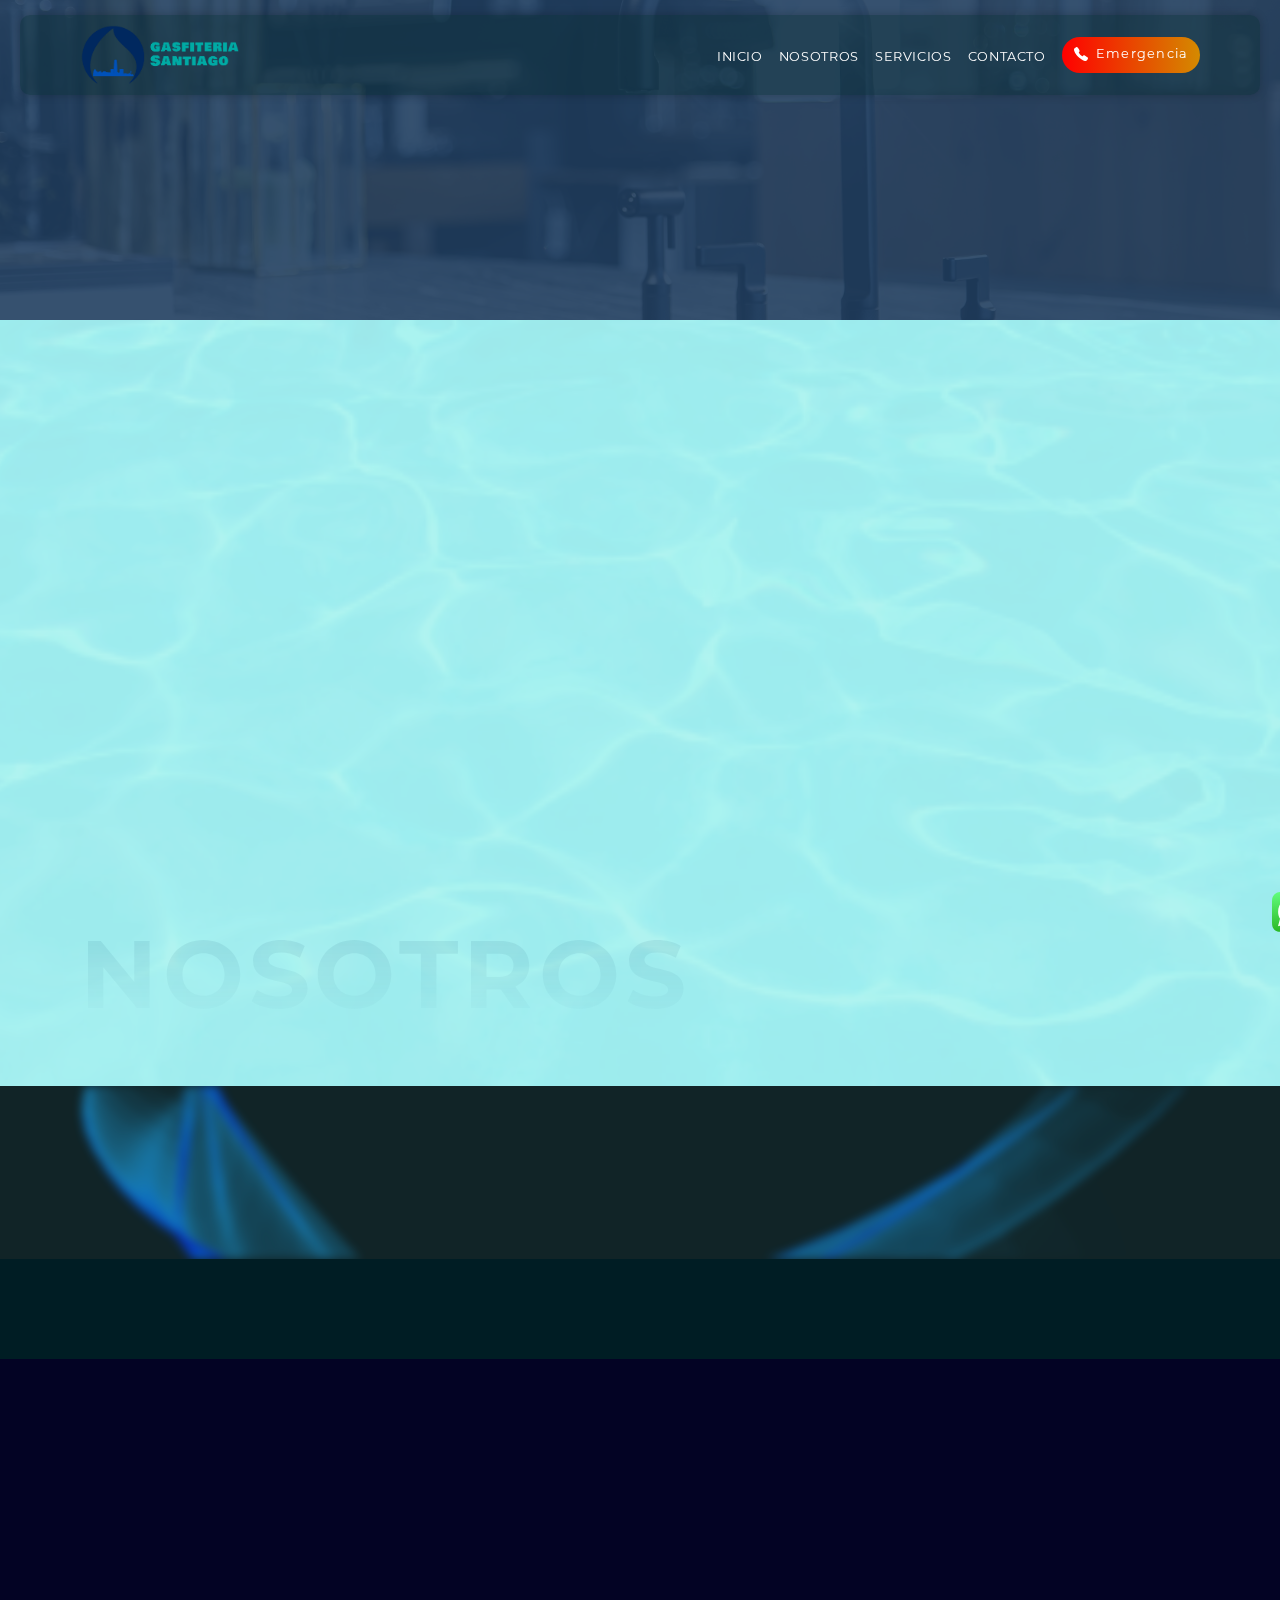
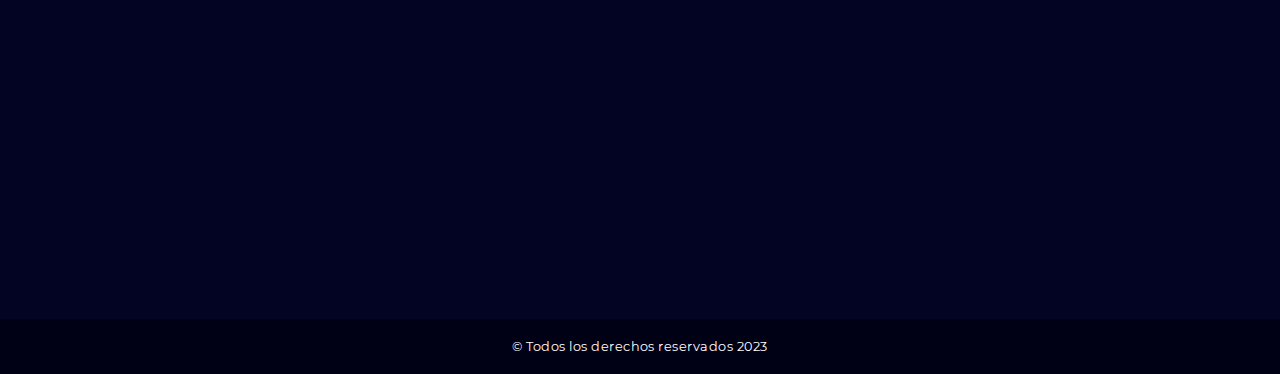
<file: gas/nosotros/index.html>
<!DOCTYPE html>
<html lang="en">
<head>
    <meta charset="UTF-8">
    <meta http-equiv="X-UA-Compatible" content="IE=edge">
    <meta name="viewport" content="width=device-width, initial-scale=1.0">
    <link rel="stylesheet" href="../src/css/main.css">
    <link rel="stylesheet" href="src/css/styles.css">
    <link rel="shortcut icon" href="../src/assets/logo.png" type="image/x-icon">
   <link rel="canonical" href="https://gasfiterensantiago.com/nosotros" />
    <meta name="description" content="Gasfiter en Santiago, realizamos destapes, servicios de gasfiteria urgente, atendemos emergencias, urgencias en todo Santiago centro."/>
    <meta name="keywords" content="Destapes, fugas de agua, alcantarillado, santiago, detección de fugas, reparaciones, emergencias, urgencias, gasfiteria, gasfiter, inicios, historia, nuestra empresa, nosotros"/>
    <meta name="robots" content="index"/>
    <!-- Etiquetas para Twitter-->
    <meta name="twitter:card" content="">
    <meta name="twitter:description" content="Gasfiter en Santiago, es una empresa que realiza destapes, servicios de gasfiteria urgente, atendemos emergencias, urgencias en todo Santiago centro.">
    <meta name="twitter:title" content="Gasfiter en Santiago | Santiago">
    <meta name="twitter:site" content="@">
    <meta name="twitter:image" content="">
    <meta name="twitter:creator" content="">
        <!-- Etiquetas para Facebook-->
    <meta property="og:title" content="Gasfiter | Gasfiter en Santiago | Nosotros">
    <meta property="og:description" content="Gasfiter en Santiago, es una empresa que realiza destapes, servicios de gasfiteria urgente, atendemos emergencias, urgencias en todo Santiago centro.">
    <meta property="og:url" content="https://gasfiterensantiago.com/nosotros">
    <meta property="og:site_name" content="Gasfiter en Santiago | Santiago">
    <meta property="og:image" content="https://gasfiterensantiago.com/src/assets/logo.png">
    <title>Gásfiter | Gasfiter en Santiago | Nosotros</title>
</head>
<body>
    <div class="whatsappBtn">
        <a href="https://wa.me/56994171967" target="_blank">
            <img class="whatsappImg" src="../src/assets/whatsapp.svg" alt="whatsapp image ico"/>
        </a>
    </div>
    <header class="header">
        <div class="header-background">
            <img class="header-background__img" src="src/assets/bg1.jpg" alt="">
        </div>
        <div class="menu">
            <div class="container">
                <div class="logo"><img class="logo__img" src="../src/assets/logo.png" alt=""></div>
                <nav class="menu__nav">
                    <ul class="menu__items">
                        <li class="menu__item"><a class="menu__item-link" href="../">INICIO</a></li>
                        <li class="menu__item"><a class="menu__item-link" href="../nosotros">NOSOTROS</a></li>
                        <li class="menu__item"><a class="menu__item-link" href="../index.html#services">SERVICIOS</a></li>
                        <li class="menu__item"><a class="menu__item-link" href="../contacto">CONTACTO</a></li>
                        <li class="menu__item"><a class="menu__item-link button-link emergency-button" href="tel:56994171967"><span class="button-shine"></span><img src="../src/assets/phone.svg">Emergencia</a></li>
                    </ul>
                </nav>
                <div class="menu-hamburguer">
                    <div class="menu-hamburguer__line"></div>
                    <div class="menu-hamburguer__line"></div>
                    <div class="menu-hamburguer__line"></div>
                </div>
            </div>
        </div>
        <div class="header-text">
            <div class="container">
                <div class="header-text__content">
                    <h1 class="header-title">Sobre <span class="header-text__contrast">nosotros</span></h1>
                </div>
            </div>
        </div>
    </header>


    <main class="main">
        <div class="about">
            <div class="water-background">
                <img src="src/assets/water2.png" alt="" class="water-background__img">
            </div>
            <div class="container">
                <div class="background-text">
                    <h2 class="background-text__content">NOSOTROS</h2>
                </div>
                <div class="about__section first-section">
                    <div class="about__section-texts">
                        <h2 class="about__section-title"><span class="header-text__contrast">Somos una empresa</span></h2>
                        <p class="about__text-paragraph">
                            Con mas de 20 años de trayectoria en el corazón de Santiago. Nuestros técnicos gasfíters, son verdaderos profesionales, que han sido parte de innumerables historias de emergencias resueltas con éxito. Ya sea una fuga de agua en plena madrugada o una urgencia en pleno invierno, estamos aquí para solucionarlo. Nuestra experiencia en servicios de gasfitería nos respalda, brindando servicios confiables y de calidad. La confianza que miles de clientes han depositado en nosotros a lo largo de los años es nuestra mayor satisfacción, siempre puedes contar con nosotros.
                        </p>
                    </div>
                    <div class="about__img">
                        <img class="about__img-content" src="src/assets/img1.jpg" alt="">
                    </div>
                </div>
                <div class="about__section second-section">
                    <div class="about__section-texts">
                        <h2 class="about__section-title"><span class="header-text__contrast">Nuestro trabajo</span></h2>
                        <p class="about__text-paragraph">Tenemos un compromiso con la excelencia, equipados con las últimas tecnologías, abordamos emergencias y urgencias de gasfitería con precisión. Desde destapes de cañerías hasta localización de fugas de agua, ofrecemos soluciones integrales, las 24 horas del día los 7 días de la semana. Tambien, somos especialistas en instalación de artefactos de grifería y mantenimiento general. En cada proyecto, nuestro enfoque es brindar calidad y confianza a nuestros clientes, nuestros técnicos profesionales gasfiter estan listos para atender cualquier necesidad o urgencia.</p>
                    </div>
                    <div class="about__img">
                        <img class="about__img-content" src="src/assets/img2.jpg" alt="">
                    </div>
                </div>
            </div>
        </div>
        <div class="banner section-container">
            <div class="container">
                <div class="wave">
                    <img src="../src/assets/wave.png" alt="" class="wave__img">
                </div>
                <h3 class="banner__text">Contactanos para agendar una visita</h3>
                <div class="banner__buttons">
                    <div class="button"><a href="../contacto/" class="button-link"><span class="button-shine"></span>Contacto</a></div>
                    <div class="button"><a href="tel:56994171967" class="button-link"><span class="button-shine"></span>Llamar</a></div>  
                </div>
            </div>
        </div>
        <div class="social-network section-container">
            <div class="container">
                <div class="social-network__item social-network__text">Siguenos en nuestras redes</div>
                <div class="social-network__links">
                    <div class="social-network__item">
                        <a href="#" class="social-network__link">
                            <svg xmlns="http://www.w3.org/2000/svg" class="social-network__ico" width="24" height="24" viewBox="0 0 24 24"><path fill="darkblue" d="M22 12c0-5.52-4.48-10-10-10S2 6.48 2 12c0 4.84 3.44 8.87 8 9.8V15H8v-3h2V9.5C10 7.57 11.57 6 13.5 6H16v3h-2c-.55 0-1 .45-1 1v2h3v3h-3v6.95c5.05-.5 9-4.76 9-9.95z"/></svg>
                            <div class="social-network__circle"></div>
                        </a>

                    </div>
                    <div class="social-network__item">
                        <a href="#" class="social-network__link">
                            <svg xmlns="http://www.w3.org/2000/svg" class="social-network__ico" width="24" height="24" viewBox="0 0 24 24"><path fill="darkblue" d="M7.8 2h8.4C19.4 2 22 4.6 22 7.8v8.4a5.8 5.8 0 0 1-5.8 5.8H7.8C4.6 22 2 19.4 2 16.2V7.8A5.8 5.8 0 0 1 7.8 2m-.2 2A3.6 3.6 0 0 0 4 7.6v8.8C4 18.39 5.61 20 7.6 20h8.8a3.6 3.6 0 0 0 3.6-3.6V7.6C20 5.61 18.39 4 16.4 4H7.6m9.65 1.5a1.25 1.25 0 0 1 1.25 1.25A1.25 1.25 0 0 1 17.25 8A1.25 1.25 0 0 1 16 6.75a1.25 1.25 0 0 1 1.25-1.25M12 7a5 5 0 0 1 5 5a5 5 0 0 1-5 5a5 5 0 0 1-5-5a5 5 0 0 1 5-5m0 2a3 3 0 0 0-3 3a3 3 0 0 0 3 3a3 3 0 0 0 3-3a3 3 0 0 0-3-3Z"/></svg>
                            <div class="social-network__circle"></div>
                        </a>
                    </div>
                </div>

            </div>
        </div> 
    </main>
    <footer class="footer section-container">
        <div class="container">
            <div class="footer_content">
                <div class="footer__left">
                    <div class="footer__logo">
                        <img class="footer__logo-img" src="../src/assets/logo.png" alt="">
                        <div class="footer__left-text">
                            <h2 class="footer-text"><span class="header-text__contrast"></span></h2>
                        </div>
                    </div>
                    <div class="footer__about">
                        <div class="footer__about-text">
 "Gasfiter en Santiago" con más de 20 años de experiencia, es tu experto en gasfitería urgente. Ofrecemos servicios 24 horas, en Santiago de Chile, incluyendo detección de fugas de agua, destapes de cañerías y alcantarillado, instalación de artefactos de grifería y mas. Confía en nuestros técnicos profesionales de la gasfitería para soluciones eficientes y rápidas.
                        </div>
                    </div>
                </div>
                <div class="footer__mid">
                    <div class="footer__title">
                        <h3 class="footer__title-text">Servicios</h3>
                    </div>
                    <ul class="footer__list">
                        <li class="footer__list-item">Destape de cañerías</li>
                        <li class="footer__list-item">Emergencias</li>
                        <li class="footer__list-item">Mantenimiento</li>
                        <li class="footer__list-item">Detección de fugas</li>
                        <li class="footer__list-item">Reparaciones</li>
                        <li class="footer__list-item">Instalación de griferias</li>
                    </ul>
                </div>
                <div class="footer__right">
                    <div class="footer__title">
                        <h3 class="footer__title-text">Enlaces</h3>
                    </div>
                    <ul class="footer__list">
                        <li class="footer__list-item">
                            <a href="../" class="footer__list-item-link">Inicio</a>
                        </li>
                        <li class="footer__list-item">
                            <a href="../nosotros" class="footer__list-item-link">Nosotros</a>
                        </li>
                        <li class="footer__list-item">
                            <a href="../index.html#services" class="footer__list-item-link">Servicios</a>
                        </li>
                        <li class="footer__list-item">
                            <a href="../contacto" class="footer__list-item-link">Contacto</a>
                        </li>
                    </ul>
                </div>
                <div class="footer__info">
                    <div class="footer__title">
                        <h3 class="footer__title-text">Llamanos ahora!</h3>
                    </div>
                    <div class="footer__info-tel">
                        <a href="tel:56994171967" class="footer__info-text"><img class="footer__info-ico" src="../src/assets/phone.svg">+56 9 9417 1967</a>
                    </div>
                    <div class="footer__info-mail">
                        <a  href="mailto:gasfiterensantiago@gmail.com" class="footer__info-text"><img class="footer__info-ico" src="../src/assets/mail.png">gasfiterensantiago@gmail.com</a>
                    </div>
                </div>
            </div>
        </div>     
    </footer>
    <div class="footer__privacity">
        <p class="footer__privacity-text">© Todos los derechos reservados 2023</p>
    </div>   
    <script src="../src/js/main.js"></script>
    <script src="../src/js/scripts.js"></script>
</body>
</html>
</file>
<file: css/styles.css>
@font-face {
    font-family: 'montserrat';
    src: url('../assets/fonts/Montserrat-Regular.otf');
  }
*{
    margin: 0;
    padding: 0;
    box-sizing: border-box;
    list-style: none;
    font-family: montserrat, sans-serif;
    font-family: 16px;
}
/*------------------SETTERS----------------*/
:root{
    --color-primary: red;
    --color-primary-hover: yellow;
    --color-secundary: blue;
    --color-secundary-hover: green;
    --maxWidth: 1920px;
    --minWidth: 320px;
    --padding-s: 0 20px;
    --padding-m: 0 40px;
    --padding-l: 0 80px;
    --padding-xl:0 140px;
    --header: rgb(10, 0, 14);
    --about: rgb(36, 0, 51);
    --projects: rgb(19, 0, 27);
    --skills: rgb(14, 0, 20);
    --contact: rgb(10, 0, 14);
    --footer: rgb(6, 0, 8);
}
html{
    scroll-behavior: smooth;
    font-size: 16px;
    /* background-color: rgb(0, 5, 10); */
    background: var(--header);
    -webkit-tap-highlight-color: rgba(0,0,0,0); 
 /*    rgba(147,206,236,1) */
}
.hide__scroll{
    overflow-y: hidden;
}
.flex_container{
    display: flex;
    flex-direction: column;
    align-items: center;
    min-width: var(--minWidth);
}
.flex-container{
    display: flex;
    flex-direction: column;
    align-items: center;
    min-width: var(--minWidth);

}
.header{
    min-height: 100vh;
    display: flex;
    align-items: center;
    background: var(--header);
    min-width: var(--minWidth);
    position: relative;
    max-height: 900px;
    overflow: hidden;
}
a{
    text-decoration: none;
    color: white;
}
.container{
    width: 100%;
/*     padding: var(--padding-xl); */
    padding: var(--padding-s);
    max-width: var(--maxWidth);
    min-width: var(--minWidth);
    position: relative;
}
/*-------------------MENU-------------------*/
.menu{
    width: 100%;
    position: fixed;
    top: 0;
    left: 0;
    z-index: 1000;
    background: rgba(28, 0, 38, 0.333);
/* display: none; */
}
.menu__mobile--open{
    height: 100%;
    position: fixed;
}
.menu__container{
    width: 100%;
    height: 100%;
    position: relative;
    display: grid;
    grid-template-columns: 100px 1fr 150px;
    justify-items: end;
    align-items: center;
    /* padding: 5em 0; */
/*     height: 100%; */
/*     background: rgb(35, 0, 51); */
}

.navbar{
    height: 100%;
    width: 100%;
/*     padding: 0.5em 0; */
/*     background: blue; */
    display: flex;
    flex-direction: column;   
}
.navbar__header{
    display: flex; 
    justify-content: space-between; 
    align-items: center;
/*     height: 100%;  */
    height: 4em;
    width: 100%;
    position: relative;
    z-index: 1000;
    position: fixed;
    padding: var(--padding-s);
    margin-top: 1em;
    left: 0;
    top: 0;
    pointer-events: none;
}

.hamburguer-btn{
    position: relative;
    height: 20px;
    width: 30px;
    display: flex;
    flex-direction: column;
    justify-content: space-between;
    align-items: center;
    cursor: pointer;
    transition: 0.3s linear;   
    z-index: 10000; 
    pointer-events: visible;
}
.hamburguer-btn__line{
    content: '';
    height: 3px;
    background: white;
    display: block;
    width: 70%;
    position: relative;   
    transition: 0.3s linear; 
    border-radius: 0.1em;
    z-index: 10;
}
.hamburguer-btn__line:nth-child(2){
    width: 100%;
}
.hamburguer--rotate {
    transform: rotate(90deg);
}
.hamburguer-btn__line0{
    transform: rotateZ(45deg) translateY(200%) translateX(28%);
}
.hamburguer-btn__line1{
    opacity: 0;
    transform: translateX(50%);
}
.hamburguer-btn__line2{
    transform: rotateZ(-45deg) translateY(-200%) translateX(28%);
}
.navbar__items{
    list-style: none;
    z-index: 10;
    display: flex;
    flex-direction: column;
    justify-content: center;
    align-items: center;
    width: 100%;;
    flex-grow: 1;
/*     overflow-y: auto; */
    padding: 1em 0;
 /*    gap: 1em; */
    height: 100%;
    transform: translateX(-100%);
    position: fixed;
    transition: 0.3s linear;
    left: 0;
    top: 0;
    background: rgba(17, 0, 22);
}
.navbar__items__layout{
    content: '';
    height: 100%;
    width: 100%;
    display: block;
    position: fixed;
    top:0;
    left: 0;
    z-index: 1000;
    transform: translateX(-100%);
    background: rgb(29, 0, 37);
    transform-origin: left center;
}

.navbar__items__layout--animation{
    animation: navbar__items__translate 1s cubic-bezier(0.075, 0.82, 0.165, 1) forwards;
}
@keyframes navbar__items__translate {
    0%{
        transform: translateX(-100%);
    }50%{
        transform: translateX(0%);
    }100%{
        transform: translateX(100%);
    }
}
.navbar__items--open{
    transform: translateX(0);
}
.navbar__logo{
    position: relative;
    display: flex;
    justify-content: center;
    align-items: center;
    width: 3em;
    height: 3em;
    padding: 0.5em;
    background: rgba(255, 255, 255, 0.2);
    backdrop-filter: blur(40px);
    border: 2px solid transparent;
    border-radius: 50%;
    pointer-events: visible;
    cursor: pointer;
}
.navbar__logo-link{
    width: 100%;
    transform: translateX(5%);
}
.navbar__logo-link,
.navbar__logo-img{
    height: 100%;
}
.navbar__item{
 /*    margin-left: 2.5em; */
    font-size: 0.9em;
    letter-spacing: 0.1em;
    position: relative;
    display: flex;
    align-items: center;
    justify-content: center;
    margin-bottom: 1em;
    z-index: 10000;
}
.navbar__items__bg{
    min-width: var(--minWidth);
    content: '';
    display: block;
    position: fixed;
    height: 100%;
    width: 100vw;
    bottom: 0;
    left: 0;
    z-index: 1;
    opacity: 1;
/*     transform: translateY(50%); */
}
.navbar__items__bg div{
    height: 100%;
    width: 100%;
    display: flex;
    align-items: flex-end;
    justify-content: center;
}
.navbar__items__bg svg{
    width: auto;
    height: 60%;
    opacity: 0.7;
    transform: translateY(25%);
}
.navbar__item a{
    color: rgb(255, 255, 255);
    transition: 0.3s ease;
    position: relative;
    display: block;
    width: 100%;
}
.navbar__item a span:nth-child(1){
    display: block;
    height: 100%;
    width: 100%;
    position: absolute;
    opacity: 0.4;
    transition: 0s ease;
    z-index: 1;
}
.navbar__item a span:nth-child(2){
    position: relative;
    z-index: 100;
    opacity: 0.4;
    transition: 0.5s ease;
}
.navbar__item:hover span:nth-child(1){
    opacity: 0;
    transform: scale(1.7);
    transition: 0.5s ease;
}
.navbar__item:hover span:nth-child(2){
    opacity: 1;
    filter: drop-shadow(0 0 5px white);
}
.unfocus{
    opacity: 0.4;
}
.focus{
    opacity: 1;
}

/*-------------------HEADER TEXT-------------------*/

.main-header{
    width: 100%;
    min-height: 100vh;
    height: 100%;
    display: grid;
    padding-top: 4em;
/*     grid-template-rows: 1fr 4em;
    grid-template-columns: 1fr 1fr;
    grid-template-areas: "text logo"
                         "social social"; */
    grid-template-rows: 1fr 1fr 3em;
    grid-template-columns: 1fr;
    grid-template-areas: "logo"
                         "text"
                         "social";
    gap: 3em;
/*     background: green; */
overflow: hidden;
}
.main-header.container{
    padding: 0;
    padding-top: 4em;
}
.main-header__text{
    width: 100%;
    height: 100%;
    display: flex;
    align-items: center;
/*     justify-content: center; */
    grid-area: text;
 /*    background-color: green; */
    flex-grow: 1;
}
.main-header__text-container{
/*     width: 70%; */
    width: 100%;
    max-width: 900px;
    align-items: center;
  /*   padding: 10em 6em; */
/*     justify-content: center; */
    color: white;
  /*   background-color: purple; */
}
.main-header__text-content{
    min-width: initial;
}
.main-header__h1{
   /*  font-size: 2.8em; */
    margin-top: 0.4em;
    letter-spacing: 0.05em;
    color: rgb(79, 243, 161);
    font-size: 1.2em;
    text-align: center;
}
.main-header__h2{
    /* font-size: 1.5em; */
    letter-spacing: 0.1em;
    margin-bottom: 0.2em;
    font-size: 0.9em;
}
.main-header__h3{
  /*   font-size: 1em; */
    font-size: 0.8em;
    letter-spacing: 0.1em;
    color:rgb(185, 185, 185);
    margin-bottom: 0.2em;
}
.button_container,
.button{
    margin-top: 1.5em;
}
.button_container a,
.button__content{
/*     font-size: 1.2em; */
    font-size: 0.75em;
    letter-spacing: 0.1em;
    padding: 0.65em 1em;
    border-radius: 2em;
    background-image: linear-gradient( to top, rgb(140, 34, 182) 30%,  rgb(192, 50, 248));
    position: relative;
    display: flex;
    justify-content: center;
    align-items: center;
    overflow: hidden;
    color: white;
}
.fade-btn{
    position: absolute;
    top: 0;
    left: 0;
    opacity: 0.8;
    background-image: linear-gradient(to top, rgba(210, 96, 255, 0.3), rgb(235, 183, 255),rgba(210, 96, 255, 0.3));
/*     background-image: linear-gradient(45deg, rgba(255, 255, 255, 0.3), rgba(255, 255, 255, 0.801),rgba(255, 255, 255, 0.3)); */
    width: 100%;
    height: 100%;
    content: '';
    display: block;
    transform: translateY(-100%);
    transition: 0.3s linear;
}
.action_btn:hover .fade-btn,
.button__content:hover .fade-btn{
    transform: translateY(100%);
}
 .action_btn:hover,
 .button__content:hover{
    background-image: linear-gradient( to top, rgb(192, 50, 248)  30%, rgb(140, 34, 182));
}
.header-bg{
    opacity: 0.13;
    z-index: -1;
    height: 100%;
    min-height: 100vh;
    display: flex;
    flex-direction: column;
    justify-content: center;
    overflow: hidden;
    padding: 0 !important;
}
.header-bg__svg{
    stroke-dasharray: 150;
    stroke-dashoffset: 300;
    animation: header_bg 10s linear infinite; 
    position: relative;
    z-index: 1;
    height: 100%;
}
.viewbox_svg_header{
    height: 100%;
   /*  width: 100%; */
}
@keyframes header_bg {
    100%{
        stroke-dashoffset: 0;
/*     stroke-dasharray: 300; */
    }
}
/*-------------------MAIN LOGO-----------------------*/

.main-logo{
    width: 100%;
    height: 100%;
    position: relative;
    pointer-events: none;
    z-index: 1;
/*     background: blue; */
    grid-area: logo;
/*     display: none; */
}
.main-logo__container{
    height: 100%;
    width: 100%;
    display: flex;
    justify-content: flex-end;
}
.main-logo__content{
    height: 100%;
    width: 100%;
    position: relative;
    display: flex;
    justify-content: center;
    align-items: flex-end;
/*     background: red; */
}
.logo{  
/*     height: 100%;
    width: 100%; */
    /* width: 90%; */
/*      clip-path: url('#logopath');  */
clip-path: polygon(63% 86%, 90% 52%, 90% 5%, 100% 0, 100% 55%, 65% 100%, 25% 73%, 29% 63%);
/*     position: absolute;
    top: 6em;
    right: 0; */
/*     display: flex; */
/*     width: 150px;
    height: 150px; */
    width: 145px;
    height: 150px;
/*     background: yellow; */
     transform: translateX(-20px);
}

.logo::before,
.lines_bg_container::before{
    content: '';
    display: block;
    background: linear-gradient(90deg, rgba(159,158,174,1) 0%, rgba(253,180,191,1) 8%, rgb(255, 171, 135) 16%, rgba(183,194,196,1) 36%, rgba(147,206,236,1) 39%, rgba(255,202,171,1) 66%, rgba(253,180,191,1) 72%, rgba(252,192,166,1) 77%, rgba(159,158,174,1) 100%);
    height: 100%;
    width: 100%;
    position: absolute;
    top:0;
    left: 0;
    transform: translateX(-100%);
}
.logo::before{
    animation: showLogo 2s linear forwards,
     animate 20s 2.5s linear infinite;
}

@keyframes animate{
    0%{
        background-position: 0 0;
    }100%{
        background-position: 900px 0;
    }
}

@keyframes showLogo {
    0%{
        transform: translateX(-100%);
        filter: blur(10px);
    }100%{
        transform: translateX(0);
        filter: blur(0);
    }
}
/*-------------------SOCIAL HEADER-------------------*/
.social{
    overflow: hidden;
    position: relative;
    content: '';
    height: 3em;
    width: 100%;
    grid-area: social;
    z-index: 100;
    padding: 0;   
}
.social__container{
    display: flex;
    align-items: center;
    justify-content: flex-end;
    height: 100%;
    width: 100%;
    padding: 0 !important;
}
.social-menu{
    display: grid;
    grid-template-columns: 1fr 1fr 1fr;
    width: 65%;
    max-width: 230px;
    padding-left: 1em;
    height: 100%;
    clip-path: polygon(10% 0, 100% 0, 100% 100%, 0 100%);
    background-color: var(--about);
    transform: translateY(1px);
/*     padding: 0 1.5em 0 2em; */
}
.social-menu__li{
    display: flex;
    justify-content: center;
    align-items: center;
}
.social-menu__link{
    opacity: 0.7;
/*     height: 35px;
    width: 35px; */
    height: 23px;
    width: 23px;
    position: relative;
    display: flex;
    align-items: center;
    justify-content: center;
    z-index: 10;
    border-radius: 50%;
}
.social-menu-img{
    height: 100%;
    filter: invert(98%) sepia(7%) saturate(403%) hue-rotate(276deg) brightness(119%) contrast(100%);
    position: relative;
    z-index: 100;
}
.social-menu-img--email{
    transform: scale(1.5);
}
.social-menu-img--whatsapp{
    transform: scale(1.2);
}
.test_container{
    height: 100%;
    min-height: 100%;
    position: absolute;
    top: 0;
    left: 0;
    width: 100%;
    z-index: 1;
    pointer-events: none;
}
.svg_container_bg{
    width: 100%;
    height: 100%;
    min-height: 100%;
    padding: 0;
}
.hexside_container,
.lines_bg_container{
    min-height: 100%;
    height: 100%;
    display: flex;
    align-items: center;
}
/*------------------ABOUT ME----------------*/

.about-me{
    background-color: var(--about);
    color: white;
    box-shadow: 0px 20px 10px var(--about);
    position: relative;
    z-index: 500;
}
.about-me__container{
    width: 100%;
    padding: 3em 0;
    position: relative;
    z-index: 1000;
}
.title-section{
    margin-bottom: 3em;
    display: flex;
    flex-direction: column;
    width: 100%;
}
.title-section__h2{
    /* font-size: 2.4em; */
    font-size: 1.4em;
    color: white;
    justify-self: flex-start;
    letter-spacing: 0.1em;
}
.title-section__line{
    width: 100%;
    margin-top: 0.1em;
    max-width: 30px;
    height: 3px;
    content: '';
    background: linear-gradient(90deg, rgba(159,158,174,1) 0%, rgba(253,180,191,1) 8%, rgb(255, 171, 135) 16%, rgba(183,194,196,1) 36%, rgba(147,206,236,1) 39%, rgba(255,202,171,1) 66%, rgba(253,180,191,1) 72%, rgba(252,192,166,1) 77%, rgba(159,158,174,1) 100%);  
}
.about-me__content{
    display: grid;
/*     grid-template-columns: 1fr 1fr; */
    grid-template-columns: 1fr;
    grid-template-rows: 220px 1fr;
    gap: 2em;
 /*    background: yellow; */
/*     gap: 2em; */
 /*    padding: 0 4em; */
 /*    margin-top: 2em; */
    width: 100%;
}
.about-me__text{
    width: 100%;
    display: flex;
    flex-direction: column;
    justify-content: center;
/*     margin-top: 2em; */
/*     padding: 0 2em; */
  /*   background: blue; */
}
.about-me__text p{
    font-size: 0.8em;
    letter-spacing: 0.15em;
    line-height: 1.6em;
    display: block;
}
.button--about-me{
    width: 100%;
    display: flex;
    justify-content: center;
    margin-top: 3em;
}

.text-bg{
    position: absolute;
    top: 0;
    left: 0;
    width: 100%;
    height: 100%;
/*     font-size: 12em; */
    font-size: 8em;
    display: flex;
    justify-content: flex-end;
    align-items: flex-end;
    overflow: hidden;
    z-index: 1;
}
.text-bg__content{
    pointer-events: none;
    color: white;
    background: -webkit-linear-gradient(#eee, rgba(174, 0, 255, 0.1));
    -webkit-background-clip: text;
    -webkit-text-fill-color: transparent;
    opacity: 0.05;
    animation: floatAnimation 30s linear infinite;
}

@keyframes floatAnimation {
    0%{
        transform: translate(0) scale(1);
    }25%{
        transform: translate(0, 10%) scale(1.1);
    }50%{
        transform: translate(10%, 10%) scale(1);
    }75%{
        transform: translate(10%, 0) scale(1.05);
    }100%{
        transform: translate(0) scale(1);
    }
}
.about-me__image{
    position: relative;
    display: flex;
    justify-content: center;
    align-content: center;
    height: 100%;
    width: 100%;
    margin-top: -0.7em;
}
.about-me__image svg{
    width: 100%;
    height: 100%;
    transform: translateX(0.7em) translateY(-0.5em);
 /*    transform: translateY(-1em); */
  /*   background: red; */
}
.about-me__shadow{
    content: '';
    display: block;
    height: 15%;
    width: 80%;
    max-width: 500px;
    background-image: radial-gradient( rgb(165, 37, 250), rgba(228, 188, 255, 0));
    position: absolute;
    bottom: 0;
    left: 0;
    border-radius: 50%;
    opacity: 0.5;
    filter: blur(15px);
}
.pincel__mango{
    transform: rotate(8deg);
    transform-box: fill-box;
    animation: rotatePincel 2s linear alternate-reverse infinite;
}
#cuadrado{
    transform-box: fill-box;
    transform-origin: 50%;
    transform: scale(0.8);
    animation: scaleSquare 2s linear alternate-reverse infinite;
}
.st37,.claw{
    transform-box: fill-box;
    animation: salute 5s linear alternate-reverse infinite;
}
.left__eye{
    transform-box: fill-box;
    transform-origin: 0 100%;
    transform: scaleY(1);
     animation: wink 5s linear alternate-reverse infinite;
}
.head__hair{
    transform-box: fill-box;
    transform-origin: 0 100%;
    animation: bouncing 2s linear alternate-reverse infinite;
}

@keyframes bouncing {
    0%{
        transform: rotate(0);
    }
    50%{
        transform: rotate(-15deg);
    }
    100%{
        transform: rotate(10deg);
    }
}
@keyframes wink {
    0%{
        transform: scaleY(0.1);
    }
    3%{
        transform: scaleY(1);
    }
    100%{
        transform: scaleY(1);
    }
}
@keyframes salute {
    0%{
        transform: translateY(-2em);
    }
    20%{
        transform: translateY(0);
    }
    100%{
        transform: translateY(0);
    }
}
@keyframes scaleSquare {
    100%{
        transform: scale(1);
    }
}
@keyframes rotatePincel {
    100%{
        transform:rotate(0deg);
    }
}
/*------------------PROJECTS----------------*/
.projects{
    position: relative;
    background: var(--projects);
    box-shadow: 0px 20px 10px var(--projects);
    z-index: 400;
}
.projects__container{
    width: 100%;
    padding-top: 5em;
    padding-bottom: 3em;
    display: flex;
    flex-direction: column;
    align-items: center;
    position: relative;
}

.projects__buttons{
    width: 100%;
    display: grid;
    gap: 1em;
    grid-template-columns: 1fr;
    position: relative;
    z-index: 100;
    justify-items: center;
}
.projects__buttons div{
    display: flex;
    justify-content: center;
}
.projects__buttons div:nth-child(1){
    justify-content: flex-end;
}
.projects__buttons div:nth-child(2){
    justify-content: flex-start;
}
.projects-grid{
    margin-top: 2.5em;
/*     padding: 0 3em; */
    display: grid;
/*     grid-template-columns: 1fr 1fr; */
    grid-template-columns: 1fr;
    width: 100%;
    /* gap: 6em; */
    gap: 2em;
}
.card{
    height: 170px;
    /* height: 280px; */
    width: 100%;
    position: relative;
    z-index: 100;    
    border-radius: 8px;
    overflow: hidden;
    display: flex;
    align-items: center;
}
.card__text-container{
    color: white;
/*     padding: 1em 2em 2.5em 2em; */
    padding: 0.6em 0.4em 0.6em 1em;
    width: 100%;
    transform: translateX(-3px);
    height: 102%;
    clip-path: polygon(0 0, 45% 0, 55% 70%, 50% 100%, 0 100%, 0% 50%);
    display: flex;
    flex-direction: column;
    justify-content: space-between;
    background-image: linear-gradient(55deg, rgb(8, 0, 12), rgb(58, 0, 85) 55%);
    transition: 0.7s 0.1s cubic-bezier(0.6, 0.2, 0.7, 1);
}
.card__image:hover .card__image-bg{
    transform: scale(1.05);
    transition: 0.7s ease;
    filter: blur(0);
}
.card__image:hover .card__icons--link{
    opacity: 0.7;
}

.card__image:hover + .card__text-container{
    clip-path: polygon(0 0, 0 0, 0 70%, 0 100%, 0 100%, 0% 50%);
}
.card__image:hover  + .card__text--right-card{
    clip-path: polygon(100% 0, 100% 0, 100% 70%, 100% 100%, 100% 100%, 100% 50%);
} 

/* .card__text,
.card__icons{
    width: 45%;
} */
.card__text{
    width: 45%;
}

.card__text{
    flex-grow: 1;
    display: flex;
    flex-direction: column;
    justify-content: center;
    gap: 1.5em;
/*     background: blue; */
}
.card__text-title{
    font-size: 0.9em;
    letter-spacing: 0.1em;
    color: rgb(79, 243, 161);
}
.card__text-content{
    font-size: 0.65em;
    letter-spacing: 0.1em;
    line-height: 1.4em;
/*     background: red; */
}
.card__image{
    height: 100%;
    width: 100%;
    position: absolute;
    left: 0;
    top: 0;
    z-index: -1;
/*     background: red; */
/*     overflow: hidden; */
}
.card__image-content{
    position: relative;
    height: 100%;
    width: 100%;
}
.card__icons{
/*     display: flex;
    justify-content: flex-end; */
    display: grid;
    grid-template-columns: repeat(auto-fit, 2em);
    justify-content: flex-end;
    padding: 1em 0.5em;
    align-content: flex-end;
    margin-top: 0.3em;
    position: absolute;
    height: 100%;
    width: 100%;
    gap: 0.8em;
    pointer-events: none;
    z-index: 10000;
    top: 0;
    left: 0;
}
.card__icons--link{
/*     margin-left: 2em; */
    border-radius: 50%;
    display: flex;
    justify-content: center;
    align-items: center;
    opacity: 0.5;
    transition: 0.3s ease;
    height: 24px;
    width: 24px;
}
.social-menu__link--square{
    border-radius: 0;
}
.card__icons--link:hover,
.social-menu__link:hover{
    box-shadow: 0px 0px 14px 1px rgba(255, 255, 255, 0.5) !important;
    opacity: 1 !important;
}
.card__icon{
    pointer-events: visible;
    position: relative;
    z-index: 1000;
    background: rgba(0, 0, 0, 0.3);
    border-radius: 50%;
    display: flex;
    justify-content: center;
    align-items: center;
    height: 24px;
    width: 24px;
    box-shadow: 0px 0px 4px 2px rgba(0, 0, 0, 0.3);

}
.card__icons img{    
    filter: invert(98%) sepia(7%) saturate(403%) hue-rotate(276deg) brightness(119%) contrast(100%);
    height: 25px;
    width: 25px;

}
.card__image-bg{
    height: 100%;
    width: 100%;
    object-fit: cover;
    object-position: top;
    filter: blur(5px);
}
.github__ico{
    display:  none;
}
.display__ico{
    display: flex;
}
.card__text--right-card{
    clip-path: polygon(100% 0, 55% 0, 45% 70%, 50% 100%, 100% 100%, 100% 50%);
    padding: 0.6em 1em 0.6em 0.4em;
    align-items: flex-end;
    background-image: linear-gradient(120deg, rgb(58, 0, 85) 35%, rgb(8, 0, 12));
    transform: translateX(3px);
}
.card__text--right-card .card__text{
    align-items: flex-end;
    text-align: end;
}
.card__text--right-card .card__text-content{
    text-align: end;
}
/* .card__text--right-card .card__icons{
    justify-content: flex-start;
} */
.card__icons--right-card{
    padding: 1em;
    justify-content: flex-start;
}
/*------------------SKILLS----------------*/
.skills{
    background-color: var(--skills);
    box-shadow: 0px 20px 10px var(--skills);
    position: relative;
    z-index: 300;
}
.skills__container{
    padding-top: 5em;
    padding-bottom: 4em;
    width: 100%;
}
.skill__svg-container{
    height: 100%;
    display: flex;
    justify-content: center;
    position: relative;
    z-index: 100;
}
.skill__svg-container svg{
    height: 100%;
    width: 100%;
}
/* .web__text{

    position: absolute;
    display: flex;
    justify-content: center;
    align-items: center;
    width: 100%;
    height: 100%;
}
.web__text span{
    transform: translateY(-160%);
    font-size: 1em;
    font-weight: bold;
} */
/*------------------CONTACT-----------------*/
.contact{
    background: var(--contact);
    overflow: hidden;
}
.contact__container{
    padding-top: 3em;
    padding-bottom: 5em;
    width: 100%;
    color: white;
}
.contact__title{
    font-size: 1.2em;
    text-align: center;
    color: rgb(79, 243, 161);
}
.contact__form-container{
    margin-top: 3em;
    display: flex;
    justify-content: center;
    position: relative;
    z-index: 100;
}
.form-contact{
    width: 100%;
    max-width: 380px;
    padding: 0.5em 1.2em;
    background-image: linear-gradient(30deg, rgb(28, 0, 41) , rgb(60, 0, 90));
    border-radius: 0.3em;
}
.form-contact input,
.form-contact textarea,
.form-contact button{
    outline: none;
    border: none;
    padding: 0.3em;
    border-radius: 0.2em;
    margin-top: 0.4em;
    font-size: 0.75em;
}
.form-contact label{
    letter-spacing: 0.1em;
    font-size: 0.7em;
}
.form-contact input{
    height: 25px;
}
.form-contact button{
    color: white;
}
form textarea{
    max-height: 90px;
}
.contact__form-container div{
    display: flex;
    flex-direction: column;
    margin: 1em 0;
}
.form-contact button{
    font-size: 0.8em;
    letter-spacing: 0.1em;
    font-weight: bold;
    cursor: pointer;
    padding: 0.5em 0;
    border-radius: 2em;
}

.notifications{
    width: 100%;
    position: relative;
    height: 40px;
    display: flex;
    justify-content: center;
    pointer-events: none;
}
.texto{
    min-height: 80px;
    max-height: 80px;
}
.notifications__text-container{
  top: 0;
  opacity: 0;
  display: flex;
  justify-content: space-between;
  border-radius: 5px;
  max-width: 350px;
  width: 100%;
  min-width: 300px; 
  margin: 5px 0;
  height: 40px;
  min-height: 40px;
  z-index: 1000;
  padding: 10px;
  position: fixed;
  transform: translateY(-10%);
  transition: 0.3s ease;
  color: white;
  }
  .display-notification{
    opacity: 1;
    transform: translateY(0);
  }
  #message-sent{
      background-color: rgb(1, 158, 1);
  }
  #message-error,
  #message-empty{
      background-color:red; 
  }
  #message-empty span{
      font-size: 0.9rem;
  }
  @keyframes aparecer{
      0%{
          transform: translateY(-10%);
      }80%{
          opacity: 1;
          transform: translateY(0);
      }100%{
          opacity: 0;
          transform: translateY(-10%);
      }
  }
  .notifications__text-container p{
   font-size: 0.9rem;
  }
  .palomita{
      display: flex;
      justify-content: center;
      align-items: center;
      background-color: white;
      width: 20px;
      height: 20px;
      border-radius: 50%;
      color: black;
  }



/*----------------FOOTER----------------*/
.footer{
    background: var(--footer);
}
.footer__container{
    padding: 1em 0;
    color: white;
    letter-spacing: 0.1em;
    display: flex;
    justify-content: space-between;
    align-items: center;
    font-size: 0.7em;
}
.social__container--footer{
    width: 50%;
    min-width: inherit;
}
.social-menu__li--footer{
    justify-content: flex-end;
}
.social-menu--footer{
    clip-path: none;
    background: transparent;
    width: 100%;
    max-width: 250px;
}
.footer__text{
    width: 50%;
}
.svg-text-skills{
    transform: translate(471px, 288px);
    font-size: 3em;
    font-weight: bold;
}
.bghexagon text{
    letter-spacing: 0.1em;
}
@media only screen and (min-width: 380px){
    .projects__buttons{
        gap: 2em;
    }
}

@media only screen and (min-width: 420px){
    .navbar__item{
        font-size: 1em;
    }
    .social-menu{
        width: 50%;
    }
    .text-bg{
        font-size: 10em;
    }
    .social-menu--footer{
        width: 100%;
    }
    .projects__buttons{
        gap: 3em;
    }
    .skill__svg-container svg{
        width: 80%;
    }
}

@media only screen and (min-width: 480px){
   .container{
    padding: var(--padding-m);
   }

}
@media only screen and (min-width: 600px){
    .menu{
        padding: 0.3em 0;
    }
    .navbar__header{
        padding: 0;
        margin-top: 0;
        position: relative;
        width: auto;
    } 
    .menu__mobile--open{
        height: inherit;
    }
    .navbar{
        flex-direction: row;
        align-items: center;
        height: 100%;
    }
    .navbar__item{
        height: 100%;
        display: flex;
        margin-bottom: 0;
        margin-left: 2em;
        font-size: 0.65em;
        letter-spacing: 0.2em;
    }
    #hamburguer-btn{
        display: none;
    }
    .menu__container{
        grid-template-columns: 1fr;
    }
    .navbar__items{
        flex-direction: row;
        justify-content: flex-end;
        transform: translateX(0);
        position: relative;
        background: transparent;
    }
    .navbar__items__bg{
        display: none;
    }
    .navbar__items__layout{
        display: none;
    }
    .main-logo{
        transform: scale(1.2);
    }
    .projects__buttons{
        gap: 4em;
    }
    .projects-grid{
        padding: 0 2em;
    }
    .skill__svg-container svg{
        width: 70%;
    }
}
@media only screen and (min-width: 768px){
    .main-header{
        display: grid;
        grid-template-columns: 1fr 1fr 1fr;
        grid-template-rows: 1fr 3em;
        grid-template-areas: "text text logo"
                             "social social social";
        gap: 0;
    }
    .main-header__text{
        justify-content: center;
    }
    .main-header__text-content{
        padding: 8em 0;
    }
    .main-header__h1{
         text-align: left;
     }
     .button_container a,
     .button__content{
         font-size: 0.65em;
         letter-spacing: 0.15em;
         padding: 0.55em 1em;
     }
    .logo{
        transform: scale(2) translateX(-24%);
    }
    .main-header__text-container{
        padding-right: 0;
    }
    .main-header__text-content {
        justify-content: center;
        align-items: flex-start;
    }
    .main-logo__content {
        align-items: center;
    }
    .main-header__text,
    .main-logo{
        padding: var(--padding-m)
    }
    .about-me__content{
        display: grid;
        grid-template-columns: 1fr 1fr;
        grid-template-rows: 1fr;
        gap: 0;
        width: 100%;
        padding: 0 2em;
        align-items: center;
    }
    .about-me__image{
        height: 90%;
        width: 90%;
    }
    .about-me__text p{
        font-size: 0.7em;
        letter-spacing: 0.2em;
    }
    .button--about-me{
        margin-top: 2em;
    }
    .projects-grid{
        padding: 0;
        grid-template-columns: 1fr 1fr;
        width: 100%;
        gap: 2em;
    }
    .skill__svg-container svg{
        width: 60%;
    }
}

@media only screen and (min-width: 993px){
    .container{
        padding: var(--padding-l);
    }
    .header-bg__svg{
        height: initial;
        width: 100%;
    }
    .main-header__h1{
       font-size: 1.6em;
    }
    .logo{
       transform: scale(2.2) translateX(-35%);
    }
    .main-header__text{
        padding-left: 2em;
    }
    .projects-grid{
        padding: 0 3em;
        gap: 4em;
        margin-top: 3em;
    }

    .skill__svg-container svg{
        width: 55%;
    }
}
@media only screen and (min-width: 1360px){
    .container{
        padding: var(--padding-xl);
    }
    header{
/*         height: 100vh;
        max-height: 1000px;
        min-height: 660px; */
    }
    .logo{
        transform: scale(2.2) translateX(-45%);
     }
     .main-header__text{
         padding-left: 4em;
     }
}
@media only screen and (min-width: 1600px){
    *{
        font-size: 18px;
    }
    .svg-text-skills{
        transform: translate(468px, 288px);
        font-size: 2.8em;
    }
    .form-contact{
        max-width: 425px;
    }
    .card{
        height: 190px;
    }
    .navbar__items{
        gap: 1em;
    }
    .navbar__item{
        font-size: 0.4em;
    }
}

 @media only screen and (min-width: 2040px){
    .header,
    .main-header{
        min-height: 50vh;
    }
    *{
        font-size: 20px;
    }
    .card{
        height: 210px;
    }
    .svg-text-skills{
        transform: translate(468px, 288px);
        font-size: 2.5em;
    }
}
</file>
<file: gas/src/css/main.css>
@font-face {
    font-family: montserrat;
    src: url(../assets/Montserrat-Regular_0.otf);
}
@font-face{
    font-family: montserratbold;
    src: url(../assets/Montserrat-Bold_0.otf);
}
*{
    box-sizing: border-box;
    margin: 0;
    padding: 0;
    font-size: 16px;
    font-family: montserrat;
}
html{
    scroll-behavior: smooth;
    min-width: 320px;
}
:root{
    --min-padding: 20px;
    --mid-padding: 40px;
    --normal-padding: 80px;
    --big-padding: 120px;
    --giant-padding: 160px;
    --text-min: 0.8em;
    --text-mid: 0.9em;
    --subtitles: 1.1em;
    --titles: 1.2em;
    --contrast-color: rgb(161, 161, 252);
    --text-grey: rgb(209, 209, 209);
}

/* WHATSAPP */
.whatsappBtn{
    position: fixed;
    z-index: 100000;
    right: 2em;
    bottom: 2em;
    width: 2.5em;
    height: 2.5em;
    transform: translate(4em, 4em);
    animation: showWhatsapp 1s ease forwards;
    pointer-events: visible;
}  
.whatsappBtn:hover .whatsappImg{
    transform: scale(1.05);
}
.whatsappImg{
    height: 100%;
    width: 100%;
    transition: 0.3s ease;
}
@keyframes showWhatsapp {
    25%{
        transform: translate(1em , 4em);
    }
    50%{
        transform: translate(2em, 2em);
    }
    100%{
        transform: translate(0);
    }
}
/*-----------GLOBALES-----------*/
a{
    text-decoration: none;
    color: white;
}
.text-common{
    color: rgb(231, 231, 231);
}
.menu{
    position: fixed;
    display: flex;
    width: 100%;
    justify-content: center;
    height: 80px;
    border-radius: 10px;
    z-index: 1000000;
    transition: 0.3s ease;
    padding-right: var(--min-padding) !important;
    padding-left: 0px !important;
}
.menu .container{
    display: flex;
    width: 100%;
    justify-content: space-between;
    align-items: center;
}
.menu-hamburguer{
    position: fixed;
    height: 30px;
    width: 40px;
    right: 20px;
    top: 35px;
    display: flex;
    flex-direction: column;
    justify-content: space-between;
    cursor: pointer;
    z-index: 100000000000;
}
.menu-hamburguer *{
    pointer-events: none;
}
.menu-hamburguer__line{
    content: '';
    display: block;
    height: 5px;
    width: 100%;
    border-radius: 5px;
    background: white;
    border: 1px solid black;
}
.logo{
    height: 60px;
    position: relative;
    z-index: 1000000000;
}
.logo__img{
    height: 100%;
    object-fit: contain;
}
.menu__nav{
    align-items: center;
    display: flex;
    position: fixed;
    top: 0;
    left: 0;
    height: 100vh;
    width: 100%;
    z-index: 100000000;
    justify-content: center;
    background-color: #05565c9f;
    backdrop-filter: blur(5px);
    opacity: 0;
    transform: translateX(100%);
    transition: 0.3s linear;
}
.showMenu{
    transform: translateX(0);
    opacity: 1;
}
.hideScroll{
    overflow: hidden;
}
.menu__items{
    list-style: none;
    display: flex;
    align-items: center;
    gap: 1em;
    flex-direction: column;
}
.menu__item-link{
    color: white;
    letter-spacing: 0.05em;
    font-size: 0.8em;
    display: flex;
    align-items: center;
    gap: 0.2em;
    border-bottom: 3px solid transparent;
    padding-bottom: 5px;
    transform: translateY(5px);
    transition: 0.3s ease;
}
.menu__item-link:hover{
    border-bottom: 3px solid var(--contrast-color);
}
.menu__item:last-child .menu__item-link{
    transform: translateY(0px);
}
.menu__item:last-child .menu__item-link:hover{
    border-bottom: 3px solid transparent;
    transform: translateY(-5px);
}
.menu__item-link .text-common{
    font-size: 1em;
    margin-left: 0.3em;
}
/*------------Sections-----------------*/
.main{
    display: flex;
    flex-direction: column;
    align-items: center;
}
.container{
    max-width: 1920px;
    width: 100%;
}
/*--------BUTTONS------------*/

.button{
    display: flex;
    width: 100%;
}
.button-link{
    display: flex;
    align-items: center;
    justify-content: center;
    letter-spacing: 0.1em;
    padding: 0.7em 0.9em;
    background-image: linear-gradient(to right, red, rgb(212, 138, 0));
    font-size: 0.8em;
    border-radius: 20px;
    position: relative;
    overflow: hidden;
    transition: 0.3s linear;
}
.button-link:hover{
    transform: translateY(-3px);
    box-shadow: 0px 2px 10px rgba(0, 0, 0, 0.3);
}
.button-shine{
    content: '';
    background-image: linear-gradient(-45deg, transparent 30%, rgba(255, 255, 255, 0.308), transparent 70%);
    z-index: 1;
    top: 0;
    left: 0;
    height: 100%;
    width: 100%;
    display: block;
    position: absolute;
    transform: translateX(-100%);
    transition: 0.3s linear;
    pointer-events: none;
}
.button-link:hover .button-shine{
    transform: translateX(100%);
}
.emergency-button{
    display: flex;
    gap: 0.5em;
    box-shadow: 0 0 8px 3px transparent;
    animation: shineButton 3s alternate-reverse infinite;
}
.emergency-button img{
    animation: shake 5s infinite alternate-reverse;
}
/*--------------HEADER----------------*/
.header{
    max-height: 1080px;
    width: 100%;
    position: relative;
    padding: 20px;
    padding-top: 15px;
}
/*------------------BANNER------------------*/
.banner{
    padding: var(--min-padding);
    padding-top: var(--mid-padding);
    padding-bottom: var(--mid-padding);
    background: rgb(7, 74, 83);
    background: rgb(17, 36, 39);
    width: 100%;
    display: flex;
    justify-content: center;
    position: relative;
    overflow: hidden;
}
.banner__text{
    font-weight: bold;
    letter-spacing: 0.03em;
    text-align: center;
    color: white;
    opacity: 0;
    transform: translateX(-200px);
}
.banner .container{
    display: flex;
    flex-direction: column;
    align-items: center;
}
.wave{
    position: absolute;
    top: 0;
    width: 100%;
    height: 100%;
}
.wave__img{
    width: 100%;
    height: 100%;
    object-fit: cover;
    opacity: 0.7;
    filter: blur(5px);
    pointer-events: none;
    transform: translateX(20px);
}
.banner__buttons{
    display: flex;
    width: 100%;
    justify-content: center;
    align-items: center;
    gap: 2em;
    margin-top: 1.5em;
    opacity: 0;
    transform: translateX(200px);
}
.banner .button{
    width: auto;
}
.banner .button-link{
    font-size: 0.7em;
}
/*-------------------SOCIAL NETWORK------------------*/
.social-network{
    padding: var(--min-padding);
    background: rgb(0, 29, 36);
    display: flex;
    justify-content: center;
    width: 100%;
}
.social-network .container{
    display: flex;
    justify-content: center;
    align-items: center;
    list-style: none;
    gap: 2em;
    width: 100%;
}
.social-network__item{
    display: flex;
    align-items: center;
    color: var(--contrast-color);
    font-weight: bold;
}
.social-network__text{
    opacity: 0;
    transform: translateY(-50px);
}
.social-network__links{
    display: flex;
    justify-content: center;
    gap: 1em;
    opacity: 0;
    transform: translateY(50px);
}
.social-network__link{
    background: white;
    height: 40px;
    width: 40px;
    display: flex;
    justify-content: center;
    align-items: center;
    border-radius: 50%;
    position: relative;
    outline: none;
    border: none;
}
.social-network__ico{
    height: 16px;
    position: relative;
    z-index: 1000;
}
.social-network__circle{
    pointer-events: none;
    content: '';
    background: var(--contrast-color);
    height: 0;
    width: 0;
    display: block;
    position: absolute;
    z-index: 10;
    transition: 0.3s linear;
    border-radius: 50%;
    outline: none;
    border: none;
}
.social-network__item:hover .social-network__circle{
    height: 105%;
    width: 105%;
}
.social-network__item:hover .social-network__ico path{
   fill: white;
}
/*------------------FOOTER--------------------*/
.footer{
    padding: var(--min-padding);
    padding-top: var(--mid-padding);
    padding-bottom: var(--mid-padding);
    background: rgb(3, 3, 36);
    color: white;
    width: 100%;
    display: flex;
    flex-direction: column;
    align-items: center;
}
.footer_content{
    display: grid;
    grid-template-columns: 1fr 1fr;
    grid-template-areas: "left left"
                         "mid mid"
                         "right right"
                         "info info";
    width: 100%;
    gap: 40px;
    opacity: 0;
}
.footer__left{
    grid-area: left;
    display: flex;
    flex-direction: column;
    align-items: flex-start;
}
.footer__logo{
    display: flex;
    align-items: center;
    justify-content: center;
    gap: 20px;
}
.footer__logo-img{
    height: 100px;
}
.footer-text{
    font-size: var(--titles);
}
.footer__about{
    margin-top: 1em;
}
.footer__about-text{
    font-size: var(--text-mid);
}
.footer__mid{
    display: flex;
    flex-direction: column;
    gap: 0.5em;
    grid-area: mid;
    border: dashed 1px grey;
    align-items: center;
    padding: 20px 10px;
}
.footer__mid,
.footer__right{
    justify-content: center;
}
.footer__title{
    font-size: 1em;
}
.footer__list{
    list-style: none;
    display: flex;
    flex-direction: column;
    gap: 0.3em;
}
.footer__list-item{
    font-size: var(--text-mid);
    color: var(--text-grey);
    display: flex;
    justify-content: center;
    letter-spacing: 0.05em;
}
.footer__list-item-link{
    font-size: 1em;
    width: 100%;
    display: flex;
    justify-content: center;
    align-items: center;
    color: var(--text-grey);
}
.footer__list-item-link:hover,
.footer__info-text:hover{
    color: rgb(213, 245, 255);
}
.footer__right{
    display: flex;
    flex-direction: column;
    gap: 0.5em;
    grid-area: right;
    border: dashed 1px grey;
    align-items: center;
    padding: 20px 10px;
}
.footer__info{
    display: flex;
    flex-direction: column;
    gap: 0.5em;
    grid-area: info;
    align-items: center;
    justify-content: center;
}
.footer__info-ico{
    height: 18px;
}
.footer__title-text{
    color: var(--contrast-color);
    letter-spacing: 0.05em;
}
.footer__info-tel{
    margin-top: 0.3em;
}
.footer__info-text{
    display: flex;
    align-items: center;
    gap: 0.5em;
    font-size: var(--text-mid);
    letter-spacing: 0.05em;
    color: var(--text-grey);
}
.footer__privacity{
    letter-spacing: 0.03em;
    width: 100%;
    padding: 5px;
    background: rgb(1, 1, 22);
}
.footer__privacity-text{
    text-align: center;
    font-size: 0.8em;
    color: white;
}

/*-------------------ANIMATIONS----------------------*/
@keyframes showHorizontal {
    100%{
        opacity: 1;
        transform: translateX(0);
    }
}
@keyframes showVertical {
    100%{
        opacity: 1;
        transform: translateY(0);
    }
}
@keyframes shineButton {
    0%{

    }100%{
        box-shadow: 0 0 8px 4px rgba(236, 105, 65, 0.692);
    }
}
.showVertical{
    animation: showVertical 0.5s linear forwards;
}
.showHorizontal{
    animation: showHorizontal 0.5s linear forwards;
}
@keyframes shake{
    0%{
        transform: rotate(0);
    }2%{
        transform: rotate(-10deg);
    }4%{
        transform: rotate(0);
    }6%{
        transform: rotate(10deg);
    }
    8%{
        transform: rotate(0);
    }100%{
        transform: rotate(0);
    }
}

@media only screen and (min-width: 380px){
    .footer-text{
        font-size: 1.4em;
    }
}
@media only screen and (min-width: 420px){
    
}
@media only screen and (min-width: 480px){
    :root{
        --min-padding: 40px;
    }
}
@media only screen and (min-width: 600px){
    .footer_content{
        display: grid;
        grid-template-columns: 1fr 1fr;
        grid-template-areas: "left info"
                             "mid right";
        width: 100%;
        gap: 20px;
    }
    .footer__about{
        padding-bottom: 1em;
    }
    .footer__info{
        justify-content: center;
    }
}

@media only screen and (min-width: 768px){
    .menu__nav{
        display: flex;
        position: relative;
        height: 100%;
        justify-content: flex-end;
        background-color: initial;
        backdrop-filter: initial;
        opacity: 1;
        transform: translateX(0);
    }
    .menu__items{
        list-style: none;
        display: flex;
        align-items: center;
        gap: 1em;
        height: 100%;
        flex-direction: row;
    }
    .menu-hamburguer{
        display: none;
    }
    .menu-fixed{
        transform: translateY(-15px);
        background: white !important;
        height: 60px;
        width: 100% !important;
        left: 0;
        border-radius: 0px;
        padding-left: var(--min-padding) !important;
        padding-right: var(--min-padding) !important;
    }
    .menu-fixed .logo{
        height: 45px;
    }
    .menu-fixed .menu__item-link{
        color: #242424;
    }
    .menu-fixed .emergency-button{
        color: white;
    }
    .menu-fixed .button-link{
        padding: 0.6em 0.8em;
    }
    .menu{
        width: calc(100% - 40px);
        padding: 0.5em 1.2em;
        background: rgba(8, 45, 49, 0.4);
        -webkit-box-shadow: 0 0 10px 0 rgb(0 0 0 / 20%);
        box-shadow: 0 0 10px 0 rgb(0 0 0 / 20%);
        padding-left: var(--mid-padding) !important;
        padding-right: var(--mid-padding) !important;
    }
}

@media only screen and (min-width: 998px){

}
@media only screen and (min-width: 1200px){
    :root{
        --min-padding: 80px;
        --mid-padding: 60px;
    }
    .social-network{
        padding-top: 30px;
        padding-bottom: 30px;
    }
    .banner{
        padding-top: 50px;
        padding-bottom: 50px;
    }
    .footer{
        padding-bottom: 60px;
    }
    .footer_content{
        grid-template-columns: 1fr 1fr 1fr;
        grid-template-areas: "left mid right"
                             "info info info";
        gap: 40px;
    }
    .footer__info{
        margin-top: 30px;
    }
    .footer__privacity{
        padding-top: 20px;
        padding-bottom: 20px;
    }
}

@media only screen and (min-width: 1600px){
    *{
        font-size: 18px;
    }
}

@media only screen and (min-width: 1920px){
    :root{
        --min-padding: 120px;
    }
}
@media only screen and (min-width: 2000px){
    *{
        font-size: 20px;
    }
}
@media only screen and (min-width: 2500px) {
    *{
        font-size: 24px;
    }
}
</file>
<file: gas/src/css/styles.css>
/*--------------HEADER----------------*/
.header{
    max-height: 1080px;
    min-height: 400px;
    height: 100vh;
    width: 100%;
    position: relative;
    padding: 20px;
    padding-top: 15px;
}
.header-background{
    height: 100%;
    position: absolute;
    top: 0;
    left: 0;
    width: 100%;
    z-index: -1;
}
.header-background::after{
    content: '';
    background: rgb(32, 62, 95);
    height: 100%;
    width: 100%;
    position: absolute;
    display: block;
    opacity: 0.6;
    top: 0;
    left: 0;
    z-index: 100;
}
.header-background__img{
    height: 100%;
    width: 100%;
    object-fit: cover;
}
.header-text{
    width: 100%;
    height: 100%;
    display: flex;
    justify-content: center;
    align-items: center;
    padding: var(--min-padding);
    padding-top: var(--mid-padding);
    padding-bottom: var(--mid-padding);
}
.header-text .container{
    width: 100%;
    height: 100%;
    display: flex;
    align-items: center;
    justify-content: center;
}
.header-text__content{
    display: flex;
    flex-direction: column;
    transform: translateY(20px);
    gap: 1em;
    width: 40%;
}
.header-text__content{
    width: 100%;
}
.header-title{
    font-size: 2.5em;
    font-weight: bold;
    font-family: montserratbold;
    color: white;
    opacity: 0;
    transform: translateX(-100px);
    animation: showHorizontal .5s linear forwards;
}
.header-text__contrast{
    color: var(--contrast-color);
    font-size: 1em;
    font-weight: bold;
    font-family: montserratbold;
}
.header-subtitle{
    max-width: 600px;
    color: white;
    font-size: var(--text-mid);
    letter-spacing: 0.05em;
    margin-bottom: 0.5em;
    opacity: 0;
    transform: translateX(-100px);
    animation: showHorizontal .5s 0.2s linear forwards;
}
.item-link{
    display: flex;
    align-items: center;
    gap: 0.3em;
}
.header .button{
    opacity: 0;
    transform: translateX(-100px);
    animation: showHorizontal .5s 0.3s linear forwards;
}
.header-text__img{
    display: none;
}
/*-------------ABOUT----------------*/
.about{
    background: rgb(212, 243, 253);
    width: 100%;
    display: flex;
    justify-content: center;
}
.about__left-side,
.about__right-side{
    padding: var(--min-padding);
    padding-top: var(--mid-padding);
    padding-bottom: var(--mid-padding);
    display: flex;
    flex-direction: column;
    gap: 0.7em;
}
.about__img-container{
    width: 100%;
    display: flex;
    justify-content: center;
    margin-bottom: 1em;
}
.about__img{
    width: 70%;
    opacity: 0;
}
.about .section__title{
    transform: translateX(-200px);
    opacity: 0;
}
.paragraph{
    font-size: var(--text-mid);
    color: rgb(63, 63, 63);
}
.about .paragraph{
    opacity: 0;
    transform: translateX(-200px);
}
.about .button-link{
    font-size: 0.75em;
    margin-top: 0.5em;
}
.about .button{
    opacity: 0;
    transform: translateY(50px);
}
.about__left-side{
    background: rgb(212, 243, 253);
}
.about__right-side{
    position: relative;
    background: rgb(22, 22, 95);
}
.about__list{
    color: white;
    display: flex;
    flex-direction: column;
    gap: 40px;
    list-style: none;
    position: relative;
    z-index: 100;
}
.about__list-item{
    display: flex;
    flex-direction: column;
    align-items: center;
    gap: 20px;
    opacity: 0;
    transform: translateX(-200px);
}
.about__list-item-title{
    letter-spacing: 0.03em;
}
.about__list-item-img{
    height: 45px;
}
.about__list-item-info{
    display: flex;
    flex-direction: column;
    align-items: center;
    gap: 10px;
}
.about__list-item-text{
    text-align: center;
    font-size: var(--text-mid);
    color: lightblue;
}

/*---------------------SERVICIOS-----------------*/
.services{
    padding: var(--min-padding);
    padding-top: var(--mid-padding);
    padding-bottom: var(--mid-padding);
    background: #f7f7f7;
    width: 100%;
    display: flex;
    justify-content: center;
}
.services .container{
    display: flex;
    flex-direction: column;
    align-items: center;
    width: 100%;
}
.section__main-text{
    display: flex;
    flex-direction: column;
    align-items: flex-start;
    width: 100%;
    gap: 10px;
    margin-bottom: 1em;
}

.section__title{
    font-size: var(--titles);
    letter-spacing: 0.05em;
    font-family: montserratbold;
}
.section__paragraph{
    font-size: var(--text-mid);
    color: rgb(63, 63, 63);
    max-width: 800px;
}
.services .section__title,
.services .section__paragraph{
    transform: translateX(-200px);
    opacity: 0;
}
.services__grid{
    width: 100%;
    margin-top: 3em;
    max-width: 1100px;
}
.services__items,
.info__items{
    display: grid;
    grid-template-columns: repeat(auto-fill, minmax(201px, 1fr));
    gap: 2em;
    list-style: none;
}
.services__item,
.info__item{
    display: flex;
    flex-direction: column;
    width: 100%;
    padding: 20px;
}
.services__item{
    border-radius: 5px;
    box-shadow: -2px -2px 5px rgba(255,255,255,1),
                 3px 3px 5px rgba(0,0,0,0.1);
    opacity: 0;
    transform: translateY(50px);
}
.services__items .services__item:last-child{
    box-shadow: none;
}
.services__item-ico,
.info__item-ico{
    height: 40px;
    width: 40px;
    margin-bottom: 0.5em;
    justify-self: center;
    align-self: center;
    filter: brightness(0%);
}
.services__item-title,
.info__item-title{
    margin-bottom: 0.5em;
    color: var(--contrast-color);
    text-align: center;
    font-size: 1em;
}
.services__item-text,
.info__item-text{
    font-size: var(--text-mid);
    color: rgb(63, 63, 63);
}
.services-emergency__item{
    width: 100%;
    height: 100%;
    display: flex;
    justify-content: center;
    align-items: center;
}
.services-emergency__item .button{
    display: flex;
    align-items: center;
    justify-content: center;
}

/*------------------------Zone--------------------*/
.zone{
    padding: var(--min-padding);
    padding-top: var(--mid-padding);
    padding-bottom: var(--normal-padding);
    background-image: url(../assets/santiago.webp);
    background-position: center;
    background-attachment: fixed;
    background-size: cover;
    background-repeat: no-repeat;
    width: 100%;
    display: flex;
    justify-content: center;
    position: relative;
    overflow: hidden;
}
.zone::before{
    content: '';
    background: black;
    opacity: 0.3;
    display: block;
    top: 0;
    left: 0;
    position: absolute;
    z-index: 100;
    height: 100%;
    width: 100%;
}
.zone .section__main-text{
    display: flex;
    justify-content: center;
    align-items: center;
    width: 100%;
    position: relative;
    z-index: 200;
    padding: 40px 0;
}
.background-square{
    content: '';
    height: 100%;
    width: 100%;
    position: absolute;
    display: flex;
    justify-content: center;
    align-items: center;
}
.square{
    content: '';
    border: 5px solid rgba(255, 255, 255, 0.384);
    height: 180px;
    width: 180px;
    display: block;
    opacity: 0;
}
.zone__paragraph{
    width: 400px;
    text-align: center;
    color: rgb(231, 231, 231);
    font-size: 1em;
    opacity: 0;
    transform: translateX(200px);
}
.zone__title{
    font-family: montserratbold;
    font-size: 1.8em;
    min-width: 320px;
    max-width: 420px;
    text-align: center;
    color: white;
    opacity: 0;
    transform: translateX(-200px);
}
.zone-text__contrast{
    color: rgb(177, 234, 253);
    font-size: 1em;
    font-family: montserratbold;
}
.zone-text__container{
    display: flex;
    justify-content: center;
    position: relative;
    z-index: 200;
    margin-top: 2em;
}
.zone-texts{
    display: flex;
    flex-direction: column;
    justify-content: center;
    align-items: center;
    background: white;
    width: 100%;
    max-width: 600px;
    border-radius: 5px;
    padding: 20px;   
    border-radius: 5px;
    opacity: 0;
    transform: translateY(50px);
}
.zone-texts .button{
    margin-top: 0.5em;
    display: flex;
    justify-content: center;
    align-items: center;
}
.zone__items{
    display: grid;
    grid-template-columns: 1fr;
    background: white;
    width: 80%;
    max-width: 600px;
    border-radius: 5px;
    padding: 20px;
}
.zone__item{
    list-style: none;
    border-radius: 5px;
    padding: 20px;
}
.zone__item-title{
    color: var(--contrast-color);
    letter-spacing: 0.03em;
    margin-bottom: 0.7em;
    font-size: var(--titles);
}
.zone__item-text{
    font-size: var(--text-mid);
}
/*--------------EMERGENCY-------------------*/
.emergency-banner{
    padding: var(--min-padding);
    padding-top: 30px;
    padding-bottom: 30px;
    display: flex;
    justify-content: center;
    width: 100%;
    background:rgb(32, 62, 95);
    overflow: hidden;
}
.emergency-banner__content{
    display: flex;
    align-items: center;
    justify-content: space-between;
    width: 100%;
}
.emergency-banner__text{
    font-family: montserratbold;
    font-size: 1.3em;
    color: var(--contrast-color);
    letter-spacing: 0.03em;
    width: 170px;
    opacity: 0;
    transform: translateX(-200px);
}
.emergency-banner .button-link{
    opacity: 0;
    transform: translateX(200px);
}
/*------------------INFO----------------------*/
.info{
    padding: var(--min-padding);
    padding-top: var(--mid-padding);
    padding-bottom: var(--mid-padding);
    background-color: rgb(204, 238, 253);
    width: 100%;
    display: flex;
    justify-content: center;
    overflow: hidden;
}
.info .container{
    display: flex;
    flex-direction: column;
    position: relative;
}
.info .section__main-text{
    margin-bottom: 0;
    display: flex;
    flex-direction: column;
    height: 100%;
    max-width: 400px;
    position: relative;
}
.info__main-text{
    height: 100%;
    display: flex;
    flex-direction: column;
    justify-content: center;
    position: relative;
    z-index: 1000;
}
.info__main-img{
    display: flex;
    justify-content: center;
    align-items: center;
    position: absolute;
    bottom: -50px;
    left: -40px;
    z-index: 100;
    opacity: 0.3;
    pointer-events: none;
    display: none;
    opacity: 0;
    transition: 0.5s 0.4s linear;
    
}
.info__main-img-content{
    object-fit: cover;
    height: 100%;
    width: 100%;
}
.info__title{
    font-family: montserratbold;
    font-size: 1.8em;
    color: rgb(0, 29, 36);
    max-width: 500px;
    opacity: 0;
    transform: translateX(-200px);
}
.info__paragraph{
    font-weight: bold;
    transform: translateX(200px);
    opacity: 0;
}
.info__grid{
    width: 100%;
    margin-top: 2em;
}
.info__items{
    display: grid;
    width: 100%;
    grid-template-columns: 1fr;
    gap: 40px;
}
.info__item{
    display: flex;
    gap: 10px;
    padding: 0;
    opacity: 0;
    transform: translateY(50px);
}
.info__item-ico{
    height: 50px;
}
.info__item-texts{
    display: flex;
    flex-direction: column;
    justify-content: flex-start;
}
.info__item-title{
    font-weight: bold;
    font-size: 1em;
    text-align: start;
}
.info__item-text{
    font-size: var(--text-mid);
    color: #5e5e5e;
}
/*-----------------TESTIMONIALS---------------------*/
.testimonials{
    padding: var(--min-padding);
    padding-top: var(--mid-padding);
    padding-bottom: var(--mid-padding);
    background: rgb(212, 243, 253);
    width: 100%;
    display: flex;
    justify-content: center;
}
.testimonials .section__main-text{
    align-items: center;
}
.testimonials__content{
   width: 100%;
   overflow-x: hidden;
   margin-top: 2em;
}
.testimonials .section__title{
    text-align: center;
    color: var(--contrast-color);
}
.testimonial{
    width: 400%;
    display: grid;
    grid-template-columns: 1fr 1fr 1fr 1fr;
    justify-items: center;
    transition: 1s linear;
}
.testimonial__quote{
    width: 100%;
    display: flex;
    flex-direction: column;
    align-items: center;
    max-width: 600px;
    opacity: 0;
    animation: unset;
}
.slide__active{
    animation: showSlide 2s linear forwards;
}
@keyframes showSlide {
    100%{
        opacity: 1;
    }
    
}
.testimonial__quote-text{
    font-size: var(--text-mid);
    margin-bottom: 1em;
    text-align: center;
}
.testimonial__quote-name{
    font-family: montserratbold;
}
.slide__position{
    display: flex;
    align-items: center;
    justify-content: center;
    gap: 0.3em;
    height: 30px;
    width: 100%;
    margin-top: 1em;
}
.slide__position-circle{
    content: '';
    display: block;
    height: 12px;
    width: 12px;
    border-radius: 50%;
    border: 1px solid transparent;
    background: rgb(59, 59, 59);
    cursor: pointer;
}
.slide__position-active{
    outline: 2px solid var(--contrast-color);
}

@media only screen and (min-width: 420px){
    .about__img{
        width: 60%;
    }
    .emergency-banner__text{
        font-size: 1.5em;
    }
    .zone__title,
    .info__title{
        font-size: 2em;
    }

}

@media only screen and (min-width: 600px){
    
    .header-text__img{
        display: flex;
        justify-content: flex-end;
        align-items: center;
        height: 110%;
        width: 60%;
        position: absolute;
        right: 0;
        bottom: 0;
        z-index: -1;
    }
    .header__img{
        width: 100%;
        height: 100%;
        object-fit: cover;
    }
    .header-text{
        flex-direction: column-reverse;
    }    
    .about .container{
        display: grid;
        grid-template-columns: 1fr 1fr;
    }
    .about__img{
        width: 80%;
    }
    .info__item{
        display: flex;
        gap: 20px;
    }
    .info__items{
        grid-template-columns: 1fr 1fr;
    }
}

@media only screen and (min-width: 768px){
    .info__items{
        grid-template-columns: 1fr 1fr;
    }
    .info__item{
        flex-direction: row;
    }
}

@media only screen and (min-width: 998px){
    .info .container{
        gap: 30px;
    }
    .services__items{
        grid-template-columns: repeat(auto-fill, minmax(220px, 1fr));
    }
    .emergency-banner__text{
        font-size: 1.5em;
        width: inherit;
    }
}
@media only screen and (min-width: 1200px){
    .about__img{
        width: 60%;
        max-width: 350px;
    }
    .about__list{
        justify-content: center;
        height: 100%;
    }
    .about__list-item{
        flex-direction: row;
        gap: 30px;
    }
    .about__list-item-info{
        align-items: flex-start;
    }
    .about__list-item-text{
        text-align: left;
    }
    .info .container{
        gap: 40px;
        flex-direction: row;
    }
    .info__main-img{
        display: flex;
    }
    .info__title{
        max-width: none;
    }
}

@media only screen and (min-width: 1600px){
    *{
        font-size: 18px;
    }
    .services__grid {
        max-width: 1300px;
    }
    .services__items{
        grid-template-columns: repeat(auto-fill, minmax(250px, 1fr));
    }
}

@media only screen and (min-width: 1920px){
    :root{
        --min-padding: 120px;
    }
}
@media only screen and (min-width: 2000px){
    *{
        font-size: 20px;
    }
    :root{
        --min-padding: 180px;
    }
    .header-subtitle{
        max-width: 800px;
    }
    .container{
        max-width: 2500px;
    }
    .services__grid {
        max-width: 1400px;
    }
    .services__items {
        grid-template-columns: repeat(auto-fill, minmax(250px, 1fr));
        gap: 2em;
    }
    .zone-texts{
        max-width: 800px;
    }
}
@media only screen and (min-width: 2500px) {
    *{
        font-size: 24px;
    }
    .zone-texts{
        max-width: 1000px;
    }
}
</file>
<file: gas/contacto/src/css/styles.css>
/*------------------NOTIFICATIONS--------------------*/
.notifications{
    width: 100%;
    position: fixed;
    z-index: 100000000000;
    height: 40px;
    top: 0;
    display: flex;
    justify-content: center;
    pointer-events: none;
}
.texto{
    min-height: 80px;
    max-height: 80px;
}
.notifications__text-container{
  top: 0;
  opacity: 0;
  display: flex;
  justify-content: space-between;
  border-radius: 5px;
  max-width: 350px;
  width: 100%;
  min-width: 300px; 
  margin: 5px 0;
  height: 40px;
  min-height: 40px;
  z-index: 1000;
  padding: 10px;
  position: fixed;
  transform: translateY(-10%);
  transition: 0.3s ease;
  color: white;
  }
  .display-notification{
    opacity: 1;
    transform: translateY(0);
  }
  #message-sent{
      background-color: rgb(1, 158, 1);
  }
  #message-error,
  #message-empty{
      background-color:red; 
  }
  #message-empty span{
      font-size: 0.9rem;
  }
/*-----------------------HEADER-------------------*/
.header{
    max-height: 600px;
    min-height: 320px;
    height: 30vh;
    width: 100%;
    position: relative;
    padding: 20px;
    padding-top: 15px;
}
.header-background{
    height: 100%;
    position: absolute;
    top: 0;
    left: 0;
    width: 100%;
    z-index: -1;
}
.header-background::after{
    content: '';
    background: rgb(32, 62, 95);
    height: 100%;
    width: 100%;
    position: absolute;
    display: block;
    opacity: 0.9;
    top: 0;
    left: 0;
    z-index: 100;
}
.header-background__img{
    height: 100%;
    width: 100%;
    object-fit: cover;
}
.header-text{
    width: 100%;
    height: 100%;
    display: flex;
    justify-content: center;
    align-items: center;
    padding: var(--min-padding);
    padding-top: var(--mid-padding);
    padding-bottom: var(--mid-padding);
}
.header-text .container{
    width: 100%;
    height: 100%;
    display: flex;
    align-items: center;
    justify-content: center;
}
.header-text__content{
    display: flex;
    flex-direction: column;
    justify-content: center;
    align-items: center;
    transform: translateY(20px);
    gap: 1em;
    width: 40%;
}
.header-text__content{
    width: 100%;
}
.header-title{
    font-size: 2.5em;
    font-weight: bold;
    font-family: montserratbold;
    color: white;
    opacity: 0;
    transform: translateX(-100px);
    animation: showHorizontal .5s linear forwards;
}
.header-text__contrast{
    color: var(--contrast-color);
    font-size: 1em;
    font-weight: bold;
    font-family: montserratbold;
}

/*---------------------------CONTACT-------------------------*/

.contact{
    padding: var(--min-padding);
    padding-top: var(--mid-padding);
    padding-bottom: var(--mid-padding);
    background: rgb(27, 144, 160);
    width: 100%;
    overflow: hidden;
    position: relative;
    display: flex;
    justify-content: center;
}
.contact .container{
    justify-content: center;
    width: 100%;
    display: flex;
}
.contact-container{
    width: 100%;
    max-width: 480px;
}
.contact-info{
    background: #003038;
    color: white;
    display: flex;
    flex-direction: column;
    padding: 1.5em 1em;
    border-radius: 5px 5px 0 0;
    width: 100%;
    gap: 1em;
    opacity: 0;
    transform: translateX(-200px);
    animation: showHorizontal 0.7s 0.3s linear forwards;
}
.contact-title{
    font-size: 1.2em;
    letter-spacing: 0.05em;
    text-align: center;
    flex-grow: 1;
    margin-bottom: 0.5em;
    font-family: montserratbold;
}
.info{
    display: grid;
    grid-template-columns: 1fr;
    gap: 1em;
}
.contact-row__item{
    display: flex;
    position: relative;
    flex-grow: 1;
}
.contact-row__item img{
    width: 25px;
    transition: 0.3s ease;
}
.contact-info__link{
    display: flex;
    gap: 1em;
}
.contact-info__text{
    color: rgb(228, 228, 228);
}
.info-rss{
    flex-grow: 12;
}
.rss_link{
    width: 1.4em;
}
.rss_link img{
    transition: 0.3s ease;
}
.contact-row__item:hover .contact-info__text{
    color: white;
}
.rss_link:hover img,
.contact-row__item:hover img{
    transform: scale(1.1);
}
.contact-info__ico{
    object-fit: contain;
    height: 1.2em;
}
.rss-container{
    display: flex;
    justify-content: center;
    gap: 2em;
    height: 1.2em;
}
.contact-rss-ico{
    height: 100%;
}
.contact-form{
    background: white;
    padding: 1.5em 1em;
    border-radius: 0 0 5px 5px;
    display: flex;
    flex-direction: column;
    opacity: 0;
    transform: translateX(200px);
    animation: showHorizontal 0.7s 0.3s linear forwards;
}
.contact-form__container{
    display: grid;
    grid-template-columns: 1fr;
    gap: 0.5em;
    flex-grow: 2;
}
.contact-form__content{
    display: flex;
    flex-direction: column;
    gap: 0.7em;
}
.contact-input{
    width: 100%;
    display: flex;
    flex-direction: column;
    gap: 0.2em;
}
.contact-input input{
    background: #EAEAEA;
    border: none;
    width: 100%;
    border-radius: 5px;
    height: 1.8em;
    padding: 0.3em;
}
.contact-input input:focus,
.contact-input textarea:focus{
    outline: 1px solid #301F55;
}
.contact-input textarea{
    background: #EAEAEA;
    border: none;
    width: 100%;
    height: 8em;
    padding: 0.3em;
    resize: none;
    border-radius: 5px;
    outline: #301F55;
}

.button{
    display: flex;
    width: 100%;
}
.button-link{
    display: flex;
    align-items: center;
    justify-content: center;
    letter-spacing: 0.1em;
    height: initial !important;
    padding: 0.7em 0.9em !important;
    background-image: linear-gradient(to right, red, rgb(212, 138, 0)) !important;
    color: white;
    cursor: pointer;
    font-size: 0.8em;
    border-radius: 20px;
    position: relative;
    overflow: hidden;
    transition: 0.3s linear;
}
.button-link:hover{
    transform: translateY(-3px);
    box-shadow: 0px 2px 10px rgba(0, 0, 0, 0.3);
}
.button-shine{
    content: '';
    background-image: linear-gradient(-45deg, transparent 30%, rgba(255, 255, 255, 0.308), transparent 70%);
    z-index: 1;
    top: 0;
    left: 0;
    height: 100%;
    width: 100%;
    display: block;
    position: absolute;
    transform: translateX(-100%);
    transition: 0.3s linear;
    pointer-events: none;
}
.button-link:hover .button-shine{
    transform: translateX(100%);
}


.notifications{
    width: 100%;
    position: fixed;
    z-index: 100000000000;
    height: 40px;
    top: 0;
    display: flex;
    justify-content: center;
    pointer-events: none;
}
.texto{
    min-height: 80px;
    max-height: 80px;
}
.notifications__text-container{
  top: 0;
  opacity: 0;
  display: flex;
  justify-content: space-between;
  border-radius: 5px;
  max-width: 350px;
  width: 100%;
  min-width: 300px; 
  margin: 5px 0;
  height: 40px;
  min-height: 40px;
  z-index: 1000;
  padding: 10px;
  position: fixed;
  transform: translateY(-10%);
  transition: 0.3s ease;
  color: white;
  }
  .display-notification{
    opacity: 1;
    transform: translateY(0);
  }
  #message-sent{
      background-color: rgb(1, 158, 1);
  }
  #message-error,
  #message-empty{
      background-color:red; 
  }
  #message-empty span{
      font-size: 0.9rem;
  }
@media only screen and (min-width: 480px){
    .contact-info,
    .contact-form{
        padding: 1.5em;
    }
    .contact-form__container{
    display: grid;
    grid-template-columns: 1fr 1fr; 
    grid-template-areas: "name phone"
                        "email subject"
                         "message message"
                         "sendbtn sendbtn";
    gap: 0.7em;
    }
   .name{
    grid-area: name;
   }
   .phone{
       grid-area: phone;
   }
   .email{
       grid-area: email;
   }
   .subject{
       grid-area: subject;
   }
   .message{
       grid-area: message;
   }
   .sendbtn{
       grid-area: sendbtn;
   }
}
@media only screen and (min-width: 600px){
    .header__container{
        height: calc(35vh + 26px);
    }
}
@media only screen and (min-width: 768px){
    .contact-container{
        max-width: 700px;
        display: grid;
        grid-template-columns: 1fr 2fr;
    }
    
    .contact-info{
        border-radius: 5px 0 0 5px;
    }
    .contact-form{
        border-radius: 0 5px 5px 0;
    }
    .info-rss{
        display: flex;
        align-items: flex-end;
        justify-content: flex-end;
    }
    .contact-form__content{
        height: 100%;
        display: flex;
        flex-direction: column;
    }
    .rss-container{
        gap: 1em;
    }
}
@media only screen and (min-width: 998px){
    .contact-container{
        max-width: 900px;
        display: grid;
        position: relative;
        grid-template-columns: 1fr;
        align-items: center;
    }
    .contact-form__container{
        gap: 1em 3em;
        margin-top: 1em;
    }
    .contact-title{
        font-size: 1.4em;
    }
    .contact-info{
        border-radius: 5px;
        height: 90%;
        width: 36%;
        z-index: 100;
        position: absolute;
        z-index: 100;
        left: 0%;
    }
    .contact-form{
        width: 80%;
        border-radius: 5px;
        margin-left: 20%;
        padding: 3em 2em;
        padding-left: 19%;
    }
    .contact-input input{
        margin-top: 0.4em;
    }

}

@media only screen and (min-width: 1600px){
    .contact-info{
        width: 40%;
        left: -3%;
    }
}

@media only screen and (min-width: 1920px){
/*     .contact-info{
        width: 36%;
        left: 0%;
    } */
}
@media only screen and (min-width: 2000px){
    .contact-info{
        width: 44%;
        left: -8%;
    }
}
@media only screen and (min-width: 2500px) {
    .contact-container{
        max-width: 1000px;
    }
    .contact-info{
        width: 46%;
        left: -10%;
    }

}
</file>
<file: gas/nosotros/src/css/styles.css>
.header{
    max-height: 600px;
    min-height: 320px;
    height: 30vh;
    width: 100%;
    position: relative;
    padding: 20px;
    padding-top: 15px;
}
.header-background{
    height: 100%;
    position: absolute;
    top: 0;
    left: 0;
    width: 100%;
    z-index: -1;
}
.header-background::after{
    content: '';
    background: rgb(32, 62, 95);
    height: 100%;
    width: 100%;
    position: absolute;
    display: block;
    opacity: 0.9;
    top: 0;
    left: 0;
    z-index: 100;
}
.header-background__img{
    height: 100%;
    width: 100%;
    object-fit: cover;
}
.header-text{
    width: 100%;
    height: 100%;
    display: flex;
    justify-content: center;
    align-items: center;
    padding: var(--min-padding);
    padding-top: var(--mid-padding);
    padding-bottom: var(--mid-padding);
}
.header-text .container{
    width: 100%;
    height: 100%;
    display: flex;
    align-items: center;
    justify-content: center;
}
.header-text__content{
    display: flex;
    flex-direction: column;
    justify-content: center;
    align-items: center;
    transform: translateY(20px);
    gap: 1em;
    width: 100%;
}
.header-title{
    font-size: 2.2em;
    font-weight: bold;
    font-family: montserratbold;
    color: white;
    opacity: 0;
    transform: translateX(-100px);
    animation: showHorizontal .5s linear forwards;
}
.header-text__contrast{
    color: var(--contrast-color);
    font-size: 1em;
    font-weight: bold;
    font-family: montserratbold;
}
/*-----------------ABOUT-------------------*/
.about{
    padding: var(--min-padding);
    padding-top: var(--mid-padding);
    padding-bottom: var(--mid-padding);
    background: rgb(170, 243, 239);
    width: 100%;
    overflow: hidden;
    position: relative;
}
.about .container{
    display: flex;
    flex-direction: column;
    gap: 2em;
    position: relative;
}
.about__section{
    display: flex;
    flex-direction: column;
    height: 100%;
    gap: 1em;
    max-width: 800px;
    z-index: 1000;
}
.about__section-texts{
    display: flex;
    flex-direction: column;
    gap: 1em;
    opacity: 0;
    animation: showHorizontal 1s 0.3s ease forwards;
}
.first-section .about__section-texts{
    transform: translateX(-200px);
}
.second-section .about__section-texts{
    transform: translateX(200px);
}
.about__section-title{
    font-size: 1.2em;
    font-family: montserratbold;
}
.about__text-paragraph .header-text__contrast{
    font-size: 1.2em;
}
.about__text-paragraph{
    font-size: 0.9em;
}
.about__img{
    width: 100%;
    min-width: 250px;
    max-height: 400px;
    overflow: hidden;
    border-radius: 5px;
    position: relative;
    opacity: 0;
    transform: translateY(100px);
    animation: showVertical 0.7s 0.5s linear forwards;
}
.about__img::after{
    content: '';
    display: none;
    height: 120%;
    width: 80%;
    position: absolute;
    right: -20%;
    bottom: -12%;
    background: rgb(0, 67, 78);
    z-index: -1;
    border-radius: 5px;
    opacity: 0;
    transform: translateY(-200px);
    animation: showVertical 0.7s 0.5s linear forwards;
}
.second-section .about__img::after{
    left: -20%;
    right: initial;
}
.about__img-content{
    width: 100%;
    height: 100%;
    object-fit: cover;
    border-radius: 5px;
}
.water-background{
    position: absolute;
    height: 100%;
    width: 100%;
    top: 0;
    left: 0;
    opacity: 0.2;
}
.water-background__img{
    width: 150%;
    height: 150%;
    object-fit: cover;
    transform: translate(0, 0) scale(1.2);
    animation: waterMove 30s linear infinite;
}
@keyframes waterMove {
    0%{
        transform: translate(0,0) scale(1.2);
    }20%{
        transform: translate(10%, 0) scale(1.3);
    }40%{
        transform: translate(10%, 10%) scale(1.2);
    }60%{
        transform: translate(0, 10%) scale(1.3);
    }80%{
        transform: translate(-10%, 10%) scale(1.2);
    }100%{
        transform: translate(0, 0) scale(1.2);
    }
}
.background-text{
    position: absolute;
    bottom: -1em;
    z-index: 10;
}
.background-text__content{
    font-family: montserratbold;
    font-size: 6em;
    background-image: linear-gradient(to bottom, #00385e, transparent);
    background-clip: text;
    -webkit-background-clip: text;
    -webkit-text-fill-color: transparent;
    opacitY: 0.1;
    letter-spacing: 0.05em;
    animation: waterMove 60s linear infinite;
}
@media only screen and (min-width: 480px){
    .header-title{
        font-size: 2.5em;
    }
}

@media only screen and (min-width: 600px){
    .about{
        padding-top: 50px;
        padding-bottom: 50px;
        display: flex;
        justify-content: center;
        width: 100%;
    }
    .about .container{
        gap: 4em;
        max-width: 1200px;
    }
    .about__img{
        overflow: visible;
    }
    .about__section{
        align-items: center;
        gap: 1.5em;
    }
    .first-section{
        flex-direction: row;
    }
    .second-section{
        flex-direction: row-reverse;
        align-self: flex-end;

    }
}

@media only screen and (min-width: 768px){
    .about{
        padding-bottom: 70px;
        padding-top: 70px;
    }
    .about__section{
        gap: 3em;
    }
    .about .container{
        gap: 6em;
    }
}
@media only screen and (min-width: 998px){
    .about__img::after{
        display: block;
    }
}
@media only screen and (min-width: 1200px){
    .about{
        padding-bottom: 70px;
        padding-top: 70px;
    }
    .about .container{
        gap: 8em;
    }
}
</file>
